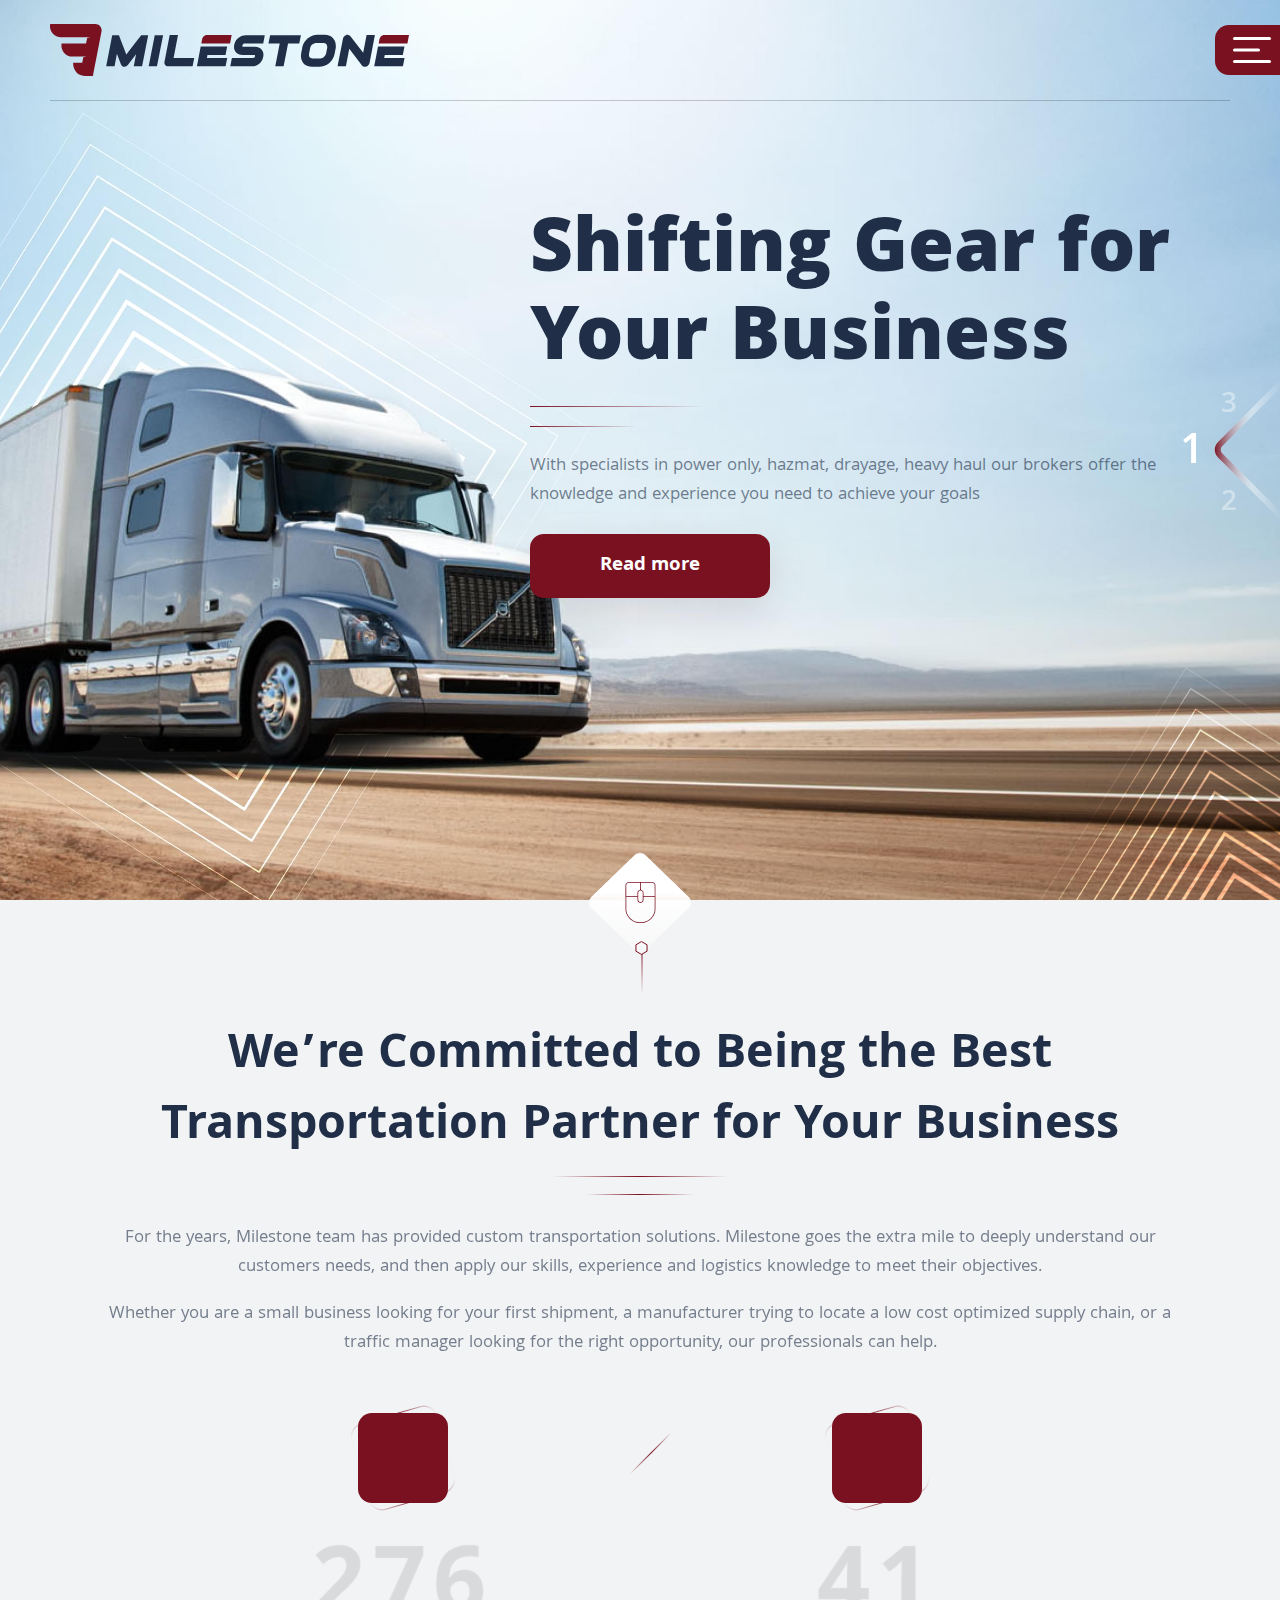
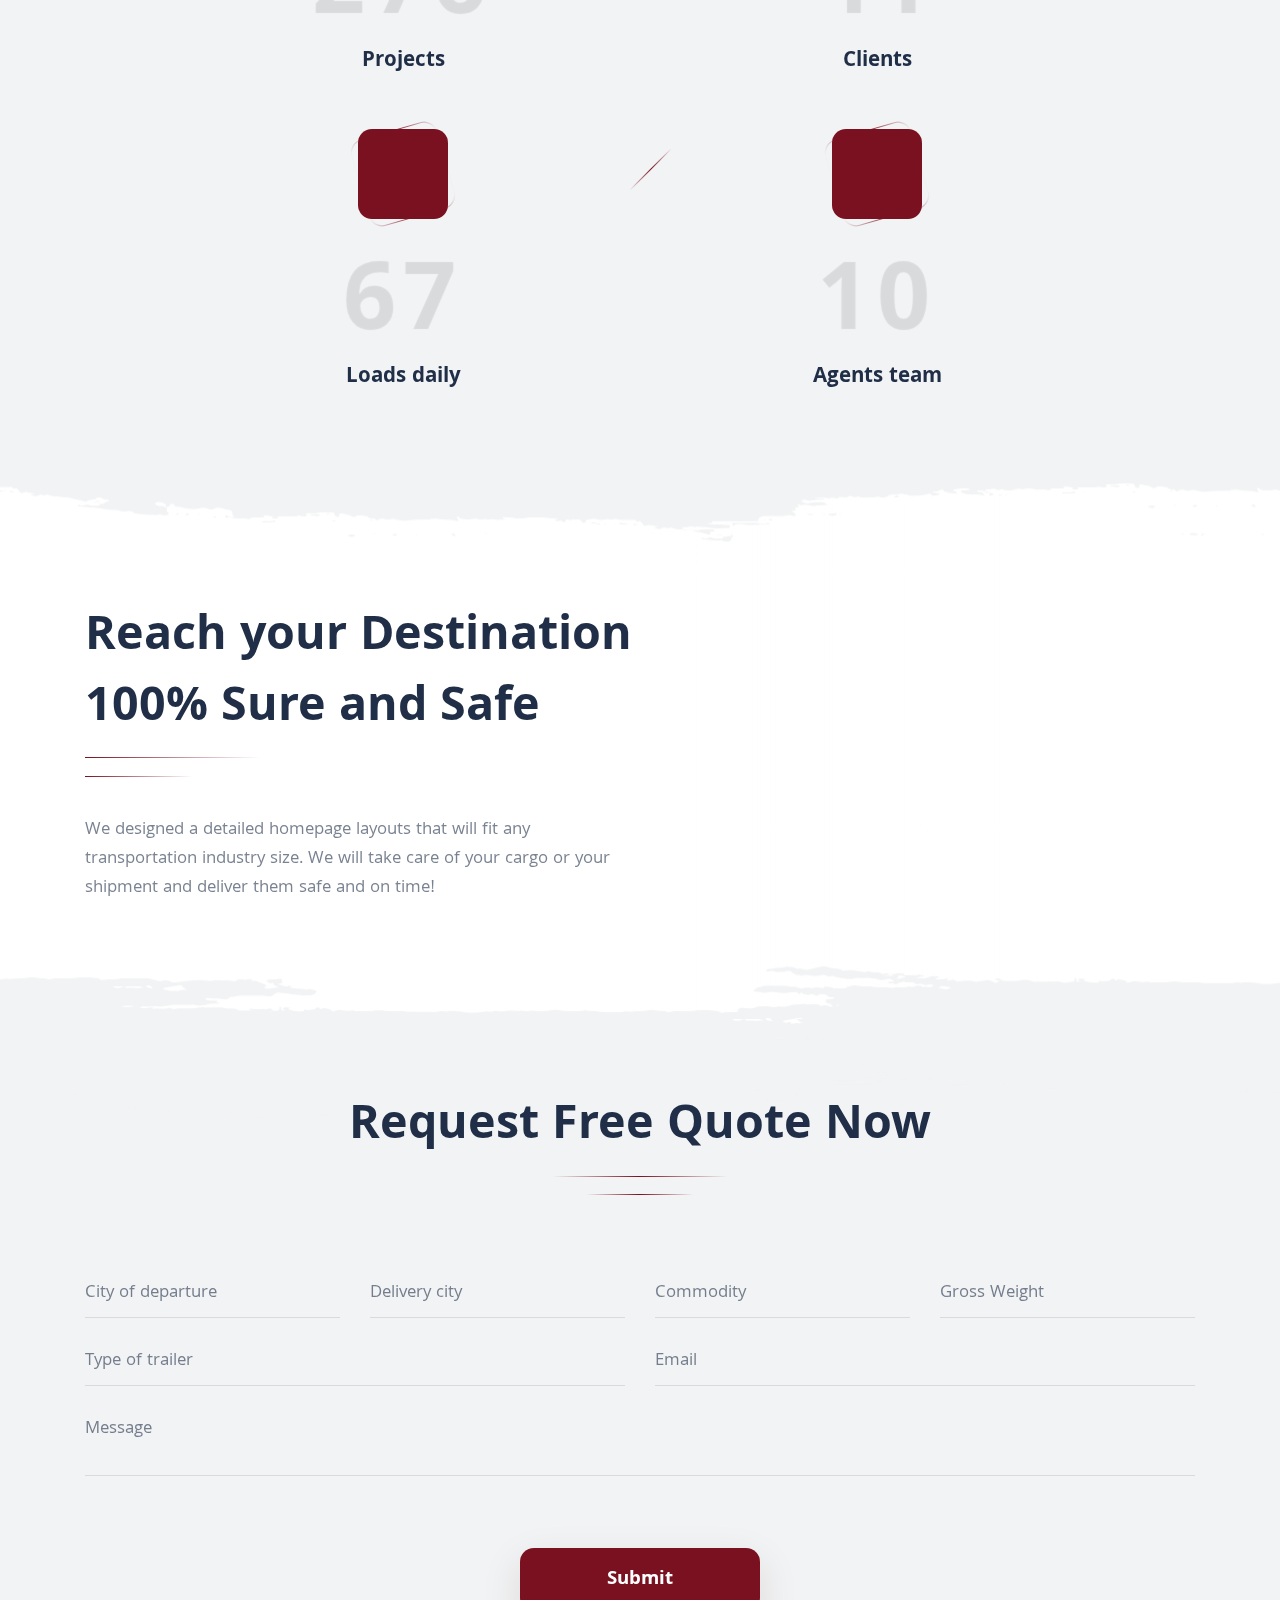
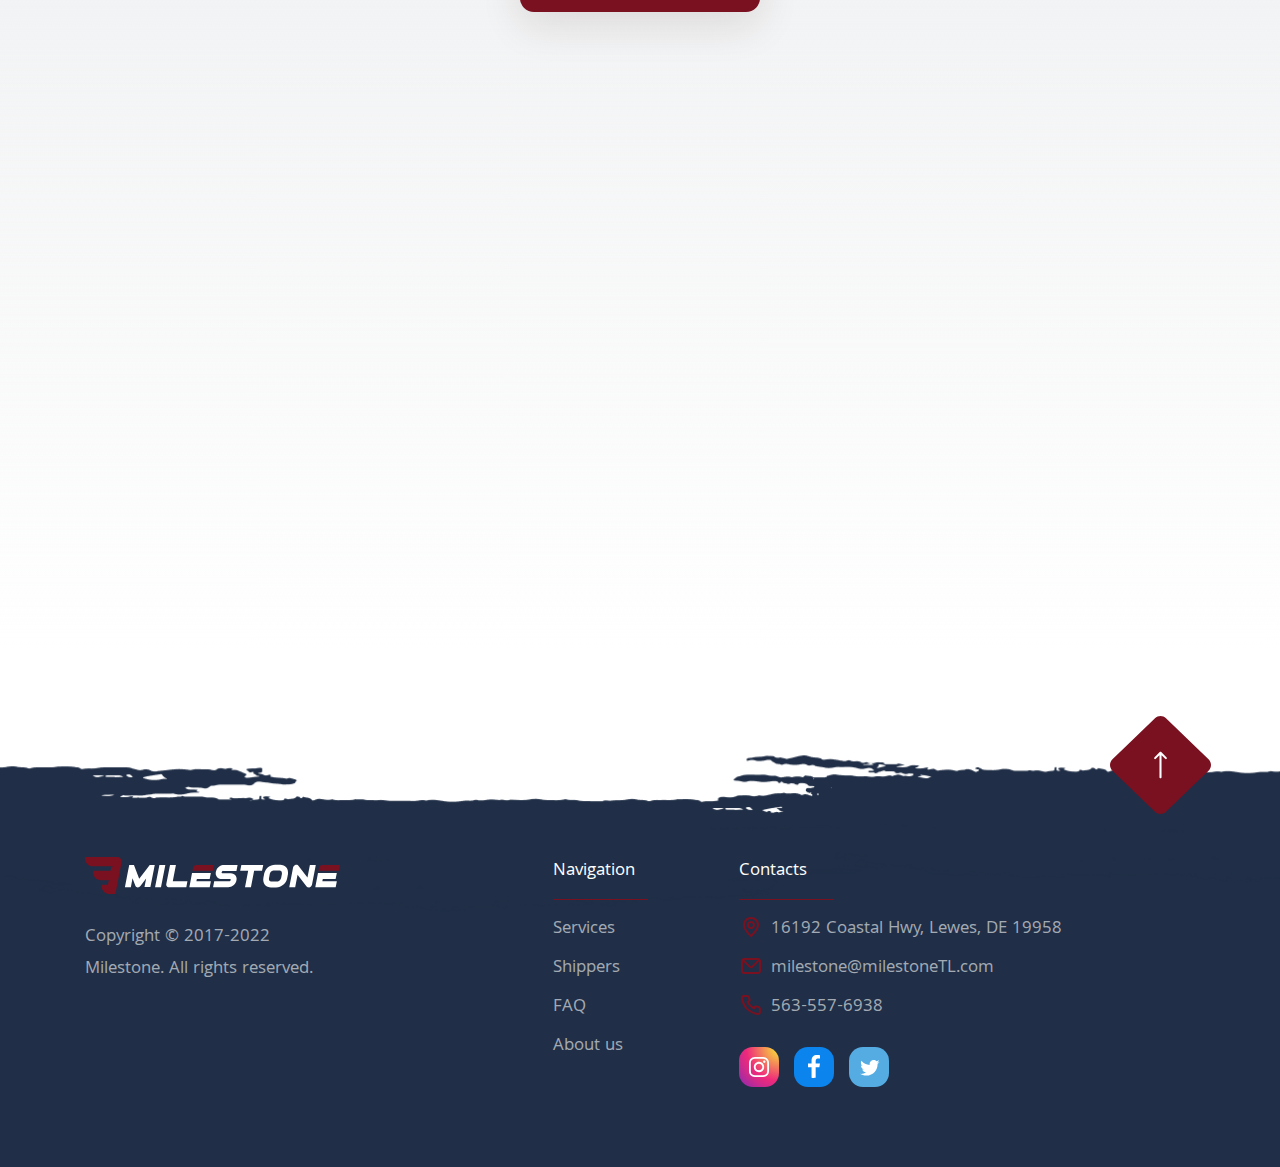
<file: Milestone/index.html>
<!DOCTYPE html>
<html lang="en" data-fullscreen>

<head>
	<title>Home</title>
	<meta charset="UTF-8">
	<meta name="format-detection" content="telephone=no">
	<!-- <style>body{opacity: 0;}</style> -->
	<link rel="stylesheet" href="css/style.min.css?_v=20220930135408">
	<link rel="shortcut icon" href="favicon.ico">
	<!-- <meta name="robots" content="noindex, nofollow"> -->
	<meta name="viewport" content="width=device-width, initial-scale=1.0">
	<meta name="description" content="">
	<meta name="keywords" content="">
</head>

<body>
	<div class="wrapper">
		<header class="header">
			<div class="header__container">
				<div class="header__menu menu">
					<a href="index.html" class="menu__logo">
						<img src="img/logo.svg" alt="Milestone logo" class="menu__logo-img">
						<img src="img/logo-white.svg" alt="Milestone logo" class="menu__logo-img_white">
					</a>
					<nav class="menu__body">
						<ul class="menu__list">
							<li class="menu__item"><a href="#" class="menu__link">Services</a></li>
							<li class="menu__item"><a href="#" class="menu__link">Shippers</a></li>
							<li class="menu__item"><a href="#" class="menu__link">FAQ</a></li>
							<li class="menu__item"><a href="#" class="menu__link">About us</a></li>
							<li class="menu__item menu__item_dropdown">
								<div class="dropdown">
									<button class="dropbtn">Tracking</button>
									<div class="dropdown-content">
										<p class="dropdown-text">For more detailed tracking and status information, sign in or contact your
											local Milestone representative for access.</p>
										<label for="menu__item_dropdown-input" class="dropdown-input-wrapper">
											<input autocomplete="off" type="text" name="dropdown-input" placeholder="Enter reference number" id="menu__item_dropdown-input" class="dropdown-input">
										</label>
									</div>
								</div>
							</li>
						</ul>
					</nav>
					<a href="#" class="menu__contact _main-button" data-da=".menu__body, 1300, last">Contact us</a>
					<button type="button" class="menu__icon icon-menu"><span></span></button>
				</div>
			</div>
		</header>
		<main class="home">
			<section class="home__main main-home">
				<div class="main-home__slider-block">
					<div class="main-home__slider swiper">
						<div class="main-home__wrapper swiper-wrapper">
							<div class="main-home__slide swiper-slide _main-slide" data-slide-index='0'>
								<div class="main-home__image-ibg">
									<div class="main-home__container">
										<div class="main-home__slide-text-content">
											<h1 class="main-home__slide-title">Shifting Gear for Your Business</h1>
											<p class="main-home__slide-text _main-text">With specialists in power only, hazmat,
												drayage, heavy haul our brokers offer the knowledge and experience you need to achieve your
												goals</p>
											<a href="#" class="main-home__slide-button _main-button">Read more</a>
										</div>
									</div>
									<img src="img/home/main/1.jpg" alt="1">
								</div>
							</div>
							<div class="main-home__slide swiper-slide _dark-img" data-slide-index='1'>
								<div class="main-home__image-ibg">
									<div class="main-home__slide-text-content">
										<h2 class="main-home__slide-title">Straighten out the Kinks in Your Supply Chain</h2>
										<p class="main-home__slide-text _main-text">We’re committed to being the best transportation partner
											for your business</p>
										<a href="#" class="main-home__slide-button _main-button">Read more</a>
									</div>
									<img src="img/1x1.jpg" data-src="img/home/main/2.jpg" alt="2">
								</div>
							</div>
							<div class="main-home__slide swiper-slide _dark-img" data-slide-index='2'>
								<div class="main-home__image-ibg">
									<div class="main-home__slide-text-content">
										<h2 class="main-home__slide-title">Driving Innovation in the Transportation Industry</h2>
										<p class="main-home__slide-text _main-text">Milestone offers a complete array of integrated services
											that cover every stage of the transportation life cycle from the planning to the implementation
										</p>
										<a href="#" class="main-home__slide-button _main-button">Read more</a>
									</div>
									<img src="img/1x1.jpg" data-src="img/home/main/3.jpg" alt="3">
								</div>
							</div>
						</div>

						<div class="main-home__slider-fraction">
							<p class="main-home__prev-num">3</p>
							<p class="main-home__current-num">1</p>
							<p class="main-home__next-num">2</p>
							<p class="main-home__hidden-num">3</p>
						</div>
						<div class="main-home__slider-pagination"></div>
					</div>

					<div class="main-home__scroll-down">
						<img src="img/1x1.jpg" data-src="img/home/main/scroll-down.svg" alt="Scroll down icon">
					</div>
				</div>

				<div class="main-home__decor-ibg">
					<img src="img/1x1.jpg" data-src="img/home/main/decor.svg" alt="Decor image">
				</div>
			</section>

			<section class="home__best-partner best-partner-home">
				<div class="best-partner-home__container">
					<h2 class="best-partner-home__title _section-title">
						We’re Committed to Being the Best Transportation Partner for Your Business
					</h2>
					<div class="best-partner-home__describe-text _main-text">
						<p>For the years, Milestone team has provided custom transportation solutions. Milestone goes the extra mile
							to deeply understand our customers needs, and then apply our skills, experience and logistics knowledge to
							meet their objectives.
						</p>
						<p>Whether you are a small business looking for your first shipment, a manufacturer trying to locate a low
							cost optimized supply chain, or a traffic manager looking for the right opportunity, our professionals can
							help.
						</p>
					</div>
					<div class="best-partner-home__numbers numbers-partner-home">
						<div class="numbers-partner-home__slider swiper">
							<div class="numbers-partner-home__wrapper swiper-wrapper">
								<div class="numbers-partner-home__slide swiper-slide">
									<div class="numbers-partner-home__icon">
										<div class="numbers-partner-home__icon-wrapper">
											<img src="img/1x1.jpg" data-src="img/home/best-partner/worldwide-shipping.svg" alt="Worldwide shipping">
										</div>
									</div>
									<div class="numbers-partner-home__text-block" data-watch>
										<div class="numbers-partner-home__number-block" data-bg="img/home/best-partner/numbers-bg.jpg">
											<p class="numbers-partner-home__number" data-digits-counter data-digits-counter-speed="2000">627
											</p>
										</div>
										<h4 class="numbers-partner-home__title">Projects</h4>
									</div>
								</div>
								<div class="numbers-partner-home__slide swiper-slide">
									<div class="numbers-partner-home__icon">
										<div class="numbers-partner-home__icon-wrapper">
											<img src="img/1x1.jpg" data-src="img/home/best-partner/user.svg" alt="User icon">
										</div>
									</div>
									<div class="numbers-partner-home__text-block" data-watch>
										<div class="numbers-partner-home__number-block" data-bg="img/home/best-partner/numbers-bg_2.jpg">
											<p class="numbers-partner-home__number" data-digits-counter data-digits-counter-speed="2000">94
											</p>
										</div>
										<h4 class="numbers-partner-home__title">Clients</h4>
									</div>
								</div>
								<div class="numbers-partner-home__slide swiper-slide">
									<div class="numbers-partner-home__icon">
										<div class="numbers-partner-home__icon-wrapper">
											<img src="img/1x1.jpg" data-src="img/home/best-partner/calendar.svg" alt="Calendar icon">
										</div>
									</div>
									<div class="numbers-partner-home__text-block" data-watch>
										<div class="numbers-partner-home__number-block" data-bg="img/home/best-partner/numbers-bg_3.jpg">
											<p class="numbers-partner-home__number" data-digits-counter data-digits-counter-speed="2000">153
											</p>
										</div>
										<h4 class="numbers-partner-home__title">Loads daily</h4>
									</div>
								</div>
								<div class="numbers-partner-home__slide swiper-slide">
									<div class="numbers-partner-home__icon">
										<div class="numbers-partner-home__icon-wrapper">
											<img src="img/1x1.jpg" data-src="img/home/best-partner/team.svg" alt="Team icon">
										</div>
									</div>
									<div class="numbers-partner-home__text-block" data-watch>
										<div class="numbers-partner-home__number-block" data-bg="img/home/best-partner/numbers-bg_4.png">
											<p class="numbers-partner-home__number" data-digits-counter data-digits-counter-speed="2000">23
											</p>
										</div>
										<h4 class="numbers-partner-home__title">Agents team</h4>
									</div>
								</div>
							</div>

							<div class="numbers-partner-home__pagination _slider-pagination"></div>
						</div>
					</div>
				</div>

				<div class="best-partner-home__decor-left-ibg">
					<img src="img/1x1.jpg" data-src="img/home/best-partner/decor-left.svg" alt="Decor">
				</div>

				<div class="best-partner-home__decor-bottom"></div>

			</section>

			<section class="home__destination-safe destination-safe-home">
				<div class="destination-safe-home__container">
					<div class="destination-safe-home__body">
						<div class="destination-safe-home__text-content">
							<h2 class="destination-safe-home__title _section-title _section-title_left">Reach your Destination
								<br>100% Sure and Safe
							</h2>
							<p class="destination-safe-home__text _main-text">We designed a detailed homepage layouts that will fit
								any transportation industry size. We will take care of your cargo or your shipment and deliver them safe
								and on time!
							</p>
						</div>

						<div class="destination-safe-home__image-block">
							<div class="destination-safe-home__image-ibg"><img src="img/1x1.jpg" data-src="img/home/destination-safe/image_1.jpg" alt="Image"></div>
						</div>
					</div>
				</div>

				<div class="destination-safe-home__decor-bottom-ibg">
					<img src="img/1x1.jpg" data-src="img/home/destination-safe/decor-bottom.svg" alt="Decor">
				</div>

				<div class="destination-safe-home__bg-decor-ibg">
					<img src="img/1x1.jpg" data-src="img/home/destination-safe/bg-decor.png" alt="Decor">
				</div>
			</section>

			<section class="home__request-quote request-quote">
				<div class="request-quote__decor-top">
				</div>
				<div class="request-quote__container">
					<h2 class="request-quote__title _section-title">Request Free Quote Now</h2>
					<div class="request-quote__form-block">
						<form action="#" class="request-quote__form form-request-quote">
							<div class="form-request-quote__input-column">
								<label for="form-request-quote__departure" class="form-request-quote__input-wrapper form-request-quote__input-wrapper_small">
									<input autocomplete="off" id="form-request-quote__departure" data-required type="text" name="departure" placeholder="City of departure" class="input">
								</label>
								<label for="form-request-quote__delivery" class="form-request-quote__input-wrapper form-request-quote__input-wrapper_small">
									<input autocomplete="off" id="form-request-quote__delivery" data-required type="text" name="delivery" placeholder="Delivery city" class="input">
								</label>
								<label for="form-request-quote__trailer-type" class="form-request-quote__input-wrapper form-request-quote__input-wrapper_middle">
									<input autocomplete="off" id="form-request-quote__trailer-type" data-required type="text" name="trailer-type" placeholder="Type of trailer" class="input">
								</label>
							</div>
							<div class="form-request-quote__input-column">
								<label for="form-request-quote__commodity" class="form-request-quote__input-wrapper form-request-quote__input-wrapper_small">
									<input autocomplete="off" id="form-request-quote__commodity" data-required type="text" name="commodity" placeholder="Commodity" class="input">
								</label>
								<label for="form-request-quote__gross-weight" class="form-request-quote__input-wrapper form-request-quote__input-wrapper_small">
									<input autocomplete="off" id="form-request-quote__gross-weight" data-required type="text" name="gross-weight" placeholder="Gross Weight" class="input">
								</label>
								<label for="form-request-quote__email" class="form-request-quote__input-wrapper form-request-quote__input-wrapper_middle">
									<input autocomplete="off" id="form-request-quote__email" data-required="email" type="email" name="email" placeholder="Email" class="input">
								</label>
							</div>
							<label for="form-request-quote__message" class="form-request-quote__input-wrapper form-request-quote__input-wrapper_big">
								<textarea autocomplete="off" data-required id="form-request-quote__message" name="message" placeholder="Message" class="input"></textarea>
							</label>
							<div class="form-request-quote__btn-wrapper">
								<button type="submit" class="form-request-quote__button _main-button">Submit</button>
							</div>
						</form>
					</div>

					<div class="request-quote__milestone-logo-text">
						<img src="img/1x1.jpg" data-src="img/forms/milestone.svg" alt="Milestone">
					</div>
				</div>
			</section>
		</main>
		<footer class="footer">
			<div class="footer__decor-top">
			</div>

			<div class="footer__container">
				<div class="footer__body">
					<div class="footer__general">
						<div class="footer__logo">
							<img src="img/logo-white.svg" alt="Milestone logo">
						</div>
						<div class="footer__copyright">
							Copyright © 2017-2022 Milestone. All rights reserved.
						</div>
					</div>

					<div class="footer__navigation">
						<h2 class="footer__title">Navigation</h2>
						<ul class="footer__links">
							<li class="footer__links-item"><a href="#" class="footer__link">Services</a></li>
							<li class="footer__links-item"><a href="#" class="footer__link">Shippers</a></li>
							<li class="footer__links-item"><a href="#" class="footer__link">FAQ</a></li>
							<li class="footer__links-item"><a href="#" class="footer__link">About us</a></li>
						</ul>
					</div>

					<div class="footer__contacts">
						<h2 class="footer__title">Contacts</h2>
						<ul class="footer__links">
							<li class="footer__links-item">
								<p class="footer__link footer__link-contacts footer__link-contacts_location">16192 Coastal Hwy, Lewes, DE
									19958</p>
							</li>
							<li class="footer__links-item">
								<a href="mailto:milestone@milestoneTL.com" class="footer__link footer__link-contacts footer__link-contacts_email">milestone@milestoneTL.com</a>
							</li>
							<li class="footer__links-item">
								<a href="tel:563-557-6938" class="footer__link footer__link-contacts footer__link-contacts_tel">563-557-6938</a>
							</li>
						</ul>

						<ul class="footer__socials">
							<li class="footer__socials-item">
								<a href="#" class="footer__socials-link">
									<img src="img/footer/inst.svg" alt="Instagram icon">
								</a>
							</li>
							<li class="footer__socials-item">
								<a href="#" class="footer__socials-link">
									<img src="img/footer/facebook.svg" alt="Facebook icon">
								</a>
							</li>
							<li class="footer__socials-item">
								<a href="#" class="footer__socials-link">
									<img src="img/footer/twitter.svg" alt="Twitter icon">
								</a>
							</li>
						</ul>
					</div>

					<a href="#" class="footer__scroll-top" data-goto=".header" data-goto-speed="1500">
						<img src="img/footer/scrolltop.svg" alt="Scrolltop">
					</a>
				</div>
			</div>
		</footer>
	</div>
	<!-- <div id="popup" aria-hidden="true" class="popup">
	<div class="popup__wrapper">
		<div class="popup__content">
			<button data-close type="button" class="popup__close">Закрыть</button>
			<div class="popup__text">
				Text
			</div>
		</div>
	</div>
</div> -->
	<script src="js/app.min.js?_v=20220930135408"></script>
</body>

</html>
</file>
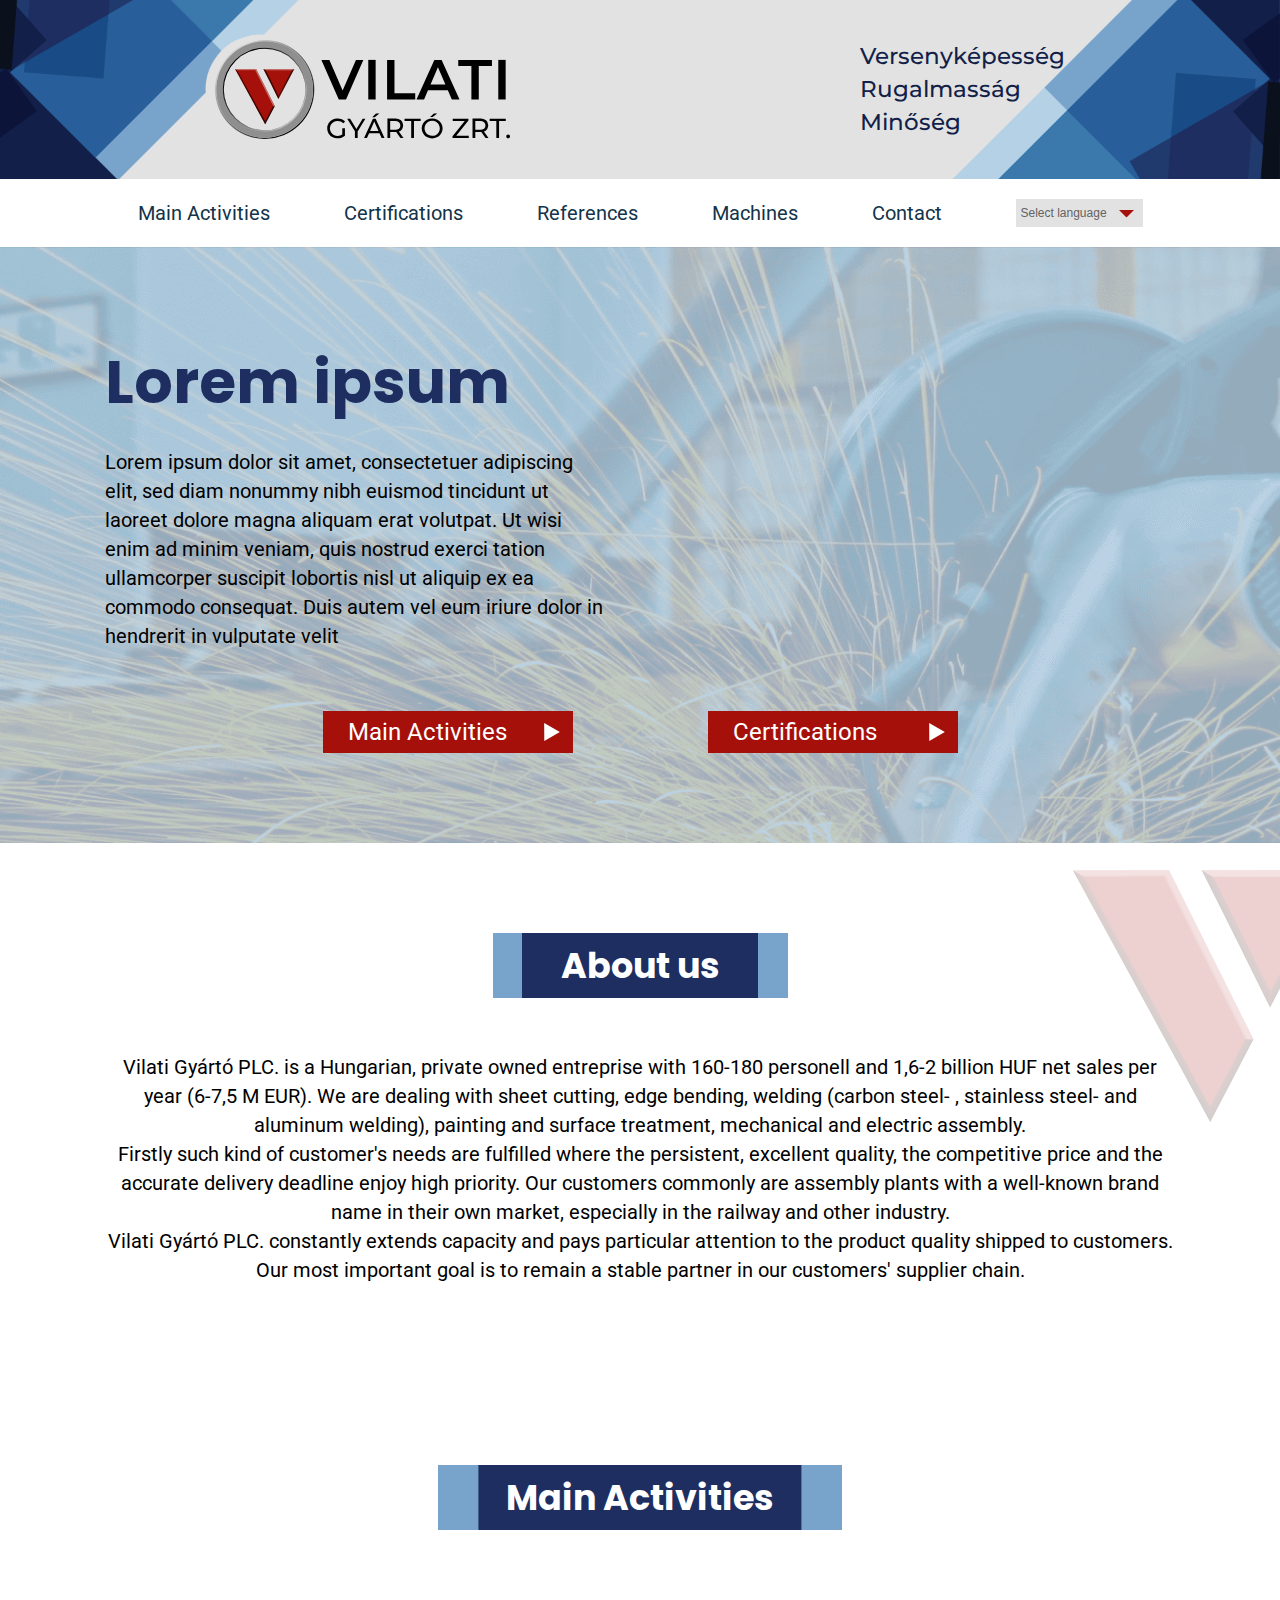
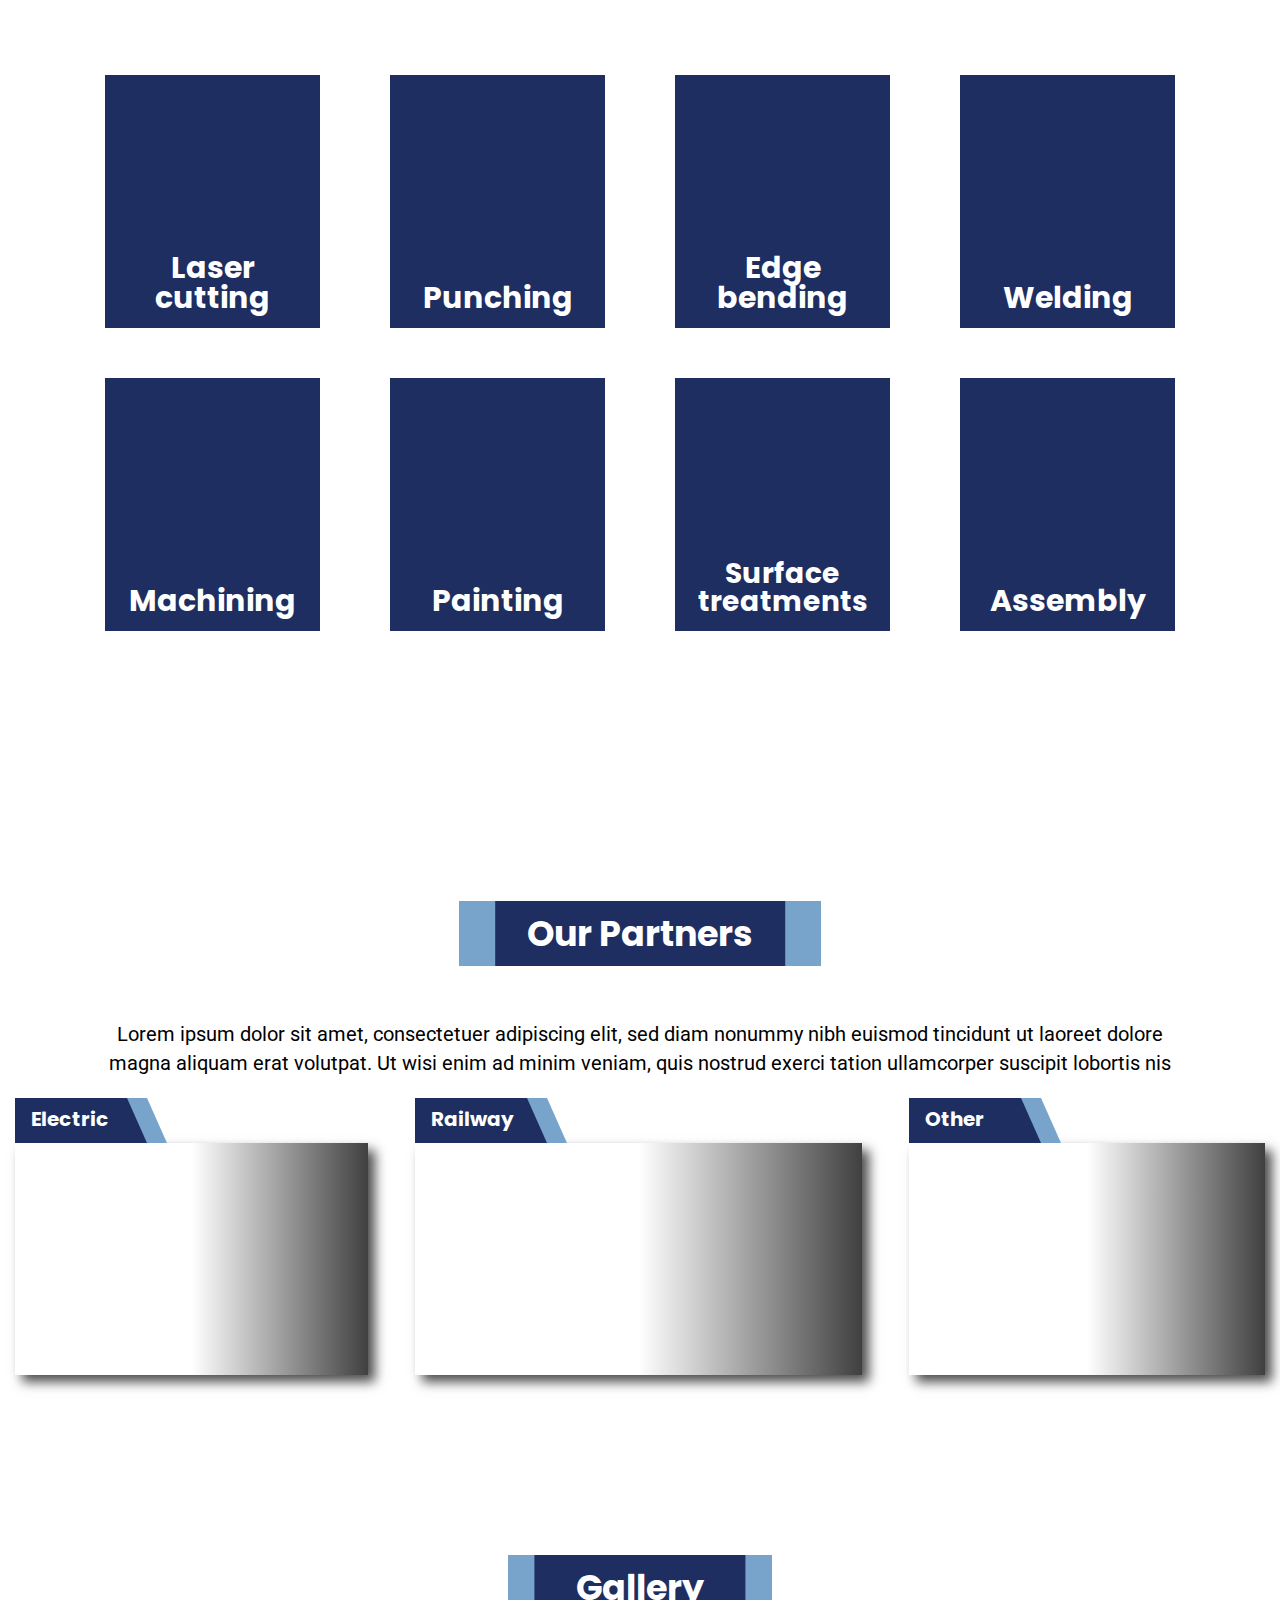
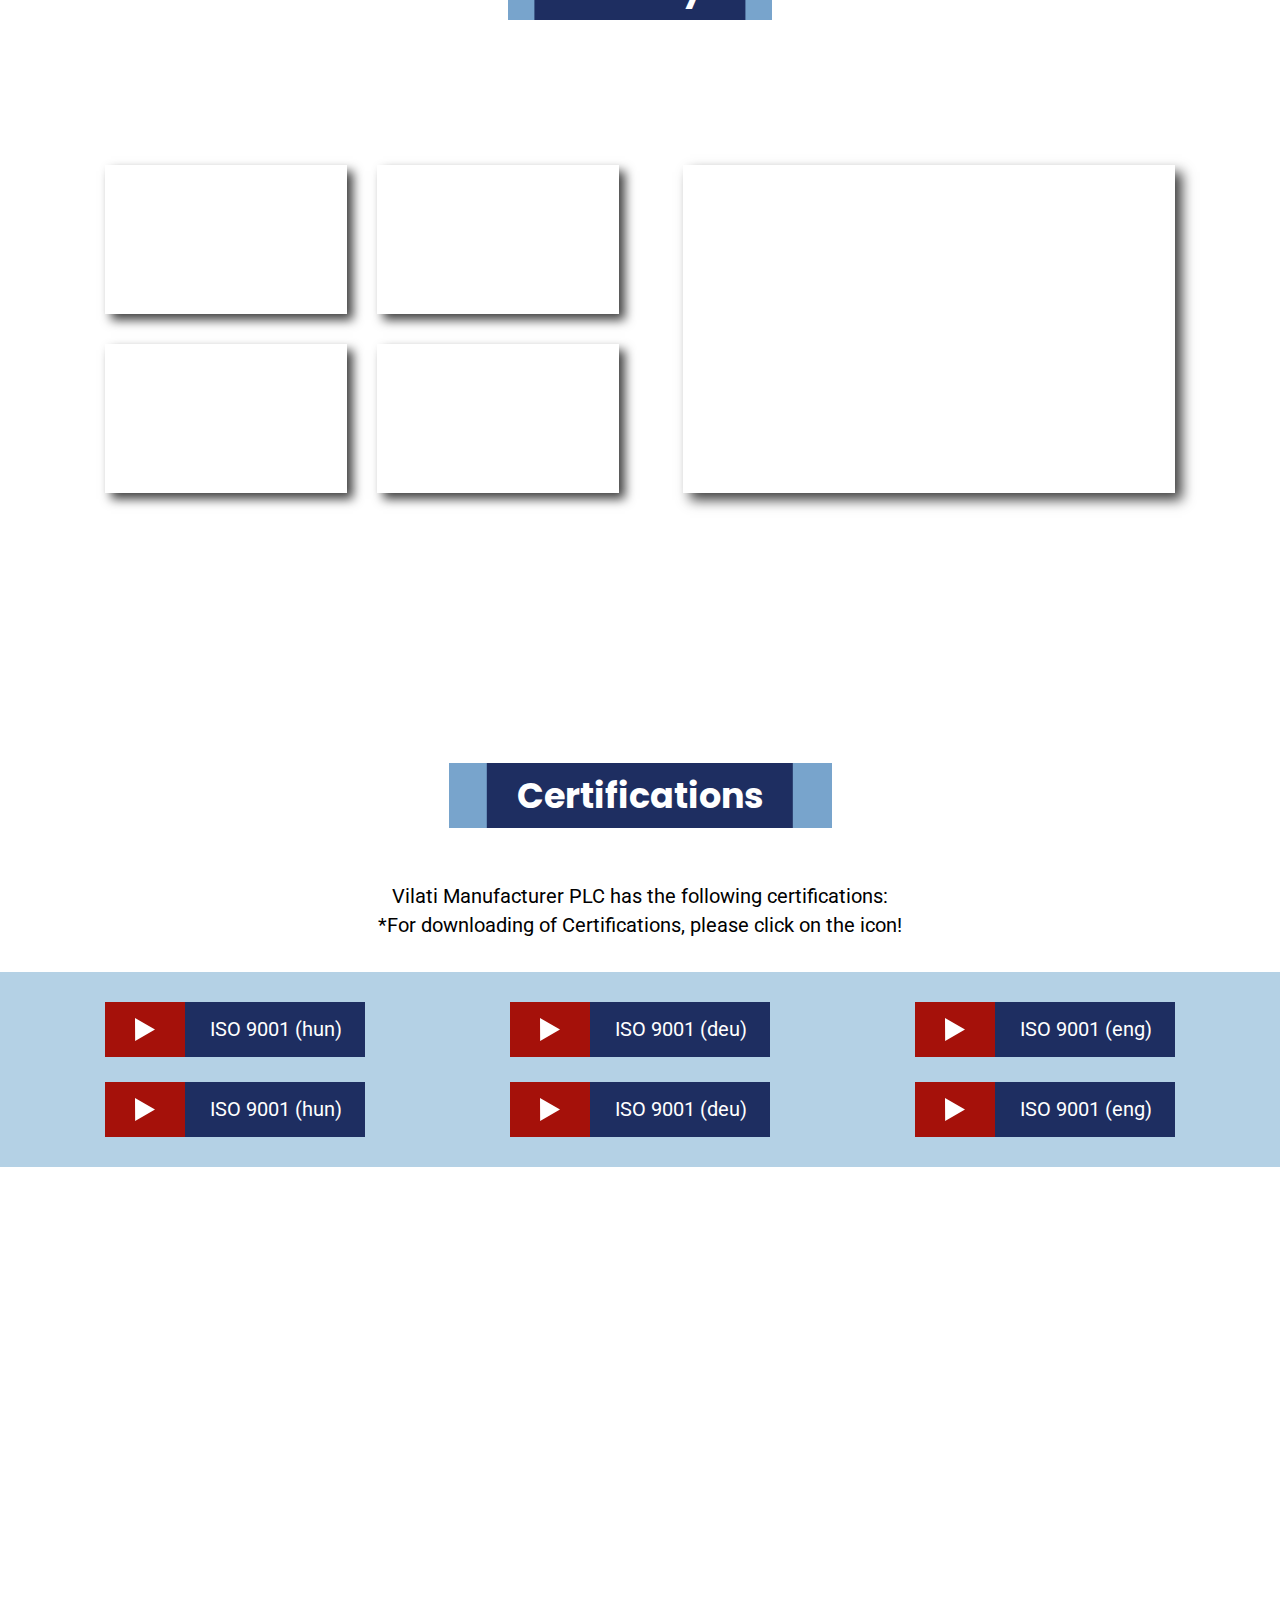
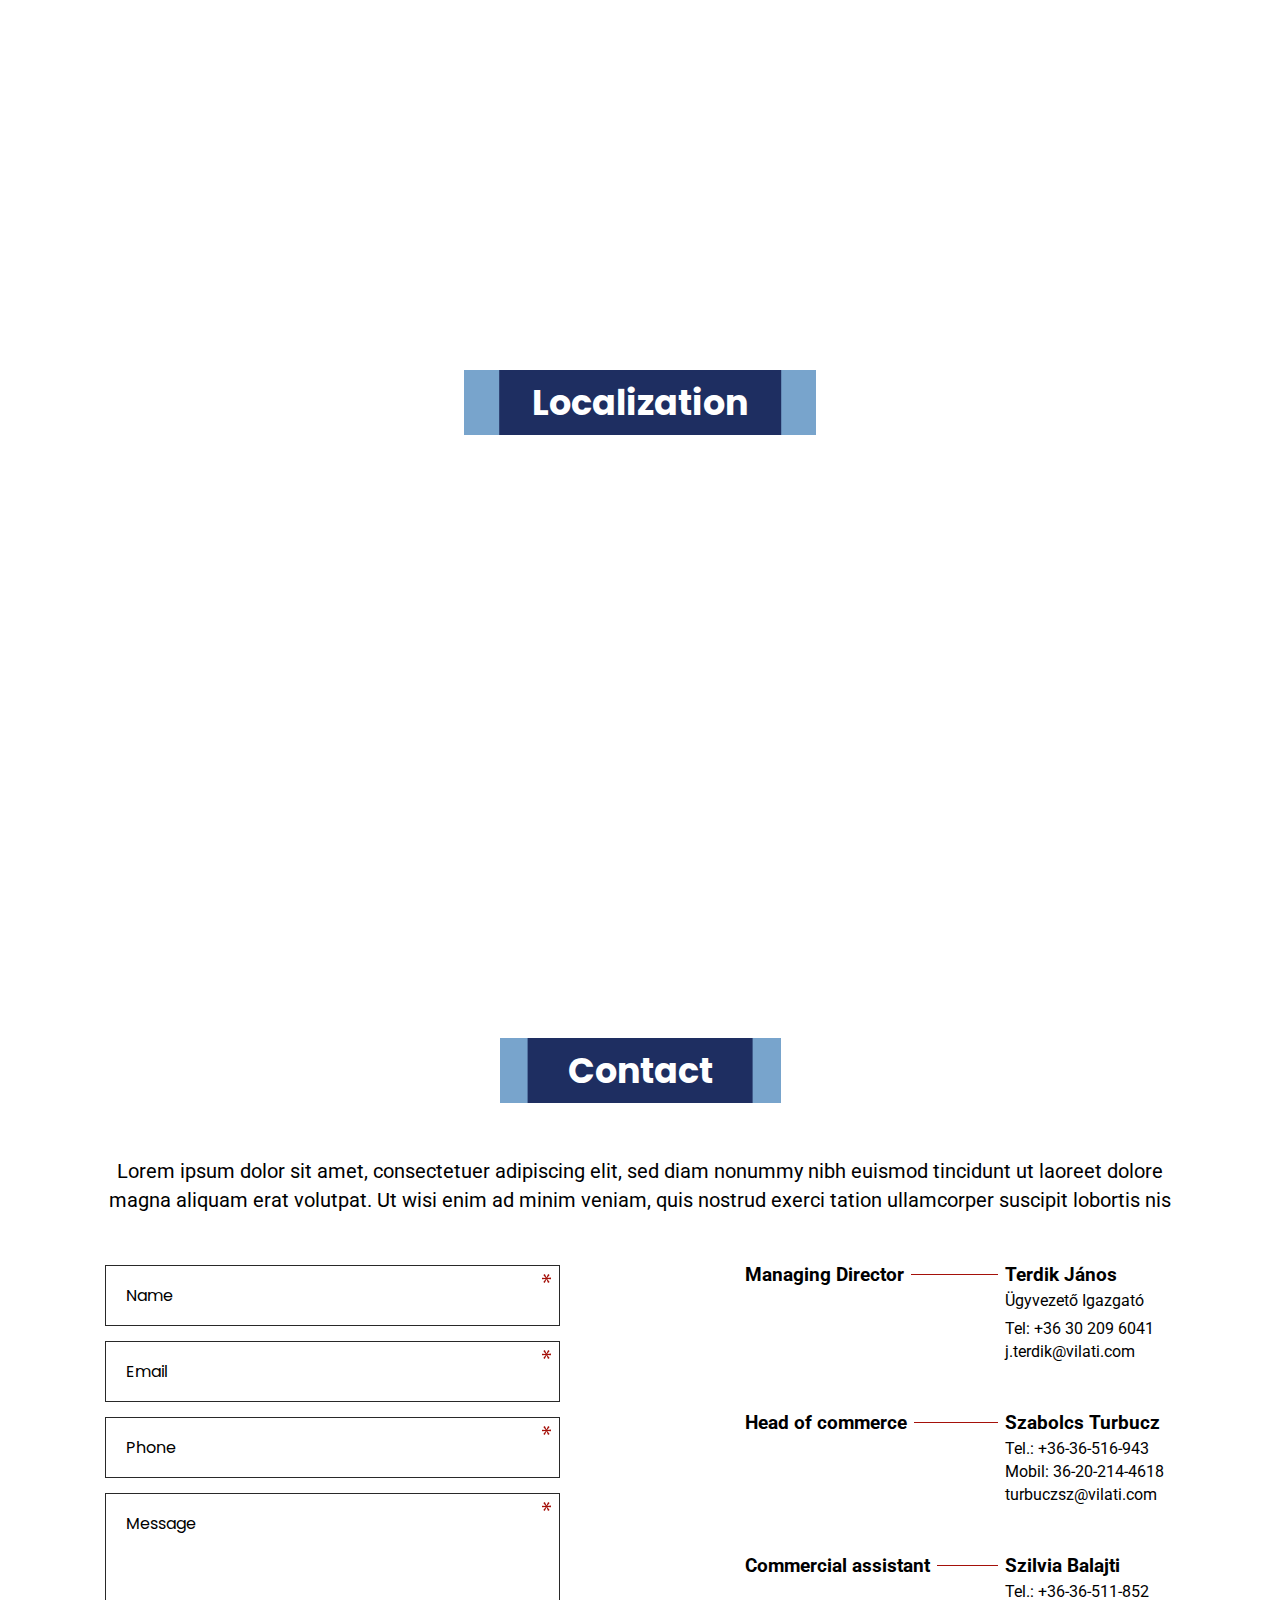
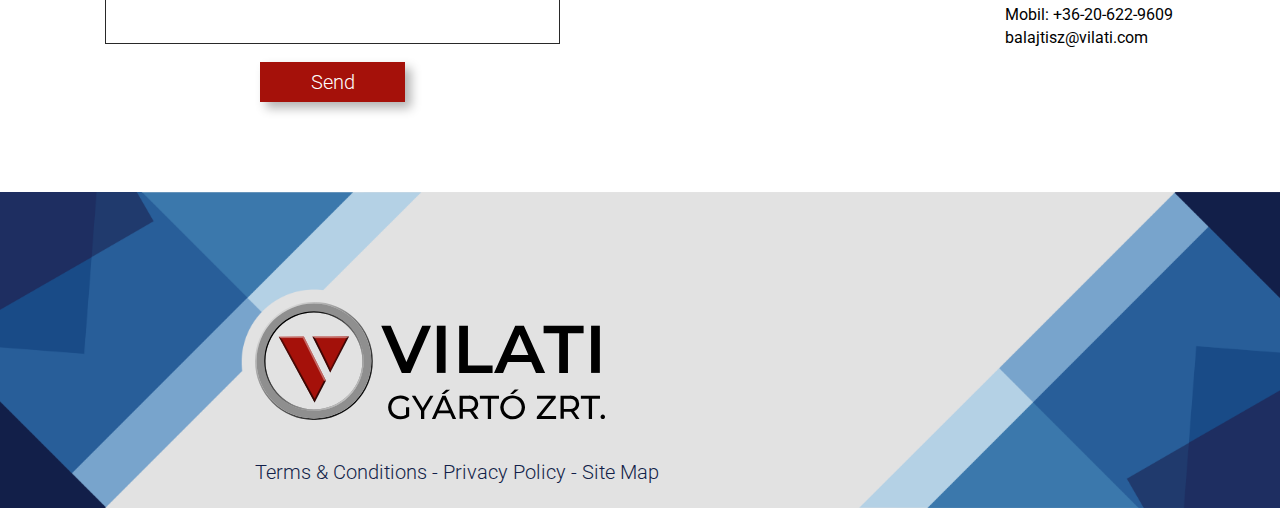
<file: Vilati/index.html>
<!DOCTYPE html>
<html lang="en">

<head>
	<title>Home page</title>
	<meta charset="UTF-8">
	<meta name="format-detection" content="telephone=no">
	<!-- <style>body{opacity: 0;}</style> -->
	<link rel="stylesheet" href="css/style.min.css?_v=20220928012846">
	<link rel="shortcut icon" href="favicon.ico">
	<!-- <meta name="robots" content="noindex, nofollow"> -->
	<meta name="viewport" content="width=device-width, initial-scale=1.0">
	<meta name="description" content="">
	<meta name="keywords" content="">
</head>

<body>
	<div class="wrapper">
		<!-- Header -->
		<header class="header" data-scroll="179">
			<div class="header__top top-header" style="background: url(img/header/Header-bg.png) center / cover no-repeat">
				<div class="top-header__body">
					<a href="index.html" class="top-header__logo">
						<img src="img/logo-with-text.svg" alt="Vilati Logo">
					</a>
					<div class="top-header__benefits">
						<ul class="top-header__benefits-list">
							<li class="top-header__benefits-item">Versenyképesség</li>
							<li class="top-header__benefits-item">Rugalmasság</li>
							<li class="top-header__benefits-item">Minőség</li>
						</ul>
					</div>
				</div>
			</div>

			<div class="header__container">
				<div class="header__menu menu">
					<a href="index.html" class="menu__logo">
						<img src="img/logo.svg" alt="Header Vilati Logo">
					</a>
					<button type="button" class="menu__icon icon-menu"><span></span></button>
					<nav class="menu__body">
						<ul class="menu__list">
							<li class="menu__item"><a href="activities.html" class="menu__link">Main Activities</a></li>
							<li class="menu__item"><a href="certifications.html" class="menu__link">Certifications</a></li>
							<li class="menu__item"><a href="#" class="menu__link">References</a></li>
							<li class="menu__item"><a href="#" class="menu__link">Machines</a></li>
							<li class="menu__item"><a href="#" class="menu__link">Contact</a></li>
							<li class="menu__item menu__item_select">
								<select name="lang" id="lang-sel">
									<option selected>Select language</option>
									<option value="en">EN</option>
									<option value="en">EN</option>
									<option value="en">EN</option>
								</select>
							</li>
						</ul>
					</nav>
				</div>
			</div>

		</header>

		<!-- Homepage -->
		<main class="home">
			<!-- Homepage main section -->
			<section class="home__main main-home main-section" data-bg='img/home/main/background.png'>
				<div class="main-section__container">
					<!-- Page main title -->
					<h1 class="main-section__title _page-title">Lorem ipsum</h1>
					<!-- Page main text -->
					<div class="main-section__text-block _main-text-block">
						<p class="_main-text">
							Lorem ipsum dolor sit amet, consectetuer adipiscing elit, sed diam nonummy nibh euismod tincidunt ut
							laoreet dolore magna aliquam erat volutpat. Ut wisi enim ad minim veniam, quis nostrud exerci tation
							ullamcorper suscipit lobortis nisl ut aliquip ex ea commodo consequat. Duis autem vel eum iriure dolor in
							hendrerit in vulputate velit
						</p>
					</div>

					<!-- Page main buttons -->
					<div class="main-section__buttons _buttons-main">
						<a href="#" class="main-section__button _main-red-btn">Main Activities</a>
						<a href="#" class="main-section__button _main-red-btn">Certifications</a>
					</div>
				</div>
			</section>
			<!-- Homepage about us section -->
			<section class="home__about-us about-us-home">
				<div class="about-us-home__decor">
					<img src="img/svg/about-us-decor.svg" alt="Decor image">
				</div>
				<div class="about-us-home__container">
					<div class="about-us-home__title _section-title">
						<div class="_section-title-text">
							<h2>About us</h2>
						</div>
					</div>
					<div class="about-us-home__text-block">
						<p class="_main-text">Vilati Gyártó PLC. is a Hungarian, private owned entreprise with 160-180 personell and
							1,6-2 billion HUF
							net sales per year (6-7,5 M EUR). We are dealing with sheet cutting, edge bending, welding (carbon steel-
							, stainless steel- and aluminum welding), painting and surface treatment, mechanical and electric
							assembly.
						</p>
						<p class="_main-text">Firstly such kind of customer's needs are fulfilled where the persistent, excellent
							quality, the
							competitive price and the accurate delivery deadline enjoy high priority. Our customers commonly are
							assembly plants with a well-known brand name in their own market, especially in the railway and other
							industry.
						</p>
						<p class="_main-text">Vilati Gyártó PLC. constantly extends capacity and pays particular attention to the
							product quality
							shipped to customers. Our most important goal is to remain a stable partner in our customers' supplier
							chain. </p>
					</div>
				</div>
			</section>
			<!-- Homepage main activities section -->
			<section class="home__main-activities main-activities">
				<div class="main-activities__title _section-title">
					<div class="_section-title-text">
						<h2>Main Activities</h2>
					</div>
				</div>
				<div class="main-activities__body" data-bg="img/home/main-activities/Main-activities_background.png">
					<div class="main-activities__container">
						<!-- Main activities cards -->
						<ul class="main-activities__cards">
							<li class="main-activities__cards-item card-activities-main _double">
								<div class="card-activities-main__image"><img src='img/1x1.jpg' data-src="img/home/main-activities/Laser_cutting-image.svg" alt="Laser cutting image"></div>
								<h3 class="card-activities-main__title">Laser cutting</h3>
							</li>
							<li class="main-activities__cards-item card-activities-main">
								<div class="card-activities-main__image"><img src='img/1x1.jpg' data-src="img/home/main-activities/Punching-image.svg" alt="Punching image"></div>
								<h3 class="card-activities-main__title">Punching</h3>
							</li>
							<li class="main-activities__cards-item card-activities-main _double">
								<div class="card-activities-main__image"><img src='img/1x1.jpg' data-src="img/home/main-activities/Edge_bending-image.svg" alt="Edge bending image"></div>
								<h3 class="card-activities-main__title">Edge bending</h3>
							</li>
							<li class="main-activities__cards-item card-activities-main">
								<div class="card-activities-main__image"><img src='img/1x1.jpg' data-src="img/home/main-activities/Welding-image.svg" alt="Welding image"></div>
								<h3 class="card-activities-main__title">Welding</h3>
							</li>
							<li class="main-activities__cards-item card-activities-main">
								<div class="card-activities-main__image"><img style="max-width: 110%;" src='img/1x1.jpg' data-src="img/home/main-activities/Machining-image.svg" alt="Machining image"></div>
								<h3 class="card-activities-main__title">Machining</h3>
							</li>
							<li class="main-activities__cards-item card-activities-main">
								<div class="card-activities-main__image"><img src='img/1x1.jpg' data-src="img/home/main-activities/Painting-image.svg" alt="Painting image"></div>
								<h3 class="card-activities-main__title">Painting</h3>
							</li>
							<li class="main-activities__cards-item card-activities-main _double">
								<div class="card-activities-main__image"><img src='img/1x1.jpg' data-src="img/home/main-activities/Surface_treatments-image.svg" alt="Surface treatments image">
								</div>
								<h3 class="card-activities-main__title card-activities-main__title_surface">
									Surface treatments
								</h3>
							</li>
							<li class="main-activities__cards-item card-activities-main">
								<div class="card-activities-main__image"><img src='img/1x1.jpg' data-src="img/home/main-activities/Assembly-image.svg" alt="Assembly image"></div>
								<h3 class="card-activities-main__title">Assembly</h3>
							</li>
						</ul>
					</div>
				</div>
			</section>
			<!-- Homepage our partners section -->
			<section class="home__our-partners our-partners-home">
				<div class="our-partners-home__container">
					<div class="our-partners-home__title _section-title">
						<div class="_section-title-text">
							<h2>Our Partners</h2>
						</div>
					</div>
					<div class="our-partners-home__describe-text">
						<p class="_main-text">Lorem ipsum dolor sit amet, consectetuer adipiscing elit, sed diam nonummy nibh
							euismod tincidunt ut
							laoreet dolore magna aliquam erat volutpat. Ut wisi enim ad minim veniam, quis nostrud exerci tation
							ullamcorper suscipit lobortis nis
						</p>
					</div>
					<!-- Homepage our partners images block -->
					<div class="our-partners-home__body">
						<a href="img/home/our-partners/electric/bg-electric.png" data-thumb="img/home/our-partners/electric/bg-electric.png" data-fancybox="electric-gallery" class="our-partners-home__item partners-item-home partners-item-home_electric" data-bg="img/home/our-partners/electric/bg-electric.png">
							<img src="img/home/gallery/gallery-photo-big.jpg" data-fancybox="electric-gallery" alt="gallery photo" style="display:none">
							<div class="partners-item-home__title-top">
								<p>Electric</p>
							</div>
							<!-- Homepage our partners electric logos in image -->
							<div class="partners-item-home__content">
								<div class="partners-item-home__logos-block">
									<div class="partners-item-home__image"><img src='img/1x1.jpg' data-src="img/home/our-partners/electric/schneider.svg" alt="Schneider logo"></div>
									<div class="partners-item-home__image"><img src='img/1x1.jpg' data-src="img/home/our-partners/electric/zollner.svg" alt="Zollner logo"></div>
									<div class="partners-item-home__image"><img src='img/1x1.jpg' data-src="img/home/our-partners/electric/siemens.svg" alt="Siemens logo"></div>
								</div>
							</div>
						</a>
						<a href="img/home/our-partners/railway/bg-railway.png" data-fancybox="railway-gallery" data-thumb="img/home/our-partners/railway/bg-railway.png" class="our-partners-home__item partners-item-home partners-item-home_railway" data-bg="img/home/our-partners/railway/bg-railway.png">
							<img src="img/home/gallery/gallery-photo-big.jpg" data-fancybox="railway-gallery" alt="gallery photo" style="display:none">
							<div class="partners-item-home__title-top">
								<p>Railway</p>
							</div>
							<!-- Homepage our partners railway logos in image -->
							<div class="partners-item-home__content">
								<div class="partners-item-home__logos-block">
									<div class="partners-item-home__image"><img src='img/1x1.jpg' data-src="img/home/our-partners/railway/siemens.svg" alt="Siemens logo"></div>
									<div class="partners-item-home__image" style="width: 8.5rem; margin-bottom: -0.3rem"><img src='img/1x1.jpg' data-src="img/home/our-partners/railway/vossloh.png" alt="Vossloh logo"></div>
									<div class="partners-item-home__image" style="margin-bottom: -0.5rem"><img src='img/1x1.jpg' data-src="img/home/our-partners/railway/knorr.svg" alt="Knorr logo"></div>
								</div>
								<div class="partners-item-home__logos-block">
									<div class="partners-item-home__image"><img src='img/1x1.jpg' data-src="img/home/our-partners/railway/alstom.svg" alt="Alstom logo"></div>
									<div class="partners-item-home__image" style="width: 10rem"><img src='img/1x1.jpg' data-src="img/home/our-partners/railway/bombardier.svg" alt="Bombardier logo"></div>
									<div class="partners-item-home__image" style="width: 10rem"><img src='img/1x1.jpg' data-src="img/home/our-partners/railway/liebherr.svg" alt="Liebherr logo"></div>
								</div>
							</div>
						</a>
						<a href="img/home/our-partners/other/other-bg.png" data-fancybox="other-gallery" data-thumb="img/home/our-partners/other/other-bg.png" class="our-partners-home__item partners-item-home partners-item-home_other" data-bg="img/home/our-partners/other/other-bg.png">
							<img src="img/home/gallery/gallery-photo-big.jpg" data-fancybox="other-gallery" alt="gallery photo" style="display:none">
							<div class="partners-item-home__title-top">
								<p>Other</p>
							</div>
							<!-- Homepage our partners other logos in image -->
							<div class="partners-item-home__content">
								<div class="partners-item-home__logos-block">
									<div class="partners-item-home__image"><img src='img/1x1.jpg' data-src="img/home/our-partners/other/ammann.svg" alt="Ammann logo"></div>
									<div class="partners-item-home__image"><img src='img/1x1.jpg' data-src="img/home/our-partners/other/smith-detection.svg" alt="Smith detection logo"></div>
									<div class="partners-item-home__image"><img src='img/1x1.jpg' data-src="img/home/our-partners/other/stobag.svg" alt="Stobag logo"></div>
								</div>
							</div>
						</a>
					</div>
				</div>
			</section>
			<!-- Homepage gallery section -->
			<section class="home__gallery gallery-home">
				<div class="gallery-home__title _section-title">
					<div class="_section-title-text">
						<h2>Gallery</h2>
					</div>
				</div>
				<!-- Homepage gallery sliders block -->
				<div class="gallery-home__body" data-bg="img/home/gallery/Gallery-Background.png">
					<div class="gallery-home__container">
						<div class="gallery-home__sliders-block">
							<!-- Homepage gallery thumbs slider block -->
							<div class="gallery-home__thumbs">
								<div class="gallery-home__thumbs-slider swiper">
									<div class="gallery-home__thumbs-wrapper swiper-wrapper">
										<div class="gallery-home__thumbs-slide swiper-slide">
											<div class="gallery-home__thumbs-image-ibg"><img src='img/1x1.jpg' data-src="img/home/gallery/gallery-photo-big.jpg" alt="Gallery photo"></div>
										</div>
										<div class="gallery-home__thumbs-slide swiper-slide">
											<div class="gallery-home__thumbs-image-ibg"><img src='img/1x1.jpg' data-src="img/home/gallery/gallery-photo-big.jpg" alt="Gallery photo"></div>
										</div>
										<div class="gallery-home__thumbs-slide swiper-slide">
											<div class="gallery-home__thumbs-image-ibg"><img src='img/1x1.jpg' data-src="img/home/gallery/gallery-photo-big.jpg" alt="Gallery photo"></div>
										</div>
										<div class="gallery-home__thumbs-slide swiper-slide">
											<div class="gallery-home__thumbs-image-ibg"><img src='img/1x1.jpg' data-src="img/home/gallery/gallery-photo-big.jpg" alt="Gallery photo"></div>
										</div>
									</div>
								</div>
							</div>
							<!-- Homepage gallery main slider block -->
							<div class="gallery-home__main">
								<div class="gallery-home__main-slider swiper">
									<div class="gallery-home__main-wrapper swiper-wrapper">
										<div class="gallery-home__main-slide swiper-slide">
											<div class="gallery-home__main-image-ibg"><img src='img/1x1.jpg' data-src="img/home/gallery/gallery-photo-big.jpg" alt="Gallery photo"></div>
										</div>
										<div class="gallery-home__main-slide swiper-slide">
											<div class="gallery-home__main-image-ibg"><img src='img/1x1.jpg' data-src="img/home/gallery/gallery-photo-big.jpg" alt="Gallery photo"></div>
										</div>
										<div class="gallery-home__main-slide swiper-slide">
											<div class="gallery-home__main-image-ibg"><img src='img/1x1.jpg' data-src="img/home/gallery/gallery-photo-big.jpg" alt="Gallery photo"></div>
										</div>
										<div class="gallery-home__main-slide swiper-slide">
											<div class="gallery-home__main-image-ibg"><img src='img/1x1.jpg' data-src="img/home/gallery/gallery-photo-big.jpg" alt="Gallery photo"></div>
										</div>
									</div>
								</div>
							</div>
						</div>
					</div>
				</div>
			</section>
			<!-- Homepage certifications section -->
			<section class="home__certifications certifications-home">
				<div class="certifications-home__title _section-title">
					<div class="_section-title-text">
						<h2>Certifications</h2>
					</div>
				</div>

				<div class="certifications-home__text">
					<p class="_main-text">Vilati Manufacturer PLC has the following certifications:</p>
					<p class="_main-text">*For downloading of Certifications, please click on the icon!</p>
				</div>
				<!-- Homepage certifications buttons -->
				<div class="certifications-home__body">
					<div class="certifications-home__container">
						<div class="certifications-home__buttons-block">
							<a href="#" class="certifications-home__button _certifications-button">
								<p>ISO 9001 (hun)</p>
							</a>
							<a href="#" class="certifications-home__button _certifications-button">
								<p>ISO 9001 (deu)</p>
							</a>
							<a href="#" class="certifications-home__button _certifications-button">
								<p>ISO 9001 (eng)</p>
							</a>
							<a href="#" class="certifications-home__button _certifications-button">
								<p>ISO 9001 (hun)</p>
							</a>
							<a href="#" class="certifications-home__button _certifications-button">
								<p>ISO 9001 (deu)</p>
							</a>
							<a href="#" class="certifications-home__button _certifications-button">
								<p>ISO 9001 (eng)</p>
							</a>
						</div>
					</div>
				</div>
				<!-- Homepage certifications block with text-content -->
				<div class="certifications-home__text-block text-block-certifications-home" data-bg="img/home/certifications/Certifications_section.png">
					<div class="text-block-certifications-home__container">
						<div class="text-block-certifications-home__body">
							<div class="text-block-certifications-home__star-icon">
								<img src='img/1x1.jpg' data-src="img/home/certifications/star-icon.svg" alt="Star">
							</div>
							<div class="text-block-certifications-home__text-content">
								<h3 class="text-block-certifications-home__title">Lorem ipsum dolor sit
									amet, consectetuer adipiscing elit</h3>
								<div class="text-block-certifications-home__text">
									<p class="_main-text">Lorem ipsum dolor sit amet, consectetuer adipiscing elit, sed diam nonummy nibh
										euismod tincidunt
										ut laoreet dolore magna aliquam erat volutpat. Ut wisi enim ad minim veniam, quis nostrud exerci
										tation ullamcorper suscipit lobortis nisl ut aliquip ex ea commodo consequat. Duis autem vel eum
										iriure dolor in hendrerit in vulputate velit esse molestie consequat, vel illum dolore
									</p>
								</div>
							</div>
						</div>
					</div>
				</div>
			</section>
			<!-- Homepage localization section -->
			<section class="home__localization localization-home">
				<div class="localization-home__container">
					<div class="localization-home__title _section-title">
						<div class="_section-title-text">
							<h2>Localization</h2>
						</div>
					</div>

					<div class="localization-home__body">
						<!-- Homepage localization google map -->
						<div class="localization-home__map-block">
							<div class="localization-home__map">
								<iframe src='img/1x1.jpg' data-src="https://www.google.com/maps/embed?pb=!1m18!1m12!1m3!1d2676.063609643092!2d20.385414814956484!3d47.87709567920353!2m3!1f0!2f0!3f0!3m2!1i1024!2i768!4f13.1!3m3!1m2!1s0x47409298c468665b%3A0xb0b755729c8f5a37!2zVmlsYXRpIEd5w6FydMOzIFpydC4!5e0!3m2!1sru!2sua!4v1664137672108!5m2!1sen!2sen" style="border:0;" allowfullscreen="" loading="lazy" referrerpolicy="no-referrer-when-downgrade"></iframe>
							</div>
						</div>
						<!-- Homepage localization routes -->
						<div class="localization-home__routes">
							<div class="localization-home__routes-item">
								<img src='img/1x1.jpg' data-src="img/home/localization/route-1.svg" alt="Route">
							</div>
							<div class="localization-home__routes-item">
								<img src='img/1x1.jpg' data-src="img/home/localization/route-2.svg" alt="Route">
							</div>
						</div>
					</div>
				</div>
			</section>
			<!-- Homepage contact section -->
			<section class="home__contact contact-home">
				<div class="contact-home__container">
					<div class="contact-home__title _section-title">
						<div class="_section-title-text">
							<h2>Contact</h2>
						</div>
					</div>

					<div class="contact-home__top-text">
						<p class="_main-text">Lorem ipsum dolor sit amet, consectetuer adipiscing elit, sed diam nonummy nibh
							euismod tincidunt ut
							laoreet dolore magna aliquam erat volutpat. Ut wisi enim ad minim veniam, quis nostrud exerci tation
							ullamcorper suscipit lobortis nis</p>
					</div>
					<div class="contact-home__body">
						<!-- Homepage contact form -->
						<div class="contact-home__form-block">
							<form action="#" class="contact-home__form form-contact-home">
								<label for="form-contact-home__name" class="form-contact-home__input-wrapper">
									<input autocomplete="off" type="text" data-required name="name" id="form-contact-home__name" placeholder="Name" class="form-contact-home__input">
								</label>
								<label for="form-contact-home__email" class="form-contact-home__input-wrapper">
									<input autocomplete="off" type="email" data-required="email" id="form-contact-home__email" name="email" placeholder="Email" class="form-contact-home__input">
								</label>
								<label for="form-contact-home__phone" class="form-contact-home__input-wrapper">
									<input autocomplete="off" type="tel" data-required name="tel" id="form-contact-home__phone" placeholder="Phone" class="form-contact-home__input">
								</label>
								<label for="form-contact-home__text" class="form-contact-home__input-wrapper">
									<textarea autocomplete="off" id="form-contact-home__text" data-required name="message" placeholder="Message" class="form-contact-home__input form-contact-home__input_textarea"></textarea>
								</label>
								<button type="submit" class="form-contact-home__button">Send</button>
							</form>
						</div>
						<!-- Homepage directors contacts -->
						<div class="contact-home__directors">
							<ul class="contact-home__directors-list">
								<li class="contact-home__directors-list-item directors-home-item">
									<h4 class="directors-home-item__role">Managing Director</h4>
									<div class="directors-home-item__separator"></div>
									<div class="directors-home-item__info">
										<h4 class="directors-home-item__name">Terdik János</h4>
										<p>Ügyvezető Igazgató</p>
										<a href="tel:+36302096041">Tel: +36 30 209 6041</a>
										<a href="mailto:j.terdik@vilati.com">j.terdik@vilati.com</a>
									</div>
								</li>
								<li class="contact-home__directors-list-item directors-home-item">
									<h4 class="directors-home-item__role">Head of commerce</h4>
									<div class="directors-home-item__separator"></div>
									<div class="directors-home-item__info">
										<h4 class="directors-home-item__name">Szabolcs Turbucz</h4>
										<a href="tel:+3636516943">Tel.: +36-36-516-943</a>
										<a href="tel:+36202144618">Mobil: 36-20-214-4618</a>
										<a href="mailto:turbuczsz@vilati.com">turbuczsz@vilati.com</a>
									</div>
								</li>
								<li class="contact-home__directors-list-item directors-home-item">
									<h4 class="directors-home-item__role">Commercial assistant</h4>
									<div class="directors-home-item__separator"></div>
									<div class="directors-home-item__info">
										<h4 class="directors-home-item__name">Szilvia Balajti</h4>
										<a href="+3636511852">Tel.: +36-36-511-852</a>
										<a href="tel:+36206229609">Mobil: +36-20-622-9609</a>
										<a href="mailto:balajtisz@vilati.com">balajtisz@vilati.com</a>
									</div>
								</li>
							</ul>
						</div>
					</div>
				</div>
			</section>

		</main>
		<footer class="footer" style="background: url('img/footer/Footer.png') center / cover no-repeat">
			<div class="footer__container">
				<div class="footer__logo">
					<a href="index.html">
						<img src="img/logo-with-text.svg" alt="Vilati Logo" class="footer__logo-desktop">
						<img src="img/logo.svg" alt="Vilati Logo" class="footer__logo-mobile">
					</a>
				</div>

				<div class="footer__links">
					<a href="#">Terms & Conditions</a>
					<a href="#">Privacy Policy</a>
					<a href="#">Site Map</a>
				</div>
				<a href="#" data-goto=".header" data-goto-speed="2000" class="_back-to-top">
					<img src="img/1x1.jpg" data-src="img/svg/Back-to-top_icon.svg" alt="Go top">
				</a>
			</div>
		</footer>
	</div>
	<script src="js/app.min.js?_v=20220928012846"></script>
</body>

</html>
</file>
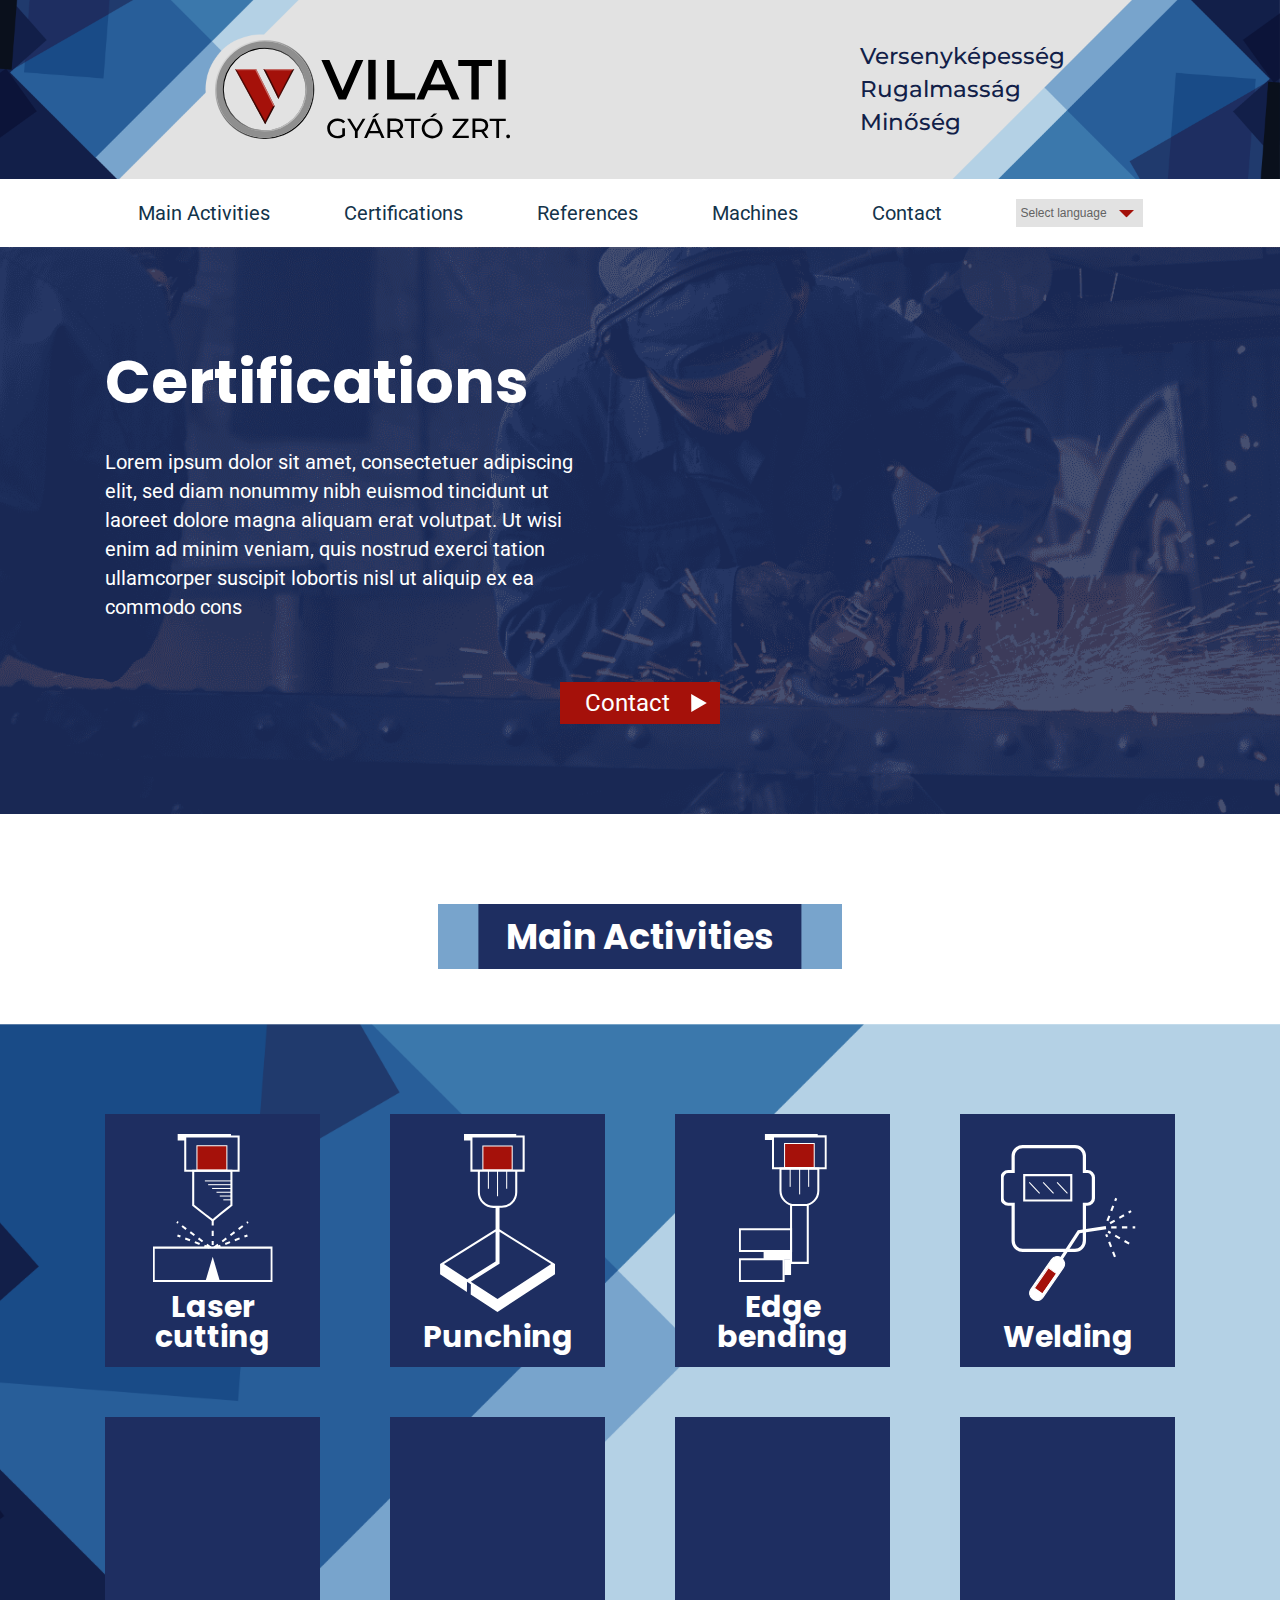
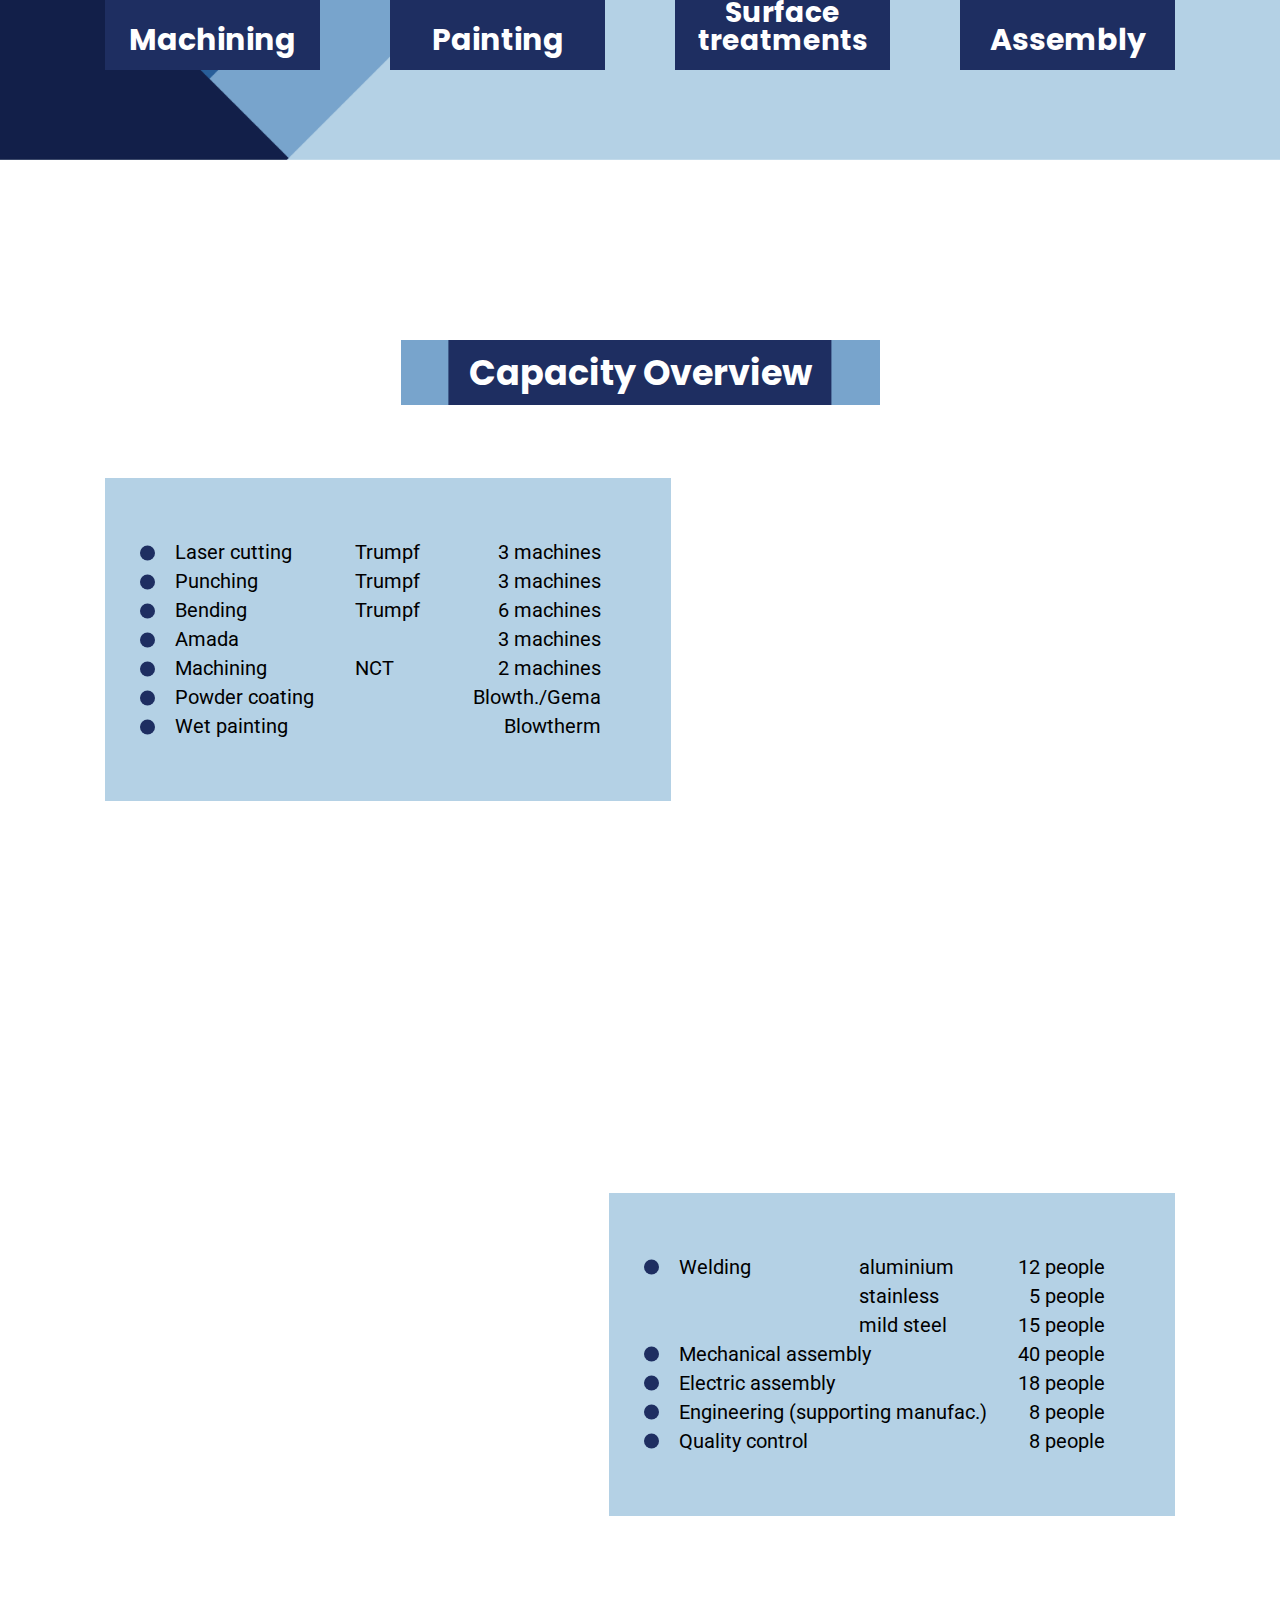
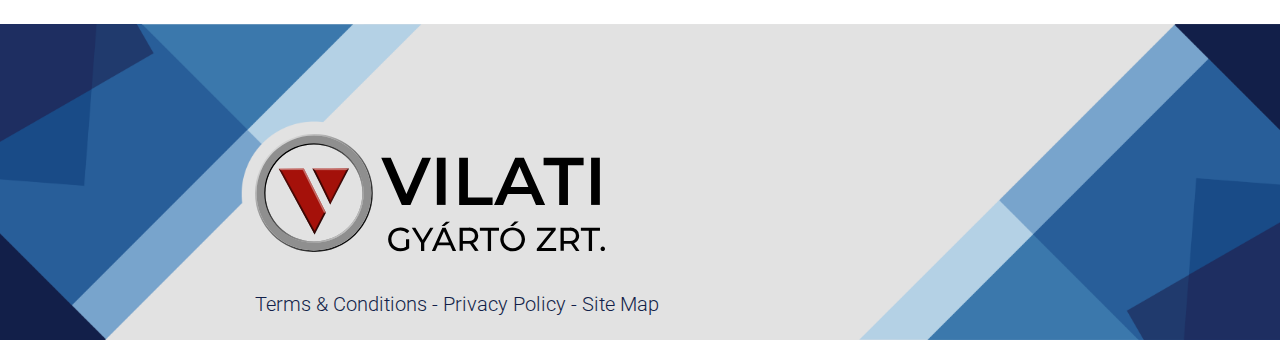
<file: Vilati/activities.html>
<!DOCTYPE html>
<html lang="en">

<head>
	<title>Main activities</title>
	<meta charset="UTF-8">
	<meta name="format-detection" content="telephone=no">
	<!-- <style>body{opacity: 0;}</style> -->
	<link rel="stylesheet" href="css/style.min.css?_v=20220928012846">
	<link rel="shortcut icon" href="favicon.ico">
	<!-- <meta name="robots" content="noindex, nofollow"> -->
	<meta name="viewport" content="width=device-width, initial-scale=1.0">
	<meta name="description" content="">
	<meta name="keywords" content="">
</head>

<body>
	<div class="wrapper">
		<!-- Header -->
		<header class="header" data-scroll="179">
			<div class="header__top top-header" style="background: url(img/header/Header-bg.png) center / cover no-repeat">
				<div class="top-header__body">
					<a href="index.html" class="top-header__logo">
						<img src="img/logo-with-text.svg" alt="Vilati Logo">
					</a>
					<div class="top-header__benefits">
						<ul class="top-header__benefits-list">
							<li class="top-header__benefits-item">Versenyképesség</li>
							<li class="top-header__benefits-item">Rugalmasság</li>
							<li class="top-header__benefits-item">Minőség</li>
						</ul>
					</div>
				</div>
			</div>

			<div class="header__container">
				<div class="header__menu menu">
					<a href="index.html" class="menu__logo">
						<img src="img/logo.svg" alt="Header Vilati Logo">
					</a>
					<button type="button" class="menu__icon icon-menu"><span></span></button>
					<nav class="menu__body">
						<ul class="menu__list">
							<li class="menu__item"><a href="activities.html" class="menu__link">Main Activities</a></li>
							<li class="menu__item"><a href="certifications.html" class="menu__link">Certifications</a></li>
							<li class="menu__item"><a href="#" class="menu__link">References</a></li>
							<li class="menu__item"><a href="#" class="menu__link">Machines</a></li>
							<li class="menu__item"><a href="#" class="menu__link">Contact</a></li>
							<li class="menu__item menu__item_select">
								<select name="lang" id="lang-sel">
									<option selected>Select language</option>
									<option value="en">EN</option>
									<option value="en">EN</option>
									<option value="en">EN</option>
								</select>
							</li>
						</ul>
					</nav>
				</div>
			</div>

		</header>
		<!-- Activities page -->
		<main class="activities">
			<!-- Activities main section -->
			<section class="activities__main main-activities-block main-section" data-bg='img/main-activities/Main-Activities_page.png'>
				<div class="main-section__container">
					<!-- Page main title -->
					<h1 class="main-section__title _page-title">Certifications</h1>
					<!-- Page main text -->
					<div class="main-section__text-block _main-text-block">
						<p class="_main-text">
							Lorem ipsum dolor sit amet, consectetuer adipiscing elit, sed diam nonummy nibh euismod tincidunt ut
							laoreet dolore magna aliquam erat volutpat. Ut wisi enim ad minim veniam, quis nostrud exerci tation
							ullamcorper suscipit lobortis nisl ut aliquip ex ea commodo cons
						</p>
					</div>

					<!-- Page main buttons -->
					<div class="main-section__buttons _buttons-main">
						<a href="#" class="main-section__button _main-red-btn _main-red-btn_one">Contact</a>
					</div>
				</div>
			</section>
			<!-- Activities main list -->
			<section class="activities__main-activities main-activities">
				<div class="main-activities__title _section-title">
					<div class="_section-title-text">
						<h2>Main Activities</h2>
					</div>
				</div>
				<div class="main-activities__body" data-bg="img/home/main-activities/Main-activities_background.png">
					<div class="main-activities__container">
						<!-- Main activities cards -->
						<ul class="main-activities__cards">
							<li class="main-activities__cards-item card-activities-main _double">
								<div class="card-activities-main__image"><img src='img/1x1.jpg' data-src="img/home/main-activities/Laser_cutting-image.svg" alt="Laser cutting image"></div>
								<h3 class="card-activities-main__title">Laser cutting</h3>
							</li>
							<li class="main-activities__cards-item card-activities-main">
								<div class="card-activities-main__image"><img src='img/1x1.jpg' data-src="img/home/main-activities/Punching-image.svg" alt="Punching image"></div>
								<h3 class="card-activities-main__title">Punching</h3>
							</li>
							<li class="main-activities__cards-item card-activities-main _double">
								<div class="card-activities-main__image"><img src='img/1x1.jpg' data-src="img/home/main-activities/Edge_bending-image.svg" alt="Edge bending image"></div>
								<h3 class="card-activities-main__title">Edge bending</h3>
							</li>
							<li class="main-activities__cards-item card-activities-main">
								<div class="card-activities-main__image"><img src='img/1x1.jpg' data-src="img/home/main-activities/Welding-image.svg" alt="Welding image"></div>
								<h3 class="card-activities-main__title">Welding</h3>
							</li>
							<li class="main-activities__cards-item card-activities-main">
								<div class="card-activities-main__image"><img style="max-width: 110%;" src='img/1x1.jpg' data-src="img/home/main-activities/Machining-image.svg" alt="Machining image"></div>
								<h3 class="card-activities-main__title">Machining</h3>
							</li>
							<li class="main-activities__cards-item card-activities-main">
								<div class="card-activities-main__image"><img src='img/1x1.jpg' data-src="img/home/main-activities/Painting-image.svg" alt="Painting image"></div>
								<h3 class="card-activities-main__title">Painting</h3>
							</li>
							<li class="main-activities__cards-item card-activities-main _double">
								<div class="card-activities-main__image"><img src='img/1x1.jpg' data-src="img/home/main-activities/Surface_treatments-image.svg" alt="Surface treatments image">
								</div>
								<h3 class="card-activities-main__title card-activities-main__title_surface">
									Surface treatments
								</h3>
							</li>
							<li class="main-activities__cards-item card-activities-main">
								<div class="card-activities-main__image"><img src='img/1x1.jpg' data-src="img/home/main-activities/Assembly-image.svg" alt="Assembly image"></div>
								<h3 class="card-activities-main__title">Assembly</h3>
							</li>
						</ul>
					</div>
				</div>
			</section>
			<!-- Activities capacity overview section -->
			<section class="activities__capacity-overview capacity-overview">
				<div class="capacity-overview__title _section-title">
					<div class="_section-title-text">
						<h2>Capacity Overview</h2>
					</div>
				</div>

				<div class="capacity-overview__body">
					<div class="capacity-overview__overview-block">
						<div class="capacity-overview__container">
							<div class="capacity-overview__text-block">
								<ul class="capacity-overview__text-content">
									<li class="capacity-overview__text-item">
										<h3 class="capacity-overview__name _main-text">Laser cutting</h3>
										<p class="capacity-overview__material _main-text">Trumpf</p>
										<p class="capacity-overview__count _main-text">3 machines</p>
									</li>
									<li class="capacity-overview__text-item">
										<h3 class="capacity-overview__name _main-text">Punching</h3>
										<p class="capacity-overview__material _main-text">Trumpf</p>
										<p class="capacity-overview__count _main-text">3 machines</p>
									</li>
									<li class="capacity-overview__text-item">
										<h3 class="capacity-overview__name _main-text">Bending</h3>
										<p class="capacity-overview__material _main-text">Trumpf</p>
										<p class="capacity-overview__count _main-text">6 machines</p>
									</li>
									<li class="capacity-overview__text-item">
										<h3 class="capacity-overview__name _main-text">Amada</h3>
										<p class="capacity-overview__material _main-text"></p>
										<p class="capacity-overview__count _main-text">3 machines</p>
									</li>
									<li class="capacity-overview__text-item">
										<h3 class="capacity-overview__name _main-text">Machining</h3>
										<p class="capacity-overview__material _main-text">NCT</p>
										<p class="capacity-overview__count _main-text">2 machines</p>
									</li>
									<li class="capacity-overview__text-item">
										<h3 class="capacity-overview__name _main-text">Powder coating</h3>
										<p class="capacity-overview__material _main-text"></p>
										<p class="capacity-overview__count _main-text">Blowth./Gema</p>
									</li>
									<li class="capacity-overview__text-item">
										<h3 class="capacity-overview__name _main-text">Wet painting</h3>
										<p class="capacity-overview__material _main-text"></p>
										<p class="capacity-overview__count _main-text">Blowtherm</p>
									</li>
								</ul>
							</div>

							<div class="capacity-overview__image-block">
								<div class="capacity-overview__image-ibg"><img data-src="img/main-activities/capacity/Capacity_section_2.png" alt="Capacity"></div>
							</div>
						</div>
					</div>

					<div class="capacity-overview__image-line-ibg">
						<img data-src="img/main-activities/capacity/Capacity_section_1.png" alt="Capacity large image">
					</div>

					<div class="capacity-overview__overview-block capacity-overview__overview-block_second">
						<div class="capacity-overview__container">
							<div class="capacity-overview__text-block">
								<ul class="capacity-overview__text-content">
									<li class="capacity-overview__text-item">
										<h3 class="capacity-overview__name _main-text">Welding</h3>
										<p class="capacity-overview__material _main-text">aluminium</p>
										<p class="capacity-overview__count _main-text">12 people</p>
									</li>
									<li class="capacity-overview__text-item capacity-overview__text-item_no-marker">
										<h3 class="capacity-overview__name _main-text"></h3>
										<p class="capacity-overview__material _main-text">stainless</p>
										<p class="capacity-overview__count _main-text">5 people</p>
									</li>
									<li class="capacity-overview__text-item capacity-overview__text-item_no-marker">
										<h3 class="capacity-overview__name _main-text"></h3>
										<p class="capacity-overview__material _main-text">mild steel</p>
										<p class="capacity-overview__count _main-text">15 people</p>
									</li>
									<li class="capacity-overview__text-item">
										<h3 class="capacity-overview__name _main-text">Mechanical assembly</h3>
										<p class="capacity-overview__material _main-text"></p>
										<p class="capacity-overview__count _main-text">40 people</p>
									</li>
									<li class="capacity-overview__text-item">
										<h3 class="capacity-overview__name _main-text">Electric assembly</h3>
										<p class="capacity-overview__material _main-text"></p>
										<p class="capacity-overview__count _main-text">18 people</p>
									</li>
									<li class="capacity-overview__text-item">
										<h3 class="capacity-overview__name _main-text">Engineering (supporting manufac.)</h3>
										<p class="capacity-overview__material _main-text"></p>
										<p class="capacity-overview__count _main-text">8 people</p>
									</li>
									<li class="capacity-overview__text-item">
										<h3 class="capacity-overview__name _main-text">Quality control</h3>
										<p class="capacity-overview__material _main-text"></p>
										<p class="capacity-overview__count _main-text">8 people</p>
									</li>
								</ul>
							</div>

							<div class="capacity-overview__image-block">
								<div class="capacity-overview__image-ibg"><img data-src="img/main-activities/capacity/Capacity_section_3.png" alt="Capacity"></div>
							</div>
						</div>
					</div>
				</div>
			</section>
		</main>
		<footer class="footer" style="background: url('img/footer/Footer.png') center / cover no-repeat">
			<div class="footer__container">
				<div class="footer__logo">
					<a href="index.html">
						<img src="img/logo-with-text.svg" alt="Vilati Logo" class="footer__logo-desktop">
						<img src="img/logo.svg" alt="Vilati Logo" class="footer__logo-mobile">
					</a>
				</div>

				<div class="footer__links">
					<a href="#">Terms & Conditions</a>
					<a href="#">Privacy Policy</a>
					<a href="#">Site Map</a>
				</div>
				<a href="#" data-goto=".header" data-goto-speed="2000" class="_back-to-top">
					<img src="img/1x1.jpg" data-src="img/svg/Back-to-top_icon.svg" alt="Go top">
				</a>
			</div>
		</footer>
	</div>
	<script src="js/app.min.js?_v=20220928012846"></script>
</body>

</html>
</file>
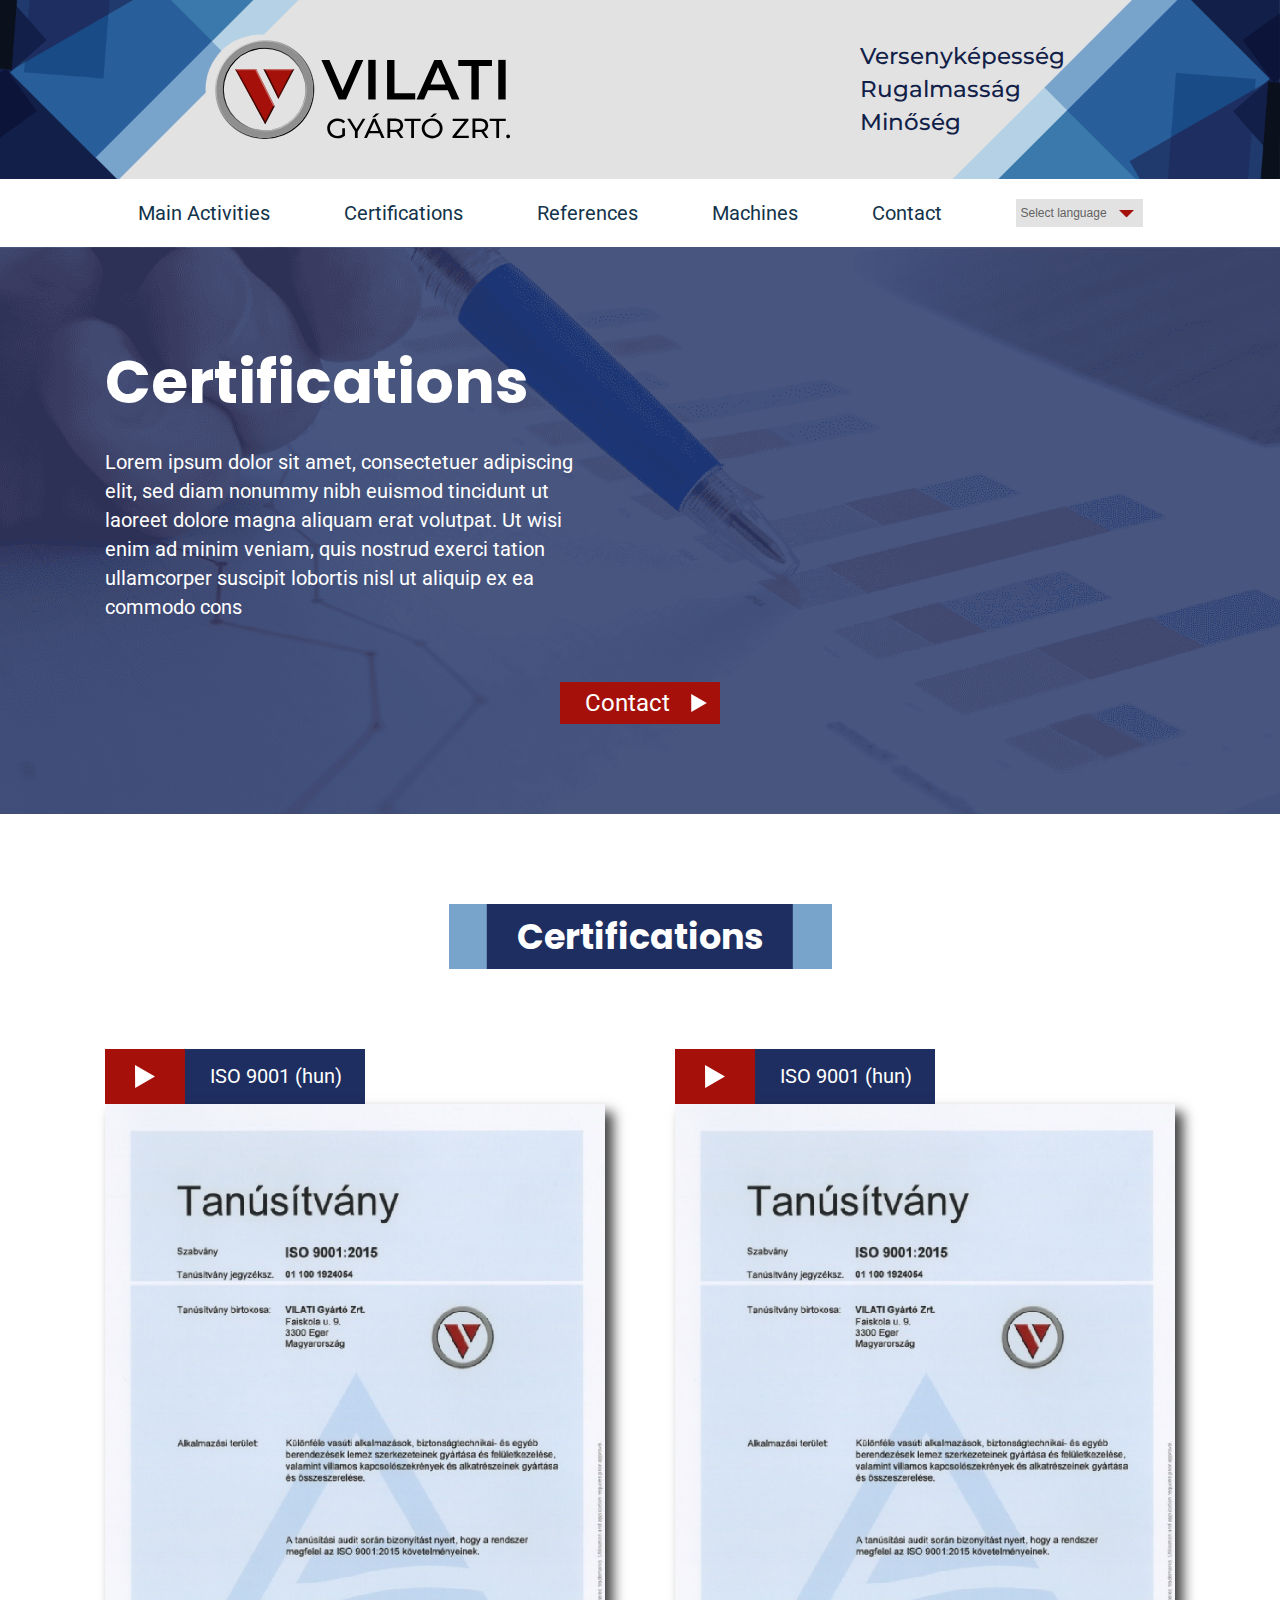
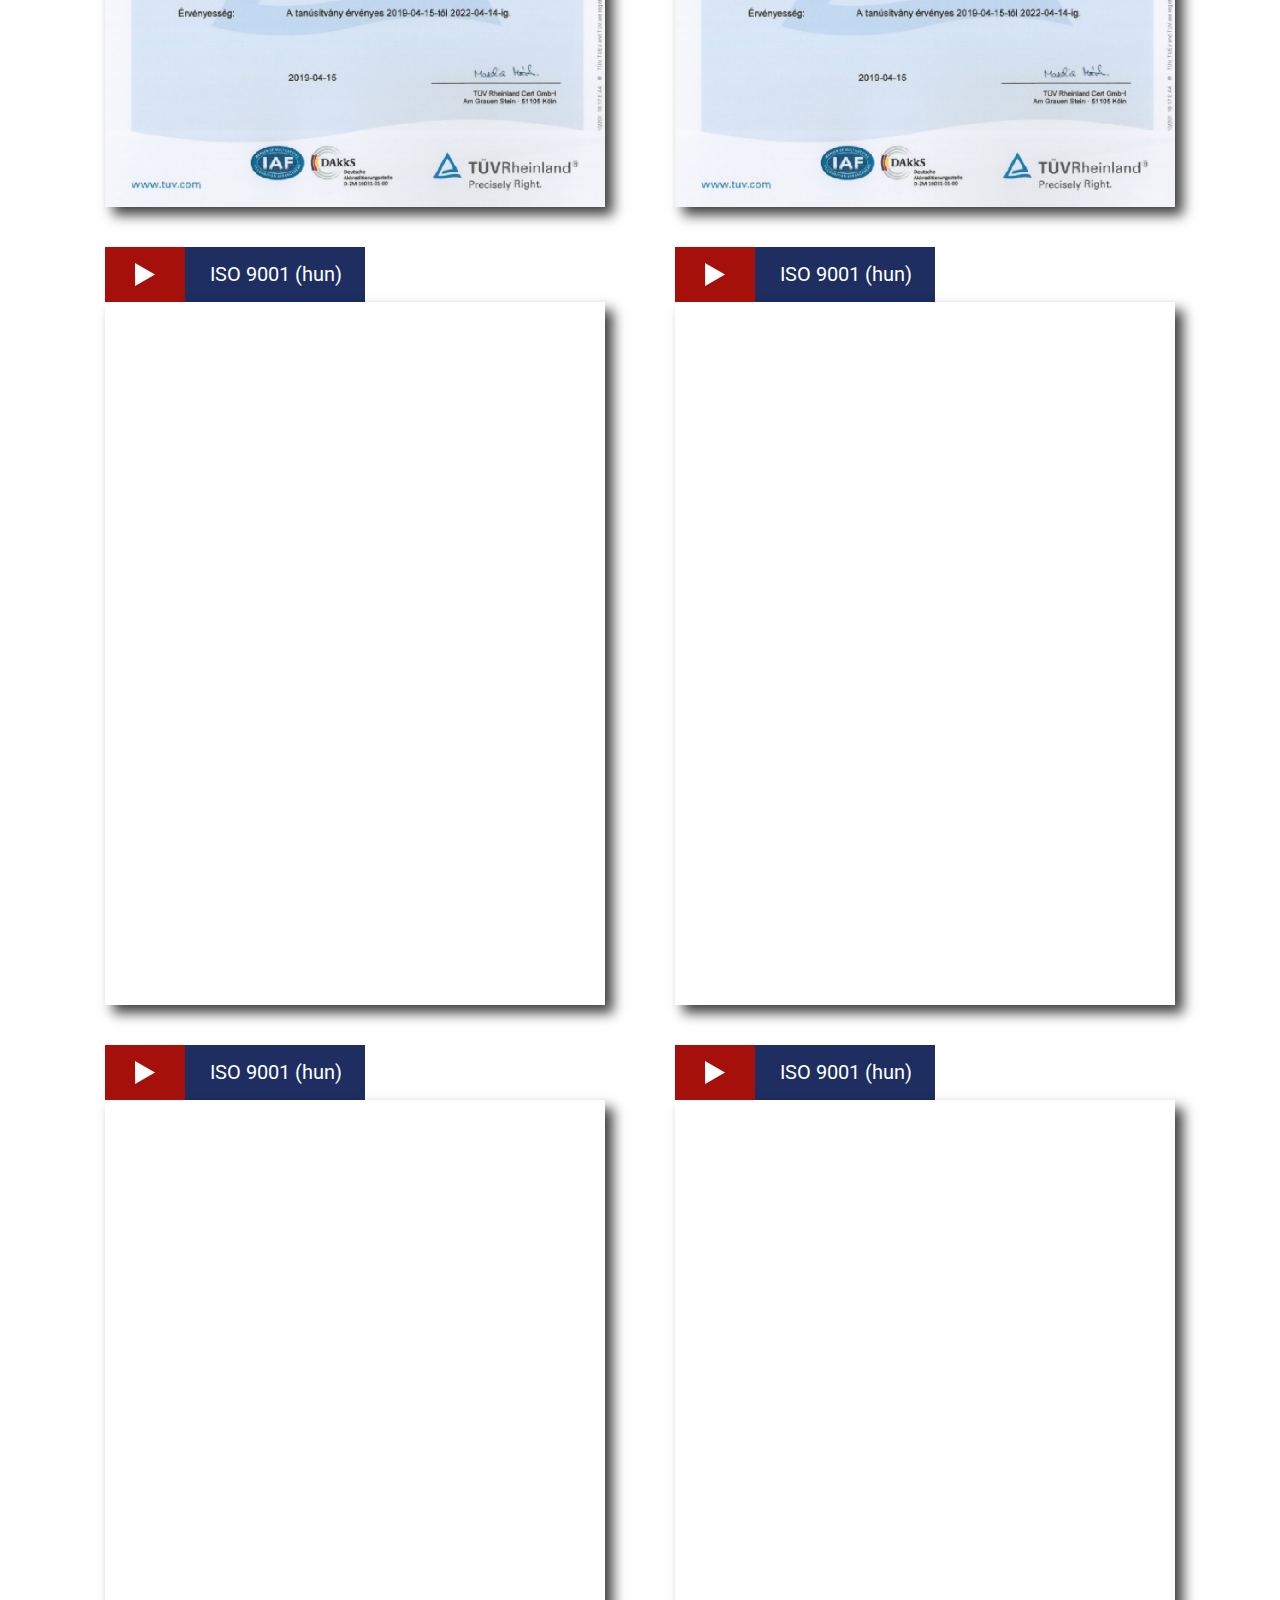
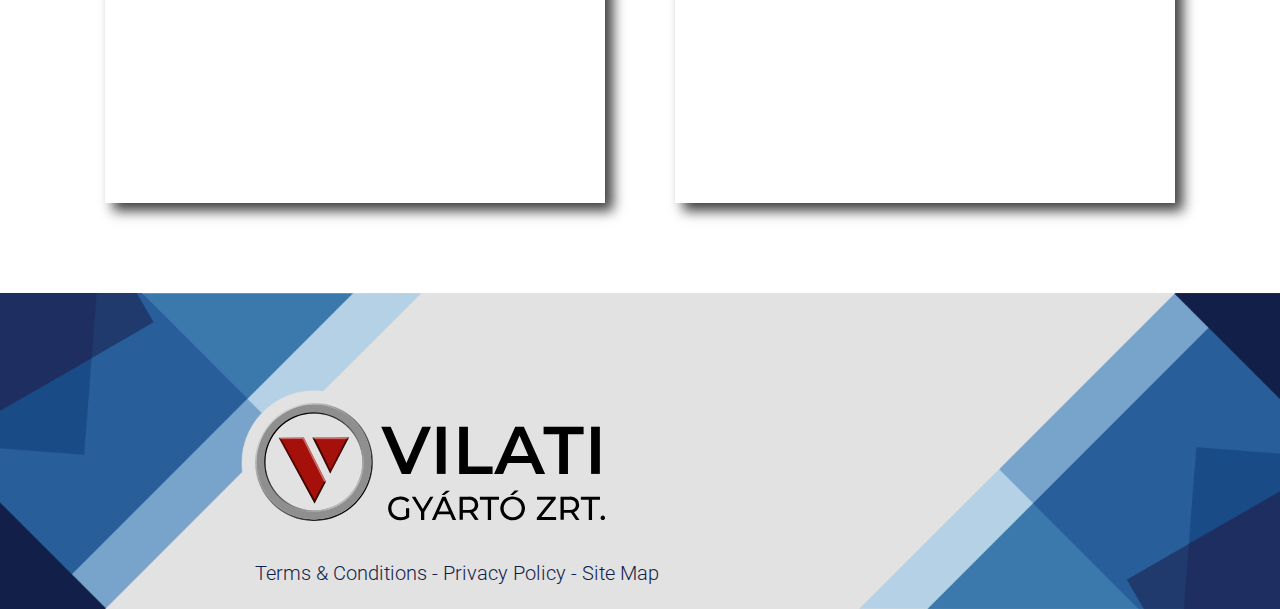
<file: Vilati/certifications.html>
<!DOCTYPE html>
<html lang="en">

<head>
	<title>Certifications</title>
	<meta charset="UTF-8">
	<meta name="format-detection" content="telephone=no">
	<!-- <style>body{opacity: 0;}</style> -->
	<link rel="stylesheet" href="css/style.min.css?_v=20220928012846">
	<link rel="shortcut icon" href="favicon.ico">
	<!-- <meta name="robots" content="noindex, nofollow"> -->
	<meta name="viewport" content="width=device-width, initial-scale=1.0">
	<meta name="description" content="">
	<meta name="keywords" content="">
</head>

<body>
	<div class="wrapper">
		<!-- Header -->
		<header class="header" data-scroll="179">
			<div class="header__top top-header" style="background: url(img/header/Header-bg.png) center / cover no-repeat">
				<div class="top-header__body">
					<a href="index.html" class="top-header__logo">
						<img src="img/logo-with-text.svg" alt="Vilati Logo">
					</a>
					<div class="top-header__benefits">
						<ul class="top-header__benefits-list">
							<li class="top-header__benefits-item">Versenyképesség</li>
							<li class="top-header__benefits-item">Rugalmasság</li>
							<li class="top-header__benefits-item">Minőség</li>
						</ul>
					</div>
				</div>
			</div>

			<div class="header__container">
				<div class="header__menu menu">
					<a href="index.html" class="menu__logo">
						<img src="img/logo.svg" alt="Header Vilati Logo">
					</a>
					<button type="button" class="menu__icon icon-menu"><span></span></button>
					<nav class="menu__body">
						<ul class="menu__list">
							<li class="menu__item"><a href="activities.html" class="menu__link">Main Activities</a></li>
							<li class="menu__item"><a href="certifications.html" class="menu__link">Certifications</a></li>
							<li class="menu__item"><a href="#" class="menu__link">References</a></li>
							<li class="menu__item"><a href="#" class="menu__link">Machines</a></li>
							<li class="menu__item"><a href="#" class="menu__link">Contact</a></li>
							<li class="menu__item menu__item_select">
								<select name="lang" id="lang-sel">
									<option selected>Select language</option>
									<option value="en">EN</option>
									<option value="en">EN</option>
									<option value="en">EN</option>
								</select>
							</li>
						</ul>
					</nav>
				</div>
			</div>

		</header>
		<!-- Certifications page -->
		<main class="certifications">
			<!-- Certifications main section -->
			<section class="certifications__main main-certifications main-section" data-bg='img/certifications/main/Certifications_page.png'>
				<div class="main-section__container">
					<!-- Page main title -->
					<h1 class="main-section__title _page-title">Certifications</h1>
					<!-- Page main text -->
					<div class="main-section__text-block _main-text-block">
						<p class="_main-text">
							Lorem ipsum dolor sit amet, consectetuer adipiscing elit, sed diam nonummy nibh euismod tincidunt ut
							laoreet dolore magna aliquam erat volutpat. Ut wisi enim ad minim veniam, quis nostrud exerci tation
							ullamcorper suscipit lobortis nisl ut aliquip ex ea commodo cons
						</p>
					</div>

					<!-- Page main buttons -->
					<div class="main-section__buttons _buttons-main">
						<a href="#" class="main-section__button _main-red-btn _main-red-btn_one">Contact</a>
					</div>
				</div>
			</section>

			<section class="certifications__documents documents-certifications">
				<div class="documents-certifications__container">
					<div class="documents-certifications__title _section-title">
						<div class="_section-title-text">
							<h2>Certifications</h2>
						</div>
					</div>
					<!-- List with documents galleries -->
					<ul class="documents-certifications__body">
						<li class="documents-certifications__item">
							<a href="#" class="documents-certifications__button _certifications-button">
								<p>ISO 9001 (hun)</p>
							</a>
							<a href="img/certifications/documents/cert.png" data-fancybox="certificate_1" class="documents-certifications__image-ibg">
								<img src="img/1x1.jpg" data-src="img/certifications/documents/cert.png" alt="Certificate">
								<img src="img/certifications/documents/cert.png" data-fancybox="certificate_1" alt="Certificate" style="display:none">
							</a>
						</li>
						<li class="documents-certifications__item">
							<a href="#" class="documents-certifications__button _certifications-button">
								<p>ISO 9001 (hun)</p>
							</a>
							<a href="img/certifications/documents/cert.png" data-fancybox="certificate_2" class="documents-certifications__image-ibg">
								<img src="img/1x1.jpg" data-src="img/certifications/documents/cert.png" alt="Certificate">
								<img src="img/certifications/documents/cert.png" data-fancybox="certificate_2" alt="Certificate" style="display:none">
							</a>
						</li>
						<li class="documents-certifications__item">
							<a href="#" class="documents-certifications__button _certifications-button">
								<p>ISO 9001 (hun)</p>
							</a>
							<a href="img/certifications/documents/cert.png" data-fancybox="certificate_3" class="documents-certifications__image-ibg">
								<img src="img/1x1.jpg" data-src="img/certifications/documents/cert.png" alt="Certificate">
								<img src="img/certifications/documents/cert.png" data-fancybox="certificate_3" alt="Certificate" style="display:none">
							</a>
						</li>
						<li class="documents-certifications__item">
							<a href="#" class="documents-certifications__button _certifications-button">
								<p>ISO 9001 (hun)</p>
							</a>
							<a href="img/certifications/documents/cert.png" data-fancybox="certificate_4" class="documents-certifications__image-ibg">
								<img src="img/1x1.jpg" data-src="img/certifications/documents/cert.png" alt="Certificate">
								<img src="img/certifications/documents/cert.png" data-fancybox="certificate_4" alt="Certificate" style="display:none">
							</a>
						</li>
						<li class="documents-certifications__item">
							<a href="#" class="documents-certifications__button _certifications-button">
								<p>ISO 9001 (hun)</p>
							</a>
							<a href="img/certifications/documents/cert.png" data-fancybox="certificate_5" class="documents-certifications__image-ibg">
								<img src="img/1x1.jpg" data-src="img/certifications/documents/cert.png" alt="Certificate">
								<img src="img/certifications/documents/cert.png" data-fancybox="certificate_5" alt="Certificate" style="display:none">
							</a>
						</li>
						<li class="documents-certifications__item">
							<a href="#" class="documents-certifications__button _certifications-button">
								<p>ISO 9001 (hun)</p>
							</a>
							<a href="img/certifications/documents/cert.png" data-fancybox="certificate_6" class="documents-certifications__image-ibg">
								<img src="img/1x1.jpg" data-src="img/certifications/documents/cert.png" alt="Certificate">
								<img src="img/certifications/documents/cert.png" data-fancybox="certificate_6" alt="Certificate" style="display:none">
							</a>
						</li>
					</ul>
				</div>
			</section>
		</main>
		<footer class="footer" style="background: url('img/footer/Footer.png') center / cover no-repeat">
			<div class="footer__container">
				<div class="footer__logo">
					<a href="index.html">
						<img src="img/logo-with-text.svg" alt="Vilati Logo" class="footer__logo-desktop">
						<img src="img/logo.svg" alt="Vilati Logo" class="footer__logo-mobile">
					</a>
				</div>

				<div class="footer__links">
					<a href="#">Terms & Conditions</a>
					<a href="#">Privacy Policy</a>
					<a href="#">Site Map</a>
				</div>
				<a href="#" data-goto=".header" data-goto-speed="2000" class="_back-to-top">
					<img src="img/1x1.jpg" data-src="img/svg/Back-to-top_icon.svg" alt="Go top">
				</a>
			</div>
		</footer>
	</div>
	<script src="js/app.min.js?_v=20220928012846"></script>
</body>

</html>
</file>
<file: Milestone/css/style.min.css>
@charset "UTF-8";@import url(https://fonts.googleapis.com/css?family=Khula:300,regular,600,700,800&display=swap);*{padding:0;margin:0;border:0}*,:after,:before{-webkit-box-sizing:border-box;box-sizing:border-box}body,html{height:100%;min-width:320px}body{color:rgba(32,47,71,.6);line-height:1;font-family:Khula;font-size:1.125rem;-ms-text-size-adjust:100%;-moz-text-size-adjust:100%;-webkit-text-size-adjust:100%;-webkit-font-smoothing:antialiased;-moz-osx-font-smoothing:grayscale}button,input,textarea{font-family:Khula;font-size:inherit}button{cursor:pointer;color:inherit;background-color:inherit}a{color:inherit}a:link,a:visited{text-decoration:none}a:hover{text-decoration:none}ul li{list-style:none}img{vertical-align:top}h1,h2,h3,h4,h5,h6{font-weight:inherit;font-size:inherit}a,button{-webkit-tap-highlight-color:transparent}.lock body{overflow:hidden;-ms-touch-action:none;touch-action:none;-ms-scroll-chaining:none;overscroll-behavior:none}.wrapper{min-height:100%;display:-webkit-box;display:-ms-flexbox;display:flex;-webkit-box-orient:vertical;-webkit-box-direction:normal;-ms-flex-direction:column;flex-direction:column;overflow:hidden}.wrapper>main{-webkit-box-flex:1;-ms-flex:1 1 auto;flex:1 1 auto}.wrapper>*{min-width:0}[class*=__container]{max-width:69.375rem;-webkit-box-sizing:content-box;box-sizing:content-box;margin:0 auto;padding:0 3.125rem}input[type=email],input[type=tel],input[type=text],textarea{-webkit-appearance:none;-moz-appearance:none;appearance:none}label{display:block;white-space:nowrap}.input{border-radius:0!important;width:100%;display:block;padding:.5625rem 0;background-color:transparent;border-bottom:.0625rem solid rgba(0,0,0,.1);outline:0;font-size:1.125rem;line-height:1.6111111111;-webkit-transition:color .3s ease 0s,border-color .3s ease 0s;-o-transition:color .3s ease 0s,border-color .3s ease 0s;transition:color .3s ease 0s,border-color .3s ease 0s}.input::-webkit-input-placeholder{color:rgba(32,47,71,.6)}.input::-moz-placeholder{color:rgba(32,47,71,.6)}.input:-ms-input-placeholder{color:rgba(32,47,71,.6)}.input::-ms-input-placeholder{color:rgba(32,47,71,.6)}.input::placeholder{color:rgba(32,47,71,.6)}.input._form-focus{color:#202f47;border-color:#202f47}.input._form-error{border-color:#b90000}.input._form-error::-webkit-input-placeholder{color:#b90000}.input._form-error::-moz-placeholder{color:#b90000}.input._form-error:-ms-input-placeholder{color:#b90000}.input._form-error::-ms-input-placeholder{color:#b90000}.input._form-error::placeholder{color:#b90000}textarea.input{resize:none;padding:.5625rem 0}[class*=-ibg]{position:relative}[class*=-ibg] img{position:absolute;width:100%;height:100%;top:0;left:0;-o-object-fit:cover;object-fit:cover}[class*=-ibg_contain] img{-o-object-fit:contain;object-fit:contain}._lazy-load{opacity:0;-webkit-transition:opacity .3s ease 0s;-o-transition:opacity .3s ease 0s;transition:opacity .3s ease 0s}._lazy-load._lazy-loaded{opacity:1}._main-text{font-size:1.125rem;line-height:1.6111111111;color:rgba(32,47,71,.6);font-weight:400}._section-title{font-weight:700;line-height:142.57%;text-align:center;color:#202f47;position:relative}._section-title::after,._section-title::before{content:"";position:absolute;left:50%;height:.0625rem;-webkit-transform:translate(-50%);-ms-transform:translate(-50%);transform:translate(-50%);background:-webkit-gradient(linear,right top,left top,from(rgba(255,255,255,0)),color-stop(50.45%,#7a1120),to(rgba(255,255,255,0)));background:-o-linear-gradient(right,rgba(255,255,255,0) 0,#7a1120 50.45%,rgba(255,255,255,0) 100%);background:linear-gradient(270deg,rgba(255,255,255,0) 0,#7a1120 50.45%,rgba(255,255,255,0) 100%)}._section-title::before{width:10.9375rem;bottom:-.25em}._section-title::after{width:6.6875rem;bottom:-.625em}._section-title_page{color:#fff}._section-title_page::after,._section-title_page::before{background:-webkit-gradient(linear,right top,left top,from(rgba(255,255,255,0)),color-stop(50.45%,#fff),to(rgba(255,255,255,0)));background:-o-linear-gradient(right,rgba(255,255,255,0) 0,#fff 50.45%,rgba(255,255,255,0) 100%);background:linear-gradient(270deg,rgba(255,255,255,0) 0,#fff 50.45%,rgba(255,255,255,0) 100%)}._section-title_left::after,._section-title_left::before{left:0;-webkit-transform:none;-ms-transform:none;transform:none;background:-webkit-gradient(linear,left top,right top,from(#7a1120),to(rgba(122,17,32,0)));background:-o-linear-gradient(left,#7a1120 0,rgba(122,17,32,0) 100%);background:linear-gradient(90deg,#7a1120 0,rgba(122,17,32,0) 100%)}._main-button{margin:0 auto;font-weight:700;font-size:1.25rem;width:15rem;padding:1.1875rem 0;line-height:130%;display:-webkit-box;display:-ms-flexbox;display:flex;-webkit-box-align:center;-ms-flex-align:center;align-items:center;-webkit-box-pack:center;-ms-flex-pack:center;justify-content:center;color:#fff;background-color:#7a1120;-webkit-box-flex:0;-ms-flex:0 0 15rem;flex:0 0 15rem;-webkit-box-shadow:0 .875rem 2.5625rem rgba(41,12,12,.11);box-shadow:0 .875rem 2.5625rem rgba(41,12,12,.11);border-radius:.875rem;-webkit-transition:background-color .3s ease 0s;-o-transition:background-color .3s ease 0s;transition:background-color .3s ease 0s}._main-button:active{background-color:#520b16}._slider-pagination{display:-webkit-box;display:-ms-flexbox;display:flex;-webkit-box-pack:center;-ms-flex-pack:center;justify-content:center;gap:.4375rem}._slider-pagination .swiper-pagination-bullet svg{fill:transparent;-webkit-transition:fill .2s ease 0s;-o-transition:fill .2s ease 0s;transition:fill .2s ease 0s}._slider-pagination .swiper-pagination-bullet-active svg{fill:#7a1120}.request-quote{padding-top:4.0625rem;padding-bottom:1.875rem;position:relative;z-index:2;background:-webkit-gradient(linear,left top,left bottom,color-stop(41%,#f2f3f4),color-stop(88.3%,rgba(242,243,244,0)));background:-o-linear-gradient(top,#f2f3f4 41%,rgba(242,243,244,0) 88.3%);background:linear-gradient(180deg,#f2f3f4 41%,rgba(242,243,244,0) 88.3%)}.request-quote__decor-top{width:100%;position:absolute;left:0;top:0;-webkit-transform:translate(0,-40%);-ms-transform:translate(0,-40%);transform:translate(0,-40%);padding-bottom:8.5416666667%;background:url(../img/forms/decor-top.png) center/cover no-repeat}.request-quote__container{position:relative;z-index:5}.request-quote__title:not(:last-child){margin-bottom:6.625rem}.request-quote__form-block:not(:last-child){margin-bottom:3.75rem}.request-quote__milestone-logo-text{max-width:44.6875rem;margin:0 auto}.request-quote__milestone-logo-text img{width:100%}.form-request-quote{display:-webkit-box;display:-ms-flexbox;display:flex;-webkit-box-pack:justify;-ms-flex-pack:justify;justify-content:space-between;-ms-flex-wrap:wrap;flex-wrap:wrap;row-gap:1.25rem}.form-request-quote__input-column{display:-webkit-box;display:-ms-flexbox;display:flex;-webkit-box-flex:0;-ms-flex:0 0 48.6486486486%;flex:0 0 48.6486486486%;-webkit-box-pack:justify;-ms-flex-pack:justify;justify-content:space-between;-ms-flex-wrap:wrap;flex-wrap:wrap;row-gap:1.25rem}.form-request-quote__input-wrapper_small{-webkit-box-flex:0;-ms-flex:0 0 47.2222222222%;flex:0 0 47.2222222222%}.form-request-quote__input-wrapper_middle{-webkit-box-flex:0;-ms-flex:0 0 100%;flex:0 0 100%}.form-request-quote__input-wrapper_big{-webkit-box-flex:0;-ms-flex:0 0 100%;flex:0 0 100%}.form-request-quote textarea.input{height:4.375rem;overflow:auto}.form-request-quote__btn-wrapper{margin:0 auto;margin-top:3.25rem}.header{position:absolute;width:100%;top:0;left:0;z-index:100}.header__container{max-width:100.625rem}.menu{border-bottom:.0625rem solid rgba(0,0,0,.2);height:7.875rem;display:-webkit-box;display:-ms-flexbox;display:flex;-webkit-box-align:center;-ms-flex-align:center;align-items:center;-webkit-box-pack:justify;-ms-flex-pack:justify;justify-content:space-between;gap:.9375rem}.menu__logo{-webkit-box-flex:0;-ms-flex:0 0 22.4375rem;flex:0 0 22.4375rem}.menu__logo img{width:100%}.menu__logo-img{display:block}.menu__logo-img_white{display:none}._header-white .menu__logo-img{display:none}._header-white .menu__logo-img_white{display:block}.menu__body{-webkit-box-flex:1;-ms-flex:1 1 auto;flex:1 1 auto}.menu__list{display:-webkit-box;display:-ms-flexbox;display:flex;-webkit-box-align:center;-ms-flex-align:center;align-items:center;-webkit-box-pack:center;-ms-flex-pack:center;justify-content:center;gap:7.1428571429%}.menu__item_dropdown .dropdown{position:relative;display:inline-block}.menu__item_dropdown .dropdown::before{content:"";position:absolute;width:8.4375rem;height:9.8125rem;top:-.9375rem;left:50%;-webkit-transform:translate(-50%);-ms-transform:translate(-50%);transform:translate(-50%);border-radius:.875rem;background-color:#202f47;opacity:0;display:none}.menu__item_dropdown .dropdown._active::before{opacity:1;display:block}.menu__item_dropdown .dropdown._active .dropdown-content{display:block}.menu__item_dropdown .dropdown._active .dropbtn{color:#fff}.menu__item_dropdown .dropdown .dropbtn{position:relative;z-index:3;font-weight:600;font-size:1.375rem;line-height:1.5909090909;color:#202f47;-webkit-transition:color .3s ease 0s;-o-transition:color .3s ease 0s;transition:color .3s ease 0s;cursor:pointer;-webkit-tap-highlight-color:transparent}._header-white .menu__item_dropdown .dropdown .dropbtn{color:#fff}.menu__item_dropdown .dropdown .dropdown-content{display:none;position:absolute;width:18.5rem;left:-1.625rem;bottom:-2.8125rem;-webkit-transform:translate(0,100%);-ms-transform:translate(0,100%);transform:translate(0,100%);background-color:#202f47;padding:.8125rem 1.4375rem 1.4375rem 1.4375rem;-webkit-box-shadow:0 .875rem 2.5625rem rgba(41,12,12,.11);box-shadow:0 .875rem 2.5625rem rgba(41,12,12,.11);border-radius:0 .875rem .875rem .875rem}.menu__item_dropdown .dropdown .dropdown-content .dropdown-text{color:#fff;font-size:.875rem;line-height:1.5714285714}.menu__item_dropdown .dropdown .dropdown-content .dropdown-text:not(:last-child){margin-bottom:1rem}.menu__item_dropdown .dropdown .dropdown-content .dropdown-input-wrapper input{padding:.5625rem 0;display:block;outline:0;width:100%;font-size:.875rem;line-height:1.5714285714;color:#fff;background-color:transparent;border-bottom:.0625rem solid rgba(255,255,255,.1)}.menu__item_dropdown .dropdown .dropdown-content .dropdown-input-wrapper input::-webkit-input-placeholder{color:rgba(255,255,255,.6)}.menu__item_dropdown .dropdown .dropdown-content .dropdown-input-wrapper input::-moz-placeholder{color:rgba(255,255,255,.6)}.menu__item_dropdown .dropdown .dropdown-content .dropdown-input-wrapper input:-ms-input-placeholder{color:rgba(255,255,255,.6)}.menu__item_dropdown .dropdown .dropdown-content .dropdown-input-wrapper input::-ms-input-placeholder{color:rgba(255,255,255,.6)}.menu__item_dropdown .dropdown .dropdown-content .dropdown-input-wrapper input::placeholder{color:rgba(255,255,255,.6)}.menu__link{font-weight:600;font-size:1.375rem;line-height:1.5909090909;color:#202f47;-webkit-transition:color .3s ease 0s;-o-transition:color .3s ease 0s;transition:color .3s ease 0s}._header-white .menu__link{color:#fff}.menu__link:active{color:#7a1120}.menu__link_active{color:#7a1120;border-bottom:.125rem solid #7a1120}.icon-menu{display:none}.footer{position:relative;padding-top:2.5rem;padding-bottom:5rem;background-color:#202f47;color:rgba(255,255,255,.6)}.footer__decor-top{width:100%;position:absolute;left:0;top:0;-webkit-transform:translate(0,-40%);-ms-transform:translate(0,-40%);transform:translate(0,-40%);padding-bottom:8.5416666667%;background:url(../img/footer/decor-top.png) center/cover no-repeat}.footer__container{position:relative}.footer__scroll-top{position:absolute;width:6.8125rem;height:6.5rem;display:block;z-index:10;top:-2.5rem;-webkit-transform:translate(0,-100%);-ms-transform:translate(0,-100%);transform:translate(0,-100%);right:-16.1261261261%}.footer__scroll-top img{width:100%;height:100%}.footer__body{display:-webkit-box;display:-ms-flexbox;display:flex;-webkit-column-gap:6.5rem;-moz-column-gap:6.5rem;column-gap:6.5rem;row-gap:2rem}.footer__general{-webkit-box-flex:0;-ms-flex:0 0 15.9375rem;flex:0 0 15.9375rem;margin-right:9.8198198198%}.footer__logo{width:100%}.footer__logo img{width:100%}.footer__logo:not(:last-child){margin-bottom:1.75rem}.footer__copyright{line-height:1.7777777778}.footer__title{color:#fff;line-height:1.6111111111;position:relative}.footer__title:not(:last-child){margin-bottom:1.8125rem}.footer__title::after{content:"";position:absolute;width:5.9375rem;height:.0625rem;bottom:calc(-50% + .0625rem);left:0;background-color:#7a1120}.footer__links:not(:last-child){margin-bottom:1.5625rem}.footer__links-item:not(:last-child){margin-bottom:.625rem}.footer__link{line-height:1.6111111111;-webkit-transition:color .3s ease 0s;-o-transition:color .3s ease 0s;transition:color .3s ease 0s;white-space:nowrap}.footer__link:active{color:#fff}.footer__link-contacts{display:-webkit-box;display:-ms-flexbox;display:flex;gap:.5rem}.footer__link-contacts::before{content:"";-webkit-box-flex:0;-ms-flex:0 0 1.5rem;flex:0 0 1.5rem;height:1.5rem}.footer__link-contacts_location::before{background:url(../img/footer/map-marker.svg) center/contain no-repeat}.footer__link-contacts_email::before{background:url(../img/footer/envelope.svg) center/contain no-repeat}.footer__link-contacts_tel::before{background:url(../img/footer/phone.svg) center/contain no-repeat}.footer__socials{display:-webkit-box;display:-ms-flexbox;display:flex;gap:.9375rem}.footer__socials-item{-webkit-box-flex:0;-ms-flex:0 0 2.5rem;flex:0 0 2.5rem;width:2.5rem;height:2.5rem}.footer__socials-link img{width:100%;height:100%}.main-home{position:relative}.main-home__slider-fraction{position:absolute;right:0;top:50%;-webkit-transform:translate(0,-50%);-ms-transform:translate(0,-50%);transform:translate(0,-50%);background:url(../img/home/main/fraction.svg) center/contain no-repeat;width:4.125rem;height:12.3125rem;z-index:10}.main-home__hidden-num,.main-home__next-num,.main-home__prev-num{font-weight:600;font-size:1.875rem;line-height:1.6;color:rgba(255,255,255,.4);position:absolute;cursor:pointer}.main-home__prev-num{top:15%;right:65%}.main-home__next-num{top:65%;right:65%}.main-home__hidden-num{top:100%;right:-1.875rem}.main-home__current-num{font-weight:600;font-size:2.8125rem;line-height:1.6;color:#fff;position:absolute;top:50%;left:-.625rem;-webkit-transform:translate(-100%,-45%);-ms-transform:translate(-100%,-45%);transform:translate(-100%,-45%)}.main-home__slider-pagination{display:none}.main-home__slide{position:relative;min-height:calc(var(--vh,1vh) * 100)}.main-home__slide:not(.swiper-slide-active){pointer-events:none}.main-home__image-ibg{height:100%;width:100%;-o-object-position:center;object-position:center}.main-home__container{max-width:100.75rem}.main-home__slide-text-content{padding:0 1.875rem;text-align:center;position:relative;z-index:2;margin:0 auto}.main-home__slide._main-slide .main-home__slide-text-content{text-align:left;max-width:45.625rem;margin:0 0 0 auto}.main-home__slide-title{line-height:1.1;max-width:64.375rem;font-weight:800;position:relative;margin:0 auto;color:#202f47}.main-home__slide-title:not(:last-child){margin-bottom:.8125em}.main-home__slide-title::after,.main-home__slide-title::before{content:"";position:absolute;left:50%;height:.0625rem;-webkit-transform:translate(-50%);-ms-transform:translate(-50%);transform:translate(-50%);background:-webkit-gradient(linear,right top,left top,from(rgba(255,255,255,0)),color-stop(50.45%,#7a1120),to(rgba(255,255,255,0)));background:-o-linear-gradient(right,rgba(255,255,255,0) 0,#7a1120 50.45%,rgba(255,255,255,0) 100%);background:linear-gradient(270deg,rgba(255,255,255,0) 0,#7a1120 50.45%,rgba(255,255,255,0) 100%)}.main-home__slide-title::before{width:10.9375rem;bottom:-.25em}.main-home__slide-title::after{width:6.6875rem;bottom:-.5em}.main-home__slide._dark-img .main-home__slide-title{color:#fff}.main-home__slide._dark-img .main-home__slide-title::after,.main-home__slide._dark-img .main-home__slide-title::before{background:-webkit-gradient(linear,right top,left top,from(rgba(255,255,255,0)),color-stop(50.45%,#fff),to(rgba(255,255,255,0)));background:-o-linear-gradient(right,rgba(255,255,255,0) 0,#fff 50.45%,rgba(255,255,255,0) 100%);background:linear-gradient(270deg,rgba(255,255,255,0) 0,#fff 50.45%,rgba(255,255,255,0) 100%)}.main-home__slide._main-slide .main-home__slide-title::after,.main-home__slide._main-slide .main-home__slide-title::before{left:0;-webkit-transform:none;-ms-transform:none;transform:none;background:-webkit-gradient(linear,left top,right top,from(#7a1120),to(rgba(122,17,32,0)));background:-o-linear-gradient(left,#7a1120 0,rgba(122,17,32,0) 100%);background:linear-gradient(90deg,#7a1120 0,rgba(122,17,32,0) 100%)}.main-home__slide-text{max-width:39.4375rem;margin:0 auto}.main-home__slide-text:not(:last-child){margin-bottom:1.3333333333em}.main-home__slide._dark-img .main-home__slide-text{color:rgba(255,255,255,.6)}.main-home__slide._main-slide .main-home__slide-text{margin-left:0}.main-home__slide._main-slide .main-home__slide-button{margin-left:0}.main-home__scroll-down{position:absolute;left:50%;bottom:0;z-index:5;-webkit-transform:translate(-50%,65.2777777778%);-ms-transform:translate(-50%,65.2777777778%);transform:translate(-50%,65.2777777778%);width:6.8125rem;height:9rem;-webkit-animation:scrollDownIcon 10s infinite;animation:scrollDownIcon 10s infinite}.main-home__scroll-down img{width:100%;height:100%}.main-home__decor-ibg{position:absolute;width:23.6458333333%;padding-bottom:36.3541666667%;right:0;bottom:0;-webkit-transform:translate(0,50%);-ms-transform:translate(0,50%);transform:translate(0,50%);mix-blend-mode:overlay}@-webkit-keyframes scrollDownIcon{0%{-webkit-transform:translate(-50%,65.2777777778%);transform:translate(-50%,65.2777777778%)}10%{-webkit-transform:translate(-50%,0);transform:translate(-50%,0)}20%{-webkit-transform:translate(-50%,0);transform:translate(-50%,0)}22.5%{-webkit-transform:translate(-50%,15%);transform:translate(-50%,15%)}25%{-webkit-transform:translate(-50%,0);transform:translate(-50%,0)}27.5%{-webkit-transform:translate(-50%,15%);transform:translate(-50%,15%)}30%{-webkit-transform:translate(-50%,0);transform:translate(-50%,0)}40%{-webkit-transform:translate(-50%,0);transform:translate(-50%,0)}50%{-webkit-transform:translate(-50%,65.2777777778%);transform:translate(-50%,65.2777777778%)}100%{-webkit-transform:translate(-50%,65.2777777778%);transform:translate(-50%,65.2777777778%)}}@keyframes scrollDownIcon{0%{-webkit-transform:translate(-50%,65.2777777778%);transform:translate(-50%,65.2777777778%)}10%{-webkit-transform:translate(-50%,0);transform:translate(-50%,0)}20%{-webkit-transform:translate(-50%,0);transform:translate(-50%,0)}22.5%{-webkit-transform:translate(-50%,15%);transform:translate(-50%,15%)}25%{-webkit-transform:translate(-50%,0);transform:translate(-50%,0)}27.5%{-webkit-transform:translate(-50%,15%);transform:translate(-50%,15%)}30%{-webkit-transform:translate(-50%,0);transform:translate(-50%,0)}40%{-webkit-transform:translate(-50%,0);transform:translate(-50%,0)}50%{-webkit-transform:translate(-50%,65.2777777778%);transform:translate(-50%,65.2777777778%)}100%{-webkit-transform:translate(-50%,65.2777777778%);transform:translate(-50%,65.2777777778%)}}.best-partner-home{background:#f2f3f4;padding-top:7.625rem;padding-bottom:4.5625rem;position:relative}.best-partner-home__decor-left-ibg{position:absolute;width:21.1979166667%;-webkit-transform:translate(0,10%);-ms-transform:translate(0,10%);transform:translate(0,10%);z-index:10;padding-bottom:18.2291666667%;bottom:0;left:0}.best-partner-home__decor-bottom{width:100%;position:absolute;left:0;bottom:0;z-index:3;-webkit-transform:translate(0,40%);-ms-transform:translate(0,40%);transform:translate(0,40%);padding-bottom:8.3854166667%;background:url(../img/home/best-partner/decor-bottom.png) center/cover no-repeat}.best-partner-home__container{position:relative;z-index:5}.best-partner-home__title:not(:last-child){margin-bottom:3.75rem}.best-partner-home__describe-text{text-align:center}.best-partner-home__describe-text p:not(:last-child){margin-bottom:1em}.best-partner-home__describe-text:not(:last-child){margin-bottom:2.8125rem}.numbers-partner-home__slider{padding:.625rem 0}.numbers-partner-home__slide{position:relative}.numbers-partner-home__slide:not(:last-child)::after{content:"";position:absolute;right:-3.4375rem;top:15%;width:3.6875rem;height:.0625rem;background:-webkit-gradient(linear,right top,left top,from(rgba(122,17,32,0)),color-stop(51.49%,#7a1120),to(rgba(122,17,32,0)));background:-o-linear-gradient(right,rgba(122,17,32,0) 0,#7a1120 51.49%,rgba(122,17,32,0) 100%);background:linear-gradient(270deg,rgba(122,17,32,0) 0,#7a1120 51.49%,rgba(122,17,32,0) 100%);-webkit-transform:rotate(135deg);-ms-transform:rotate(135deg);transform:rotate(135deg)}.numbers-partner-home__slide:nth-child(2) .numbers-partner-home__number-block{background-position:74% 59%}.numbers-partner-home__slide:nth-child(3) .numbers-partner-home__number-block{background-position:110% 54%}.numbers-partner-home__slide:nth-child(4) .numbers-partner-home__number-block{background-position:40% 56%}.numbers-partner-home__icon{margin:0 auto;height:5.625rem;width:5.625rem;position:relative}.numbers-partner-home__icon::before{content:"";position:absolute;width:100%;height:100%;top:0;left:0;border-radius:.875rem;background:-webkit-gradient(linear,right top,left top,from(rgba(122,17,32,0)),color-stop(47.85%,#7a1120),to(rgba(122,17,32,0)));background:-o-linear-gradient(right,rgba(122,17,32,0) 0,#7a1120 47.85%,rgba(122,17,32,0) 100%);background:linear-gradient(270deg,rgba(122,17,32,0) 0,#7a1120 47.85%,rgba(122,17,32,0) 100%);-webkit-transform:rotate(-16.17deg);-ms-transform:rotate(-16.17deg);transform:rotate(-16.17deg)}.numbers-partner-home__icon::after{content:"";-webkit-transform:rotate(-16.17deg);-ms-transform:rotate(-16.17deg);transform:rotate(-16.17deg);position:absolute;width:calc(100% - .125rem);height:calc(100% - .125rem);top:.0625rem;left:.0625rem;border-radius:.875rem;background-color:#f2f3f4}.numbers-partner-home__icon:not(:last-child){margin-bottom:.9375rem}.numbers-partner-home__icon-wrapper{width:100%;height:100%;display:-webkit-box;display:-ms-flexbox;display:flex;-webkit-box-pack:center;-ms-flex-pack:center;justify-content:center;background-color:#7a1120;border-radius:.875rem;-webkit-box-align:center;-ms-flex-align:center;align-items:center;position:relative;z-index:5}.numbers-partner-home__icon-wrapper img{width:4.125rem;height:4.125rem;-webkit-box-flex:0;-ms-flex:0 0 4.125rem;flex:0 0 4.125rem}.numbers-partner-home__number-block{width:100%;position:relative;display:-webkit-box;display:-ms-flexbox;display:flex;height:7.5625rem;-webkit-box-pack:center;-ms-flex-pack:center;justify-content:center;-webkit-box-align:end;-ms-flex-align:end;align-items:flex-end;background-repeat:no-repeat;background-position:92% 65%;-webkit-text-fill-color:transparent;-webkit-background-clip:text}.numbers-partner-home__number-block img{position:absolute;z-index:1}.numbers-partner-home__number-block:not(:last-child){margin-bottom:.3125rem}.numbers-partner-home__number{text-shadow:0 0 1px rgba(0,0,0,.1);width:100%;font-weight:700;font-size:6.25rem;line-height:1;text-align:center;line-height:90%;letter-spacing:.075em}.numbers-partner-home__title{font-weight:700;font-size:1.375rem;line-height:1.5909090909;text-align:center;color:#202f47}.numbers-partner-home__pagination{margin-top:1.875rem}.destination-safe-home{position:relative}.destination-safe-home__decor-bottom-ibg{position:absolute;right:0;bottom:0;width:26.1458333333%;padding-bottom:18.1770833333%;-webkit-transform:translate(0,87%);-ms-transform:translate(0,87%);transform:translate(0,87%);z-index:10}.destination-safe-home__bg-decor-ibg{position:absolute;left:0;top:50%;-webkit-transform:translate(0,-50%);-ms-transform:translate(0,-50%);transform:translate(0,-50%);width:48.59375%;padding-bottom:37.5%}.destination-safe-home__body{display:-webkit-box;display:-ms-flexbox;display:flex;-webkit-box-align:center;-ms-flex-align:center;align-items:center}.destination-safe-home__text-content{-webkit-box-flex:0;-ms-flex:0 0 49.5495495495%;flex:0 0 49.5495495495%}.destination-safe-home__title{text-align:left}.destination-safe-home__title:not(:last-child){margin-bottom:4.375rem}.destination-safe-home__image-block{-webkit-box-flex:0;-ms-flex:0 0 105.6756756757%;flex:0 0 105.6756756757%}.destination-safe-home__image-ibg{width:100%;padding-bottom:46.8883205456%}.destination-safe-home__image-ibg::before{content:"";position:absolute;-webkit-transform:translate(-1%);-ms-transform:translate(-1%);transform:translate(-1%);left:0;top:0;height:100%;width:35.5498721228%;background:-webkit-gradient(linear,left top,right top,from(#fff),to(rgba(255,255,255,0)));background:-o-linear-gradient(left,#fff 0,rgba(255,255,255,0) 100%);background:linear-gradient(90deg,#fff 0,rgba(255,255,255,0) 100%);z-index:2}.destination-safe-home__image-ibg img{-o-object-position:center 0;object-position:center 0}.swiper{overflow:hidden}.swiper-wrapper{width:100%;height:100%;-webkit-box-sizing:content-box;box-sizing:content-box;display:-webkit-box;display:-ms-flexbox;display:flex;position:relative}.swiper-vertical .swiper-wrapper{-webkit-box-orient:vertical;-webkit-box-direction:normal;-ms-flex-direction:column;flex-direction:column}.swiper-autoheight .swiper-wrapper{-webkit-box-align:start;-ms-flex-align:start;align-items:flex-start}.swiper-initialized .swiper-slide{-ms-flex-negative:0;flex-shrink:0}.swiper-android .swiper-slide,.swiper-android .swiper-wrapper{-webkit-transform:translate3d(0,0,0);transform:translate3d(0,0,0)}.swiper-button-lock{display:none!important}@media (min-width:47.99875em){.numbers-partner-home__wrapper{display:-webkit-box;display:-ms-flexbox;display:flex;-webkit-box-pack:center;-ms-flex-pack:center;justify-content:center;-webkit-column-gap:1.875rem;-moz-column-gap:1.875rem;column-gap:1.875rem;row-gap:3.125rem}.numbers-partner-home__slide{-webkit-box-flex:0;-ms-flex:0 0 15.9375rem;flex:0 0 15.9375rem}.numbers-partner-home__pagination{display:none}}@media (min-width:75.625em){._section-title{font-size:3.125rem}.main-home__slide-title{font-size:5rem}}@media (min-width:120em){.main-home__slide-text-content{padding-top:18.3125rem}.best-partner-home{padding-bottom:3.8020833333%}}@media (max-width:120em){.request-quote__decor-top{padding-bottom:0;height:10.25rem}.footer__decor-top{padding-bottom:0;height:10.25rem}.best-partner-home__decor-bottom{padding-bottom:0;height:10.0625rem}}@media (max-width:20em){._section-title{font-size:1.5rem}.main-home__slide-text-content{padding-top:5.5rem}.main-home__slide-title{font-size:1.875rem}}@media (max-width:103.125em){.footer__scroll-top{right:-4.5045045045%}}@media (max-width:84.375em){.footer__scroll-top{right:1.875rem}}@media (max-width:81.25em){.menu{height:6.3125rem}.menu__body{position:fixed;width:100%;height:calc(100% - 6.25rem);top:6.25rem;left:-100%;overflow:auto;padding-top:8.75rem;padding-bottom:3.75rem;background:#202f47;opacity:.95;-webkit-transition:left .5s ease 0s;-o-transition:left .5s ease 0s;transition:left .5s ease 0s;z-index:10}.menu-open .menu__body{left:0}.menu__list{-webkit-box-orient:vertical;-webkit-box-direction:normal;-ms-flex-direction:column;flex-direction:column;-webkit-box-pack:start;-ms-flex-pack:start;justify-content:flex-start;gap:2.5rem}.menu__list:not(:last-child){margin-bottom:4.9375rem}.menu__item_dropdown .dropdown._active::before{display:none}.menu__item_dropdown .dropdown .dropbtn{font-size:1.875rem;color:#fff}.menu__item_dropdown .dropdown .dropdown-content{background-color:#fff;left:50%;-webkit-transform:translate(-50%,0);-ms-transform:translate(-50%,0);transform:translate(-50%,0);top:105%;bottom:auto;border-radius:.875rem}.menu__item_dropdown .dropdown .dropdown-content .dropdown-text{color:#202f47}.menu__item_dropdown .dropdown .dropdown-content .dropdown-input-wrapper input{color:#202f47;border-bottom:.0625rem solid rgba(32,47,71,.6)}.menu__item_dropdown .dropdown .dropdown-content .dropdown-input-wrapper input::-webkit-input-placeholder{color:rgba(32,47,71,.6)}.menu__item_dropdown .dropdown .dropdown-content .dropdown-input-wrapper input::-moz-placeholder{color:rgba(32,47,71,.6)}.menu__item_dropdown .dropdown .dropdown-content .dropdown-input-wrapper input:-ms-input-placeholder{color:rgba(32,47,71,.6)}.menu__item_dropdown .dropdown .dropdown-content .dropdown-input-wrapper input::-ms-input-placeholder{color:rgba(32,47,71,.6)}.menu__item_dropdown .dropdown .dropdown-content .dropdown-input-wrapper input::placeholder{color:rgba(32,47,71,.6)}.menu__link{font-size:1.875rem;color:#fff}.menu__link:active{color:rgba(255,255,255,.6)}.menu__contact{margin:0 auto}.icon-menu{background-color:#7a1120;-webkit-tap-highlight-color:transparent;display:block;position:relative;height:3.125rem;width:4.0625rem;cursor:pointer;z-index:5;border-radius:.875rem 0 0 .875rem;margin-right:-3.125rem}.icon-menu span,.icon-menu::after,.icon-menu::before{content:"";-webkit-transition:all .3s ease 0s;-o-transition:all .3s ease 0s;transition:all .3s ease 0s;left:1.125rem;position:absolute;width:2.375rem;height:.1875rem;background-color:#fff;border-radius:.125rem}.icon-menu::before{top:.75rem}.icon-menu::after{bottom:.75rem}.icon-menu span{width:1.6875rem;top:50%;-webkit-transform:translate(0,-50%);-ms-transform:translate(0,-50%);transform:translate(0,-50%)}.menu-open .icon-menu span{width:0}.menu-open .icon-menu::before{top:calc(50% - .0625rem);-webkit-transform:rotate(-45deg) translate(0,-50%);-ms-transform:rotate(-45deg) translate(0,-50%);transform:rotate(-45deg) translate(0,-50%)}.menu-open .icon-menu::after{bottom:50%;-webkit-transform:rotate(45deg) translate(0,50%);-ms-transform:rotate(45deg) translate(0,50%);transform:rotate(45deg) translate(0,50%)}.destination-safe-home__decor-bottom-ibg{-webkit-transform:translate(0,80%);-ms-transform:translate(0,80%);transform:translate(0,80%)}}@media (max-width:81.25em) and (any-hover:hover){.menu__link:hover{color:rgba(255,255,255,.6)}}@media (max-width:81.25em) and (max-width:47.99875em){.icon-menu{height:2.375rem;width:3.9375rem;margin-right:-1.5625rem}.icon-menu span,.icon-menu::after,.icon-menu::before{width:1.5rem;height:.125rem}.icon-menu span{width:1.0625rem}.icon-menu::before{top:.625rem}.icon-menu::after{bottom:.625rem}}@media (max-width:81.25em) and (max-width:29.99875em){.icon-menu{margin-right:-.9375rem}}@media (max-width:61.99875em){._section-title::before{width:8.375rem;bottom:-.5em}._section-title::after{width:5.125rem;bottom:-.875em}._main-button{padding:1rem 0;font-size:.9375rem;width:11.5625rem}.request-quote__title:not(:last-child){margin-bottom:5rem}.form-request-quote__input-column{-webkit-box-flex:0;-ms-flex:0 0 100%;flex:0 0 100%}.menu__logo{-webkit-box-flex:0;-ms-flex:0 0 20rem;flex:0 0 20rem}.footer{padding:2.5rem 0}.footer__decor-top{background-position:30% center}.footer__scroll-top{-webkit-transform:translate(0,-80%);-ms-transform:translate(0,-80%);transform:translate(0,-80%)}.footer__body{-ms-flex-wrap:wrap;flex-wrap:wrap}.footer__general{-webkit-box-ordinal-group:2;-ms-flex-order:1;order:1;-webkit-box-flex:0;-ms-flex:0 0 100%;flex:0 0 100%;text-align:center;margin-top:3.75rem;position:relative}.footer__general::before{content:"";position:absolute;top:-1.875rem;left:0;width:100%;height:.0625rem;background:-webkit-gradient(linear,right top,left top,from(rgba(255,255,255,0)),color-stop(45.91%,#fff),to(rgba(255,255,255,0)));background:-o-linear-gradient(right,rgba(255,255,255,0) 0,#fff 45.91%,rgba(255,255,255,0) 100%);background:linear-gradient(270deg,rgba(255,255,255,0) 0,#fff 45.91%,rgba(255,255,255,0) 100%)}.footer__logo{max-width:15.9375rem;margin:0 auto}.main-home__slider-fraction{display:none}.main-home__slide._main-slide .main-home__image-ibg img{-o-object-position:15%;object-position:15%}.main-home__slide._main-slide .main-home__slide-text-content{text-align:center;margin:0 auto}.main-home__slide-title:not(:last-child){margin-bottom:1.25em}.main-home__slide-title::before{width:8.375rem;bottom:-.4125em}.main-home__slide-title::after{width:5.125rem;bottom:-.725em}.main-home__slide._main-slide .main-home__slide-title::after,.main-home__slide._main-slide .main-home__slide-title::before{background:-webkit-gradient(linear,right top,left top,from(rgba(255,255,255,0)),color-stop(50.45%,#7a1120),to(rgba(255,255,255,0)));background:-o-linear-gradient(right,rgba(255,255,255,0) 0,#7a1120 50.45%,rgba(255,255,255,0) 100%);background:linear-gradient(270deg,rgba(255,255,255,0) 0,#7a1120 50.45%,rgba(255,255,255,0) 100%);left:50%;-webkit-transform:translate(-50%);-ms-transform:translate(-50%);transform:translate(-50%)}.main-home__slide._main-slide .main-home__slide-button{margin-left:auto}.main-home__decor-ibg{display:none}.best-partner-home__decor-bottom{background-position:25% center}.destination-safe-home{padding-bottom:6.25rem}.destination-safe-home__decor-bottom-ibg{display:none}.destination-safe-home__bg-decor-ibg{display:none}.destination-safe-home__body{-ms-flex-wrap:wrap-reverse;flex-wrap:wrap-reverse;-webkit-box-pack:center;-ms-flex-pack:center;justify-content:center;gap:3.75rem}.destination-safe-home__text-content{-webkit-box-flex:0;-ms-flex:0 0 100%;flex:0 0 100%}.destination-safe-home__image-block{-webkit-box-flex:0;-ms-flex:0 0 115%;flex:0 0 115%}.destination-safe-home__image-ibg::before{bottom:0;top:auto;width:100%;-webkit-transform:translate(0,1%);-ms-transform:translate(0,1%);transform:translate(0,1%);height:54.8828125%;background:-webkit-gradient(linear,left bottom,left top,from(#fff),to(rgba(255,255,255,0)));background:-o-linear-gradient(bottom,#fff 0,rgba(255,255,255,0) 100%);background:linear-gradient(0deg,#fff 0,rgba(255,255,255,0) 100%)}}@media (max-width:61.99875em) and (max-width:47.99875em){.footer__general::before{bottom:-1.625rem}}@media (max-width:47.99875em){[class*=__container]{padding-left:1.5625rem;padding-right:1.5625rem}._main-text{font-size:1.0625rem}.request-quote{padding-bottom:1.25rem}.request-quote__title:not(:last-child){margin-bottom:3.75rem}.request-quote__form-block:not(:last-child){margin-bottom:2.5rem}.request-quote__milestone-logo-text{margin:0 -.9375rem}.menu{height:5rem}.menu__logo{-webkit-box-flex:0;-ms-flex:0 0 12.5rem;flex:0 0 12.5rem}.menu__body{padding-top:6.25rem;top:4.9375rem;height:calc(100% - 4.9375rem)}.menu__list:not(:last-child){margin-bottom:3.75rem}.menu__item_dropdown .dropdown .dropbtn{font-size:1.625rem}.menu__link{font-size:1.625rem}.footer__general{margin-top:2.5rem}.main-home__slide._main-slide .main-home__image-ibg img{-o-object-position:25%;object-position:25%}.main-home__slide-text-content{padding-left:.9375rem;padding-right:.9375rem}.main-home__slide-title:not(:last-child){margin-bottom:1.5em}.main-home__scroll-down{display:none}.best-partner-home{padding-top:5rem}.best-partner-home__decor-left-ibg{display:none}.best-partner-home__title{line-height:110%}.numbers-partner-home__slide:nth-child(3) .numbers-partner-home__number-block{background-position:2% 54%}.numbers-partner-home__slide::after{display:none}.destination-safe-home{padding-bottom:5.625rem}.destination-safe-home__body{gap:2.5rem}.destination-safe-home__image-ibg{padding-bottom:55%}}@media (max-width:37.5em){.footer__scroll-top{-webkit-transform:none;-ms-transform:none;transform:none;top:.625rem;width:5.5rem;height:5.3125rem;right:.9375rem}}@media (max-width:29.99875em){[class*=__container]{padding-left:.9375rem;padding-right:.9375rem}._main-text{font-size:1rem}._section-title::before{bottom:-.6875em}._section-title::after{bottom:-1.25em}.request-quote__decor-top{background-position:45% center}.request-quote__form-block:not(:last-child){margin-bottom:1.25rem}.request-quote__milestone-logo-text{margin:0 -.625rem}.form-request-quote__input-wrapper_small{-webkit-box-flex:0;-ms-flex:0 0 100%;flex:0 0 100%}.form-request-quote__btn-wrapper{margin-top:1.5625rem}.menu{height:3.75rem}.menu__logo{-webkit-box-flex:0;-ms-flex:0 0 9.1875rem;flex:0 0 9.1875rem}.menu__body{padding-top:3.5rem;top:3.6875rem;height:calc(100% - 3.6875rem)}.menu__list{gap:1.875rem}.menu__list:not(:last-child){margin-bottom:3.125rem}.menu__item_dropdown .dropdown .dropbtn{font-size:1.375rem}.menu__link{font-size:1.375rem}.footer{padding:1.25rem 0 2.5rem 0}.footer__decor-top{background-position:41% center}.footer__link{white-space:inherit}.main-home__slide._main-slide .main-home__image-ibg img{-o-object-position:35%;object-position:35%}.main-home__slide-title:not(:last-child){margin-bottom:1.75em}.main-home__slide-title::before{bottom:-.625em}.main-home__slide-title::after{bottom:-1.0625em}.best-partner-home{padding-top:3.75rem}.best-partner-home__decor-bottom{height:7.5625rem;background-position:35% center}.numbers-partner-home__slide:nth-child(3) .numbers-partner-home__number-block{background-position:115% 54%}.destination-safe-home{padding-bottom:3.125rem}.destination-safe-home__body{gap:1.25rem}.destination-safe-home__image-ibg{padding-bottom:115%}.destination-safe-home__image-ibg img{-o-object-position:38% 0;object-position:38% 0}}@media (min-width:20em) and (max-width:75.625em){@supports (font-size:clamp(1.5rem ,0.9157303371rem + 2.9213483146vw ,3.125rem)){._section-title{font-size:clamp(1.5rem ,.9157303371rem + 2.9213483146vw ,3.125rem)}}@supports not (font-size:clamp(1.5rem ,0.9157303371rem + 2.9213483146vw ,3.125rem)){._section-title{font-size:calc(1.5rem + 1.625 * (100vw - 20rem)/ 55.625)}}@supports (font-size:clamp(1.875rem ,0.7514044944rem + 5.6179775281vw ,5rem)){.main-home__slide-title{font-size:clamp(1.875rem ,.7514044944rem + 5.6179775281vw ,5rem)}}@supports not (font-size:clamp(1.875rem ,0.7514044944rem + 5.6179775281vw ,5rem)){.main-home__slide-title{font-size:calc(1.875rem + 3.125 * (100vw - 20rem)/ 55.625)}}}@media (min-width:20em) and (max-width:120em){@supports (padding-top:clamp(5.5rem ,2.9375rem + 12.8125vw ,18.3125rem)){.main-home__slide-text-content{padding-top:clamp(5.5rem ,2.9375rem + 12.8125vw ,18.3125rem)}}@supports not (padding-top:clamp(5.5rem ,2.9375rem + 12.8125vw ,18.3125rem)){.main-home__slide-text-content{padding-top:calc(5.5rem + 12.8125 * (100vw - 20rem)/ 100)}}}@media (max-width:81.25em) and (min-width:47.99875em){.numbers-partner-home__wrapper{-ms-flex-wrap:wrap;flex-wrap:wrap}.numbers-partner-home__slide{-webkit-box-flex:0;-ms-flex:0 0 40%;flex:0 0 40%}.numbers-partner-home__slide:nth-child(2)::after{display:none}}@media (any-hover:hover){._main-button:hover{background-color:#520b16}.menu__item_dropdown .dropdown:hover::before{opacity:1;display:block}.menu__item_dropdown .dropdown:hover .dropdown-content{display:block}.menu__item_dropdown .dropdown:hover .dropbtn{color:#fff}.menu__link:hover{color:#7a1120}.footer__link:hover{color:#fff}}
</file>
<file: Vilati/css/style.min.css>
@charset "UTF-8";@import url('https://fonts.googleapis.com/css2?family=Montserrat:wght@500; 600&family=Poppins:wght@400;700&family=Raleway&family=Roboto:wght@300;400;700&display=swap');*{padding:0;margin:0;border:0}*,:after,:before{-webkit-box-sizing:border-box;box-sizing:border-box}body,html{height:100%;min-width:320px}body{color:#000;line-height:1;font-family:Roboto,sans-serif;font-size:1.25rem;-ms-text-size-adjust:100%;-moz-text-size-adjust:100%;-webkit-text-size-adjust:100%;-webkit-font-smoothing:antialiased;-moz-osx-font-smoothing:grayscale}button,input,textarea{font-family:Roboto,sans-serif;font-size:inherit}button{cursor:pointer;color:inherit;background-color:inherit}a{color:inherit}a:link,a:visited{text-decoration:none}a:hover{text-decoration:none}ul li{list-style:none}img{vertical-align:top}h1,h2,h3,h4,h5,h6{font-weight:inherit;font-size:inherit}.lock body{overflow:hidden;-ms-touch-action:none;touch-action:none;-ms-scroll-chaining:none;overscroll-behavior:none}.wrapper{min-height:100%;display:-webkit-box;display:-ms-flexbox;display:flex;-webkit-box-orient:vertical;-webkit-box-direction:normal;-ms-flex-direction:column;flex-direction:column;overflow:hidden}.wrapper>main{-webkit-box-flex:1;-ms-flex:1 1 auto;flex:1 1 auto}.wrapper>*{min-width:0}[class*=__container]:not(.fancybox__container){max-width:66.875rem;-webkit-box-sizing:content-box;box-sizing:content-box;margin:0 auto;padding:0 .9375rem}[class*=-ibg]{position:relative}[class*=-ibg] img{position:absolute;width:100%;height:100%;top:0;left:0;-o-object-fit:cover;object-fit:cover}[class*=-ibg_contain] img{-o-object-fit:contain;object-fit:contain}section:last-child{padding-bottom:5.625rem}.main-section{background-size:cover;background-position:center;background-repeat:no-repeat}select{-webkit-appearance:none;-moz-appearance:none;appearance:none}select::-ms-expand{display:none}#lang-sel{background-color:#e2e2e2;color:#636363;font-family:Robot,sans-serif;font-size:.75rem;font-weight:300;line-height:1.1666666667;padding:.4375rem 2.1875rem .4375rem .3125rem;display:-webkit-box;display:-ms-flexbox;display:flex;-webkit-box-align:center;-ms-flex-align:center;align-items:center}._page-title{font-family:Poppins,sans-serif;line-height:1.5166666667;font-weight:700;color:#fff}._page-title:not(:last-child){margin-bottom:.3333333333em}._main-text-block{max-width:31.25rem}._main-text-block:not(:last-child){margin-bottom:3.75rem}._main-text-block p{color:#fff}._buttons-main{display:-webkit-box;display:-ms-flexbox;display:flex;-webkit-box-align:center;-ms-flex-align:center;align-items:center;-webkit-box-pack:center;-ms-flex-pack:center;justify-content:center;gap:8.4375rem}._main-red-btn{font-size:1.5rem;line-height:1.1666666667;padding:.4375rem .8125rem .4375rem 1.5625rem;color:#fff;background-color:#a5110a;display:-webkit-box;display:-ms-flexbox;display:flex;-webkit-box-align:center;-ms-flex-align:center;align-items:center;-webkit-box-pack:justify;-ms-flex-pack:justify;justify-content:space-between;gap:.625rem;-webkit-box-flex:0;-ms-flex:0 1 15.625rem;flex:0 1 15.625rem;-webkit-transition:background-color .3s ease 0s,-webkit-box-shadow .3s ease 0s;transition:background-color .3s ease 0s,-webkit-box-shadow .3s ease 0s;-o-transition:background-color .3s ease 0s,box-shadow .3s ease 0s;transition:background-color .3s ease 0s,box-shadow .3s ease 0s;transition:background-color .3s ease 0s,box-shadow .3s ease 0s,-webkit-box-shadow .3s ease 0s;outline:0;-webkit-tap-highlight-color:transparent}._main-red-btn:active{background-color:#740c07}._main-red-btn:active::after{content:"";margin-right:-.1875rem}._main-red-btn:focus{-webkit-box-shadow:0 0 .3125rem #a5110a;box-shadow:0 0 .3125rem #a5110a}._main-red-btn::after{content:"";width:1rem;-webkit-box-flex:0;-ms-flex:0 0 1rem;flex:0 0 1rem;height:1.125rem;background:url(../img/svg/triangle.svg) center/contain no-repeat;-webkit-transition:margin-right .2s ease 0s;-o-transition:margin-right .2s ease 0s;transition:margin-right .2s ease 0s}._main-red-btn_one{-webkit-box-flex:0;-ms-flex:0 0 10rem;flex:0 0 10rem}._section-title{text-align:center}._section-title:not(:last-child){margin-bottom:1.5625em}._section-title ._section-title-text{display:inline-block;padding:.9375rem 4.25rem;background-color:#78a4cc;position:relative}._section-title ._section-title-text h2{font-family:Poppins,sans-serif;font-weight:700;color:#fff;position:relative;z-index:2}._section-title ._section-title-text::before{content:"";position:absolute;width:80%;height:100%;top:0;left:50%;-webkit-transform:translate(-50%);-ms-transform:translate(-50%);transform:translate(-50%);background-color:#1e2e61}._main-text{line-height:1.45;font-size:1.25rem}._certifications-button{background-color:#1e2e61;display:-webkit-box;display:-ms-flexbox;display:flex;-webkit-box-flex:0;-ms-flex:0 0 16.25rem;flex:0 0 16.25rem;width:16.25rem;position:relative}._certifications-button p{padding:.9375rem 0 .9375rem 1.5625rem;color:#fff;line-height:1.25;position:relative;z-index:2}._certifications-button::before{content:"";-webkit-box-flex:0;-ms-flex:0 0 5rem;flex:0 0 5rem;background:#a5110a url(../img/svg/triangle.svg) center/25% no-repeat;position:relative;z-index:2}._certifications-button::after{content:"";position:absolute;width:0;height:100%;top:0;left:5rem;background-color:#a5110a;-webkit-transition:width .45s ease 0s;-o-transition:width .45s ease 0s;transition:width .45s ease 0s}.main-activities__body{background-size:cover;background-position:center;background-repeat:no-repeat}.main-activities__cards{display:-webkit-box;display:-ms-flexbox;display:flex;-ms-flex-wrap:wrap;flex-wrap:wrap;-webkit-column-gap:4.375rem;-moz-column-gap:4.375rem;column-gap:4.375rem;row-gap:3.125rem;-webkit-box-pack:center;-ms-flex-pack:center;justify-content:center}.card-activities-main{-webkit-box-flex:0;-ms-flex:0 0 13.4375rem;flex:0 0 13.4375rem;width:13.4375rem;padding:1.25rem 2.5rem .9375rem;height:15.8125rem;background-color:#1e2e61;display:-webkit-box;display:-ms-flexbox;display:flex;-webkit-box-orient:vertical;-webkit-box-direction:normal;-ms-flex-direction:column;flex-direction:column;-webkit-box-pack:justify;-ms-flex-pack:justify;justify-content:space-between;-webkit-box-align:center;-ms-flex-align:center;align-items:center;gap:.625rem}.card-activities-main__image{-webkit-box-flex:1;-ms-flex:1 1 auto;flex:1 1 auto;position:relative;width:100%;text-align:center}.card-activities-main._double .card-activities-main__image img{max-width:115%}.card-activities-main__image img{position:absolute;display:block;top:0;left:50%;-webkit-transform:translate(-50%);-ms-transform:translate(-50%);transform:translate(-50%);max-width:100%;height:100%}.card-activities-main__title{font-size:1.875rem;font-weight:700;font-family:Poppins,sans-serif;text-align:center;color:#fff}.card-activities-main__title_surface{font-size:1.75rem}._lazy-load{opacity:0;-webkit-transition:opacity .3s ease 0s;-o-transition:opacity .3s ease 0s;transition:opacity .3s ease 0s}._lazy-load._lazy-loaded{opacity:1}.header._header-scroll{z-index:1000}.header._header-scroll .menu{border-bottom:.0625rem #e2e2e2 solid}.top-header{padding:2.5rem 0}.top-header__body{max-width:55rem;margin:0 auto;display:-webkit-box;display:-ms-flexbox;display:flex;-webkit-box-pack:justify;-ms-flex-pack:justify;justify-content:space-between;gap:1.875rem;-webkit-box-align:center;-ms-flex-align:center;align-items:center;padding:0 .9375rem}.top-header__logo{-webkit-box-flex:0;-ms-flex:0 0 18.4375rem;flex:0 0 18.4375rem;width:18.4375rem}.top-header__logo img{width:100%}.top-header__benefits-item{font-family:Montserrat,sans-serif;font-weight:500;line-height:1.4347826087;color:#121f49;font-size:1.4375rem}.menu{padding:1.25rem 0;background-color:#fff}.menu__logo{display:none}.menu__logo img{width:100%}.menu__list{display:-webkit-box;display:-ms-flexbox;display:flex;-webkit-box-align:center;-ms-flex-align:center;align-items:center;-webkit-box-pack:justify;-ms-flex-pack:justify;justify-content:space-between;gap:1.25rem;max-width:62.8125rem;margin:0 auto}.menu__item_select{position:relative}.menu__item_select select{outline:0}.menu__item_select::after{content:"";position:absolute;top:50%;right:.5rem;-webkit-transform:translate(0,-50%);-ms-transform:translate(0,-50%);transform:translate(0,-50%);width:1.0625rem;height:.5625rem;background:url(../img/svg/dropdown-arrow.svg) center/contain no-repeat}.menu__link{color:#13334a;-webkit-transition:color .3s ease 0s;-o-transition:color .3s ease 0s;transition:color .3s ease 0s;font-size:1.25rem;display:inline-block}.icon-menu{display:none}.footer__container{padding-bottom:1.25rem!important;position:relative}.footer__logo{padding-top:10.2803738318%;margin-bottom:2.3125rem;margin-left:14.0186915888%;max-width:21.875rem;display:block;width:100%}.footer__logo img{width:100%}.footer__logo-desktop{display:block}.footer__logo-mobile{display:none}.footer__links{display:-webkit-box;display:-ms-flexbox;display:flex;-webkit-column-gap:1rem;-moz-column-gap:1rem;column-gap:1rem;row-gap:.125rem;-ms-flex-wrap:wrap;flex-wrap:wrap;margin-left:14.0186915888%}.footer__links a{line-height:1.55;font-weight:300;color:#121f49;white-space:nowrap;-webkit-transition:color .3s ease 0s;-o-transition:color .3s ease 0s;transition:color .3s ease 0s;position:relative}.footer__links a:not(:last-child)::after{content:"-";position:absolute;top:50%;right:-.5rem;-webkit-transform:translate(50%,-50%);-ms-transform:translate(50%,-50%);transform:translate(50%,-50%)}._back-to-top{width:3.4375rem;height:2.25rem;position:absolute;top:0;right:.9375rem;-webkit-transform:translate(50%,-100%);-ms-transform:translate(50%,-100%);transform:translate(50%,-100%)}._back-to-top img{position:absolute;width:100%;height:100%;top:0;left:0;-o-object-fit:cover;object-fit:cover}.about-us-home{position:relative}.about-us-home__decor{position:absolute;width:100%;height:100%;top:5%;right:0;width:16.1904761905%;height:19.7vw;z-index:-1}.about-us-home__decor img{position:absolute;width:100%;height:100%;top:0;left:0;-o-object-fit:cover;object-fit:cover}.about-us-home__text-block{text-align:center}.main-home ._page-title{color:#1e2e61}.main-home ._main-text-block p{color:#000}.our-partners-home__container{max-width:80rem!important}.our-partners-home__describe-text{text-align:center;max-width:66.875rem;margin:0 auto}.our-partners-home__describe-text:not(:last-child){margin-bottom:1.25rem}.our-partners-home__body{display:-webkit-box;display:-ms-flexbox;display:flex;-webkit-box-pack:justify;-ms-flex-pack:justify;justify-content:space-between;gap:1.875rem}.partners-item-home{padding:2.5rem 3.125rem 1.25rem .5rem;height:14.5rem;-webkit-box-shadow:.4375rem .4375rem .6875rem rgba(0,0,0,.7);box-shadow:.4375rem .4375rem .6875rem rgba(0,0,0,.7);margin-top:2.8125rem;position:relative;background-size:cover;background-position:center;background-repeat:no-repeat}.partners-item-home::before{content:"";position:absolute;width:100%;height:100%;top:0;left:0;z-index:2;background:-webkit-gradient(linear,left top,right top,from(#fff),color-stop(50%,rgba(255,255,255,.5)),to(rgba(0,0,0,.75)));background:-o-linear-gradient(left,#fff 0,rgba(255,255,255,.5) 50%,rgba(0,0,0,.75) 100%);background:linear-gradient(to right,#fff 0,rgba(255,255,255,.5) 50%,rgba(0,0,0,.75) 100%)}.partners-item-home_electric{-webkit-box-flex:0;-ms-flex:0 1 22.0625rem;flex:0 1 22.0625rem}.partners-item-home_railway{-webkit-box-flex:0;-ms-flex:0 1 27.9375rem;flex:0 1 27.9375rem}.partners-item-home_other{-webkit-box-flex:0;-ms-flex:0 1 22.25rem;flex:0 1 22.25rem;padding:1.875rem 3.125rem 1.25rem .5rem}.partners-item-home__title-top{position:absolute;top:0;left:0;-webkit-transform:translate(0,-100%);-ms-transform:translate(0,-100%);transform:translate(0,-100%);width:9.5rem;border-right:1.25rem solid transparent;border-bottom:2.8125rem solid transparent;height:0}.partners-item-home__title-top p{font-family:Poppins,sans-serif;font-size:1.25rem;font-weight:700;color:#fff;position:absolute;top:100%;left:1rem;-webkit-transform:translate(0,55%);-ms-transform:translate(0,55%);transform:translate(0,55%)}.partners-item-home__title-top::before{content:"";position:absolute;width:100%;height:0;border-right:1.25rem solid transparent;border-bottom:2.8125rem solid #1e2e61;top:0;left:0}.partners-item-home__title-top::after{content:"";position:absolute;width:100%;height:0;border-right:1.25rem solid transparent;border-bottom:2.8125rem solid #78a4cc;top:0;left:15%;z-index:-1}.partners-item-home__content{height:100%;position:relative;z-index:3;display:-webkit-box;display:-ms-flexbox;display:flex;gap:.9375rem}.partners-item-home__logos-block{display:-webkit-box;display:-ms-flexbox;display:flex;-webkit-box-orient:vertical;-webkit-box-direction:normal;-ms-flex-direction:column;flex-direction:column;-webkit-box-pack:justify;-ms-flex-pack:justify;justify-content:space-between;height:100%}.partners-item-home__image{width:9.0625rem}.partners-item-home__image img{width:100%}.gallery-home__body{background-size:cover;background-position:center;background-repeat:no-repeat}.gallery-home__sliders-block{display:-webkit-box;display:-ms-flexbox;display:flex;-webkit-box-pack:justify;-ms-flex-pack:justify;justify-content:space-between;padding:5.625rem 0}.gallery-home__thumbs{-webkit-box-flex:0;-ms-flex:0 0 48%;flex:0 0 48%;min-width:0}.gallery-home__thumbs-slider{height:100%;overflow:visible!important}.gallery-home__thumbs-wrapper{-ms-flex-wrap:wrap;flex-wrap:wrap;-webkit-box-orient:vertical;-webkit-box-direction:normal;-ms-flex-direction:column;flex-direction:column}.gallery-home__thumbs-slide{height:calc((100% - 30px)/ 2)!important;-webkit-box-shadow:.375rem .375rem .625rem rgba(0,0,0,.75);box-shadow:.375rem .375rem .625rem rgba(0,0,0,.75);position:relative}.gallery-home__thumbs-image-ibg{width:100%;height:100%}.gallery-home__main{-webkit-box-flex:0;-ms-flex:0 0 46%;flex:0 0 46%;min-width:0}.gallery-home__main-slider{-webkit-box-shadow:.4375rem .4375rem .75rem rgba(0,0,0,.75);box-shadow:.4375rem .4375rem .75rem rgba(0,0,0,.75)}.gallery-home__main-slide::before{content:"";position:absolute;width:100%;height:100%;top:0;left:0;background-color:rgba(255,255,255,.5);-webkit-transition:background-color 1s ease 0s;-o-transition:background-color 1s ease 0s;transition:background-color 1s ease 0s;z-index:2}.gallery-home__main-slide.swiper-slide-active::before{background-color:rgba(255,255,255,0)}.gallery-home__main-image-ibg{width:100%;padding-bottom:66.6%}.certifications-home__text{text-align:center;padding:0 .9375rem}.certifications-home__text:not(:last-child){margin-bottom:1.5714285714em}.certifications-home__body{background-color:#b4d1e5;padding:1.875rem 0}.certifications-home__body:not(:last-child){margin-bottom:5.625rem}.certifications-home__buttons-block{display:-webkit-box;display:-ms-flexbox;display:flex;-ms-flex-wrap:wrap;flex-wrap:wrap;row-gap:1.5625rem;-webkit-column-gap:9.0625rem;-moz-column-gap:9.0625rem;column-gap:9.0625rem}.text-block-certifications-home{background-size:cover;background-position:center;background-repeat:no-repeat;padding:7.8125rem 0}.text-block-certifications-home__body{display:-webkit-box;display:-ms-flexbox;display:flex;-webkit-column-gap:7.9439252336%;-moz-column-gap:7.9439252336%;column-gap:7.9439252336%;-webkit-box-align:center;-ms-flex-align:center;align-items:center;-webkit-box-pack:justify;-ms-flex-pack:justify;justify-content:space-between}.text-block-certifications-home__star-icon{-webkit-box-flex:0;-ms-flex:0 0 17.6875rem;flex:0 0 17.6875rem}.text-block-certifications-home__star-icon img{width:100%}.text-block-certifications-home__text-content{color:#fff;-webkit-box-flex:1;-ms-flex:1 1 auto;flex:1 1 auto}.text-block-certifications-home__title{font-family:Poppins,sans-serif;font-weight:700;line-height:1.3421052632}.text-block-certifications-home__title:not(:last-child){margin-bottom:.5263157895em}.localization-home__body{display:-webkit-box;display:-ms-flexbox;display:flex;-webkit-box-pack:justify;-ms-flex-pack:justify;justify-content:space-between}.localization-home__map-block{-webkit-box-flex:0;-ms-flex:0 0 64.2990654206%;flex:0 0 64.2990654206%;padding-bottom:34.3925233645%;position:relative}.localization-home__map{position:absolute;width:100%;height:100%;top:0;left:0;-o-object-fit:cover;object-fit:cover}.localization-home__map iframe{width:100%;height:100%}.localization-home__routes{display:-webkit-box;display:-ms-flexbox;display:flex;-webkit-box-orient:vertical;-webkit-box-direction:normal;-ms-flex-direction:column;flex-direction:column;-webkit-box-pack:justify;-ms-flex-pack:justify;justify-content:space-between;-webkit-box-flex:0;-ms-flex:0 0 29.4392523364%;flex:0 0 29.4392523364%}.localization-home__routes-item{-webkit-box-flex:0;-ms-flex:0 0 45%;flex:0 0 45%;width:100%}.localization-home__routes-item img{height:100%}.contact-home__top-text{text-align:center}.contact-home__top-text:not(:last-child){margin-bottom:2.5em}.contact-home__body{display:-webkit-box;display:-ms-flexbox;display:flex;-webkit-box-pack:justify;-ms-flex-pack:justify;justify-content:space-between;gap:1.875rem}.contact-home__form-block{-webkit-box-flex:0;-ms-flex:0 1 28.4375rem;flex:0 1 28.4375rem}.contact-home__directors{-webkit-box-flex:0;-ms-flex:0 0 26.875rem;flex:0 0 26.875rem}.form-contact-home{width:100%}.form-contact-home__input-wrapper{display:block;position:relative}.form-contact-home__input-wrapper:not(:last-child){margin-bottom:.9375rem}.form-contact-home__input-wrapper::after{content:"";position:absolute;width:.5625rem;height:.5625rem;top:.5625rem;right:.5625rem;background:url(../img/svg/required.svg) center/cover no-repeat}.form-contact-home__input{width:100%;padding:1.25rem;border:.0625rem solid #292929;outline:0;color:#000;-webkit-transition:background-color .3s ease 0s,border-color .3s ease 0s;-o-transition:background-color .3s ease 0s,border-color .3s ease 0s;transition:background-color .3s ease 0s,border-color .3s ease 0s;font-family:Poppins,sans-serif!important;font-size:1rem;line-height:1.1875}.form-contact-home__input:focus{background-color:#f3f3f3}.form-contact-home__input::-webkit-input-placeholder{color:#000;-webkit-transition:color .3s ease 0s;transition:color .3s ease 0s}.form-contact-home__input::-moz-placeholder{color:#000;-moz-transition:color .3s ease 0s;transition:color .3s ease 0s}.form-contact-home__input:-ms-input-placeholder{color:#000;-ms-transition:color .3s ease 0s;transition:color .3s ease 0s}.form-contact-home__input::-ms-input-placeholder{color:#000;-ms-transition:color .3s ease 0s;transition:color .3s ease 0s}.form-contact-home__input::placeholder{color:#000;-webkit-transition:color .3s ease 0s;-o-transition:color .3s ease 0s;transition:color .3s ease 0s}.form-contact-home__input._form-error{border-color:#a5110a}.form-contact-home__input._form-error::-webkit-input-placeholder{color:#a5110a}.form-contact-home__input._form-error::-moz-placeholder{color:#a5110a}.form-contact-home__input._form-error:-ms-input-placeholder{color:#a5110a}.form-contact-home__input._form-error::-ms-input-placeholder{color:#a5110a}.form-contact-home__input._form-error::placeholder{color:#a5110a}.form-contact-home__input_textarea{resize:none;height:9.4375rem}.form-contact-home__button{display:block;max-width:9.0625rem;width:100%;display:-webkit-box;display:-ms-flexbox;display:flex;-webkit-box-pack:center;-ms-flex-pack:center;justify-content:center;-webkit-box-align:center;-ms-flex-align:center;align-items:center;padding:.5rem 0;color:#fff;background-color:#a5110a;-webkit-transition:background-color .3s ease 0s;-o-transition:background-color .3s ease 0s;transition:background-color .3s ease 0s;outline:0;margin:0 auto;-webkit-box-shadow:.375rem .375rem .625rem rgba(0,0,0,.3);box-shadow:.375rem .375rem .625rem rgba(0,0,0,.3);font-weight:300}.form-contact-home__button:focus{background-color:#8a0d07}.directors-home-item{display:-webkit-box;display:-ms-flexbox;display:flex;-webkit-box-pack:justify;-ms-flex-pack:justify;justify-content:space-between;gap:.4375rem}.directors-home-item:not(:last-child){margin-bottom:3.125rem}.directors-home-item__separator{-webkit-box-flex:1;-ms-flex:1 1 auto;flex:1 1 auto;height:.0625rem;background-color:#a5110a;margin-top:.5625rem}.directors-home-item__role{white-space:nowrap;font-weight:700;font-size:1.1875rem;line-height:1}.directors-home-item__info{-webkit-box-flex:0;-ms-flex:0 0 10.625rem;flex:0 0 10.625rem;font-size:1rem;line-height:1.4375}.directors-home-item__info>:not(:last-child){margin-bottom:.3125rem}.directors-home-item__name{font-weight:700;font-size:1.1875rem;line-height:1}.documents-certifications__title:not(:last-child){margin-bottom:2.2857142857em}.documents-certifications__body{display:-webkit-box;display:-ms-flexbox;display:flex;-webkit-box-pack:justify;-ms-flex-pack:justify;justify-content:space-between;-ms-flex-wrap:wrap;flex-wrap:wrap;row-gap:2.5rem}.documents-certifications__item{-webkit-box-flex:0;-ms-flex:0 0 46.7289719626%;flex:0 0 46.7289719626%}.documents-certifications__image-ibg{display:block;width:100%;padding-bottom:140.6%;-webkit-box-shadow:.5rem .5rem .75rem rgba(0,0,0,.75);box-shadow:.5rem .5rem .75rem rgba(0,0,0,.75)}.capacity-overview__overview-block{margin-bottom:-3.125rem;position:relative;z-index:10}.capacity-overview__overview-block_second{margin-bottom:0;margin-top:-3.125rem;white-space:nowrap}.capacity-overview__overview-block_second .capacity-overview__container{-webkit-box-orient:horizontal;-webkit-box-direction:reverse;-ms-flex-direction:row-reverse;flex-direction:row-reverse}.capacity-overview__overview-block_second .capacity-overview__text-item{gap:.625rem}.capacity-overview__container{display:-webkit-box;display:-ms-flexbox;display:flex;-webkit-box-pack:justify;-ms-flex-pack:justify;justify-content:space-between;-webkit-box-align:center;-ms-flex-align:center;align-items:center;gap:1.875rem}.capacity-overview__text-block{padding:5.6074766355% 4.375rem;background-color:#b4d1e5;-webkit-box-flex:0;-ms-flex:0 1 35.375rem;flex:0 1 35.375rem}.capacity-overview__text-item{display:-webkit-box;display:-ms-flexbox;display:flex;gap:.625rem;-webkit-box-pack:justify;-ms-flex-pack:justify;justify-content:space-between;-webkit-box-align:center;-ms-flex-align:center;align-items:center;position:relative}.capacity-overview__text-item::before{content:"";width:.9375rem;height:.9375rem;position:absolute;top:50%;left:0;-webkit-transform:translate(-100%,-50%);-ms-transform:translate(-100%,-50%);transform:translate(-100%,-50%);background-color:#1e2e61;border-radius:50%;left:-1.25rem}.capacity-overview__text-item_no-marker::before{display:none}.capacity-overview__name{-webkit-box-flex:0;-ms-flex:0 1 10.625rem;flex:0 1 10.625rem}.capacity-overview__count{-webkit-box-flex:1;-ms-flex:1 1 auto;flex:1 1 auto;text-align:right;white-space:nowrap}.capacity-overview__image-block{-webkit-box-flex:0;-ms-flex:0 1 22.5rem;flex:0 1 22.5rem}.capacity-overview__image-ibg{width:100%;padding-bottom:100%}.capacity-overview__image-ibg img{border-radius:50%}.capacity-overview__image-line-ibg{width:100%;padding-bottom:35.5311355311%}.swiper{overflow:hidden}.swiper-wrapper{width:100%;height:100%;-webkit-box-sizing:content-box;box-sizing:content-box;display:-webkit-box;display:-ms-flexbox;display:flex;position:relative}.swiper-vertical .swiper-wrapper{-webkit-box-orient:vertical;-webkit-box-direction:normal;-ms-flex-direction:column;flex-direction:column}.swiper-autoheight .swiper-wrapper{-webkit-box-align:start;-ms-flex-align:start;align-items:flex-start}.swiper-initialized .swiper-slide{-ms-flex-negative:0;flex-shrink:0}.swiper-android .swiper-slide,.swiper-android .swiper-wrapper{-webkit-transform:translate3d(0,0,0);transform:translate3d(0,0,0)}.swiper-button-lock{display:none!important}.carousel{position:relative;-webkit-box-sizing:border-box;box-sizing:border-box}.carousel *,.carousel :after,.carousel :before{-webkit-box-sizing:inherit;box-sizing:inherit}.carousel.is-draggable{cursor:move;cursor:-webkit-grab;cursor:grab}.carousel.is-dragging{cursor:move;cursor:-webkit-grabbing;cursor:grabbing}.carousel__viewport{position:relative;overflow:hidden;max-width:100%;max-height:100%}.carousel__track{display:-webkit-box;display:-ms-flexbox;display:flex}.carousel__slide{-webkit-box-flex:0;-ms-flex:0 0 auto;flex:0 0 auto;width:var(--carousel-slide-width,60%);max-width:100%;padding:1rem;position:relative;overflow-x:hidden;overflow-y:auto;-ms-scroll-chaining:none;overscroll-behavior:contain}.has-dots{margin-bottom:calc(.5rem + 22px)}.carousel__dots{margin:0 auto;padding:0;position:absolute;top:calc(100% + .5rem);left:0;right:0;display:-webkit-box;display:-ms-flexbox;display:flex;-webkit-box-pack:center;-ms-flex-pack:center;justify-content:center;list-style:none;-webkit-user-select:none;-moz-user-select:none;-ms-user-select:none;user-select:none}.carousel__dots .carousel__dot{margin:0;padding:0;display:block;position:relative;width:22px;height:22px;cursor:pointer}.carousel__dots .carousel__dot:after{content:"";width:8px;height:8px;border-radius:50%;position:absolute;top:50%;left:50%;-webkit-transform:translate(-50%,-50%);-ms-transform:translate(-50%,-50%);transform:translate(-50%,-50%);background-color:currentColor;opacity:.25;-webkit-transition:opacity .15s ease-in-out;-o-transition:opacity .15s ease-in-out;transition:opacity .15s ease-in-out}.carousel__dots .carousel__dot.is-selected:after{opacity:1}.carousel__button{width:var(--carousel-button-width,48px);height:var(--carousel-button-height,48px);padding:0;border:0;display:-webkit-box;display:-ms-flexbox;display:flex;-webkit-box-pack:center;-ms-flex-pack:center;justify-content:center;-webkit-box-align:center;-ms-flex-align:center;align-items:center;pointer-events:all;cursor:pointer;color:var(--carousel-button-color,currentColor);background:var(--carousel-button-bg,transparent);border-radius:var(--carousel-button-border-radius,50%);-webkit-box-shadow:var(--carousel-button-shadow,none);box-shadow:var(--carousel-button-shadow,none);-webkit-transition:opacity .15s ease;-o-transition:opacity .15s ease;transition:opacity .15s ease}.carousel__button.is-next,.carousel__button.is-prev{position:absolute;top:50%;-webkit-transform:translateY(-50%);-ms-transform:translateY(-50%);transform:translateY(-50%)}.carousel__button.is-prev{left:10px}.carousel__button.is-next{right:10px}.carousel__button[disabled]{cursor:default;opacity:.3}.carousel__button svg{width:var(--carousel-button-svg-width,50%);height:var(--carousel-button-svg-height,50%);fill:none;stroke:currentColor;stroke-width:var(--carousel-button-svg-stroke-width,1.5);stroke-linejoin:bevel;stroke-linecap:round;-webkit-filter:var(--carousel-button-svg-filter, none);filter:var(--carousel-button-svg-filter, none);pointer-events:none}html.with-fancybox{scroll-behavior:auto}body.compensate-for-scrollbar{overflow:hidden!important;-ms-touch-action:none;touch-action:none}.fancybox__container{position:fixed;top:0;left:0;bottom:0;right:0;direction:ltr;margin:0;padding:env(safe-area-inset-top,0) env(safe-area-inset-right,0) env(safe-area-inset-bottom,0) env(safe-area-inset-left,0);-webkit-box-sizing:border-box;box-sizing:border-box;display:-webkit-box;display:-ms-flexbox;display:flex;-webkit-box-orient:vertical;-webkit-box-direction:normal;-ms-flex-direction:column;flex-direction:column;color:var(--fancybox-color,#fff);-webkit-tap-highlight-color:transparent;overflow:hidden;z-index:1050;outline:0;-webkit-transform-origin:top left;-ms-transform-origin:top left;transform-origin:top left;--carousel-button-width:48px;--carousel-button-height:48px;--carousel-button-svg-width:24px;--carousel-button-svg-height:24px;--carousel-button-svg-stroke-width:2.5;--carousel-button-svg-filter:drop-shadow(1px 1px 1px rgba(0, 0, 0, 0.4))}.fancybox__container *,.fancybox__container ::after,.fancybox__container ::before{-webkit-box-sizing:inherit;box-sizing:inherit}.fancybox__container :focus{outline:0}body:not(.is-using-mouse) .fancybox__container :focus{-webkit-box-shadow:0 0 0 1px #fff,0 0 0 2px var(--fancybox-accent-color,rgba(1,210,232,.94));box-shadow:0 0 0 1px #fff,0 0 0 2px var(--fancybox-accent-color,rgba(1,210,232,.94))}.fancybox__backdrop{position:absolute;top:0;right:0;bottom:0;left:0;z-index:-1;background:var(--fancybox-bg,rgba(24,24,27,.92))}.fancybox__carousel{position:relative;-webkit-box-flex:1;-ms-flex:1 1 auto;flex:1 1 auto;min-height:0;height:100%;z-index:10}.fancybox__carousel.has-dots{margin-bottom:calc(.5rem + 22px)}.fancybox__viewport{position:relative;width:100%;height:100%;overflow:visible;cursor:default}.fancybox__track{display:-webkit-box;display:-ms-flexbox;display:flex;height:100%}.fancybox__slide{-webkit-box-flex:0;-ms-flex:0 0 auto;flex:0 0 auto;width:100%;max-width:100%;margin:0;padding:48px 8px 8px 8px;position:relative;-ms-scroll-chaining:none;overscroll-behavior:contain;display:-webkit-box;display:-ms-flexbox;display:flex;-webkit-box-orient:vertical;-webkit-box-direction:normal;-ms-flex-direction:column;flex-direction:column;outline:0;overflow:auto;--carousel-button-width:36px;--carousel-button-height:36px;--carousel-button-svg-width:22px;--carousel-button-svg-height:22px}.fancybox__slide::after,.fancybox__slide::before{content:"";-webkit-box-flex:0;-ms-flex:0 0 0px;flex:0 0 0;margin:auto}.fancybox__content{margin:0 env(safe-area-inset-right,0) 0 env(safe-area-inset-left,0);padding:36px;color:var(--fancybox-content-color,#374151);background:var(--fancybox-content-bg,#fff);position:relative;-ms-flex-item-align:center;-ms-grid-row-align:center;align-self:center;display:-webkit-box;display:-ms-flexbox;display:flex;-webkit-box-orient:vertical;-webkit-box-direction:normal;-ms-flex-direction:column;flex-direction:column;z-index:20}.fancybox__content :focus:not(.carousel__button.is-close){outline:thin dotted;-webkit-box-shadow:none;box-shadow:none}.fancybox__caption{-ms-flex-item-align:center;-ms-grid-row-align:center;align-self:center;max-width:100%;margin:0;padding:1rem 0 0 0;line-height:1.375;color:var(--fancybox-color,currentColor);visibility:visible;cursor:auto;-ms-flex-negative:0;flex-shrink:0;overflow-wrap:anywhere}.is-loading .fancybox__caption{visibility:hidden}.fancybox__container>.carousel__dots{top:100%;color:var(--fancybox-color,#fff)}.fancybox__nav .carousel__button{z-index:40}.fancybox__nav .carousel__button.is-next{right:8px}.fancybox__nav .carousel__button.is-prev{left:8px}.carousel__button.is-close{position:absolute;top:8px;right:8px;top:calc(env(safe-area-inset-top,0px) + 8px);right:calc(env(safe-area-inset-right,0px) + 8px);z-index:40}.fancybox__content>.carousel__button.is-close{position:absolute;top:-40px;right:0;color:var(--fancybox-color,#fff)}.fancybox__no-click,.fancybox__no-click button{pointer-events:none}.fancybox__spinner{position:absolute;top:50%;left:50%;-webkit-transform:translate(-50%,-50%);-ms-transform:translate(-50%,-50%);transform:translate(-50%,-50%);width:50px;height:50px;color:var(--fancybox-color,currentColor)}.fancybox__slide .fancybox__spinner{cursor:pointer;z-index:1053}.fancybox__spinner svg{-webkit-animation:fancybox-rotate 2s linear infinite;animation:fancybox-rotate 2s linear infinite;-webkit-transform-origin:center center;-ms-transform-origin:center center;transform-origin:center center;position:absolute;top:0;right:0;bottom:0;left:0;margin:auto;width:100%;height:100%}.fancybox__spinner svg circle{fill:none;stroke-width:2.75;stroke-miterlimit:10;stroke-dasharray:1,200;stroke-dashoffset:0;-webkit-animation:fancybox-dash 1.5s ease-in-out infinite;animation:fancybox-dash 1.5s ease-in-out infinite;stroke-linecap:round;stroke:currentColor}@-webkit-keyframes fancybox-rotate{100%{-webkit-transform:rotate(360deg);transform:rotate(360deg)}}@keyframes fancybox-rotate{100%{-webkit-transform:rotate(360deg);transform:rotate(360deg)}}@-webkit-keyframes fancybox-dash{0%{stroke-dasharray:1,200;stroke-dashoffset:0}50%{stroke-dasharray:89,200;stroke-dashoffset:-35px}100%{stroke-dasharray:89,200;stroke-dashoffset:-124px}}@keyframes fancybox-dash{0%{stroke-dasharray:1,200;stroke-dashoffset:0}50%{stroke-dasharray:89,200;stroke-dashoffset:-35px}100%{stroke-dasharray:89,200;stroke-dashoffset:-124px}}.carousel__button.is-close,.carousel__dots,.fancybox__backdrop,.fancybox__caption,.fancybox__nav{opacity:var(--fancybox-opacity,1)}.fancybox__container.is-animated[aria-hidden=false] .carousel__button.is-close,.fancybox__container.is-animated[aria-hidden=false] .carousel__dots,.fancybox__container.is-animated[aria-hidden=false] .fancybox__backdrop,.fancybox__container.is-animated[aria-hidden=false] .fancybox__caption,.fancybox__container.is-animated[aria-hidden=false] .fancybox__nav{-webkit-animation:.15s ease backwards fancybox-fadeIn;animation:.15s ease backwards fancybox-fadeIn}.fancybox__container.is-animated.is-closing .carousel__button.is-close,.fancybox__container.is-animated.is-closing .carousel__dots,.fancybox__container.is-animated.is-closing .fancybox__backdrop,.fancybox__container.is-animated.is-closing .fancybox__caption,.fancybox__container.is-animated.is-closing .fancybox__nav{-webkit-animation:.15s ease both fancybox-fadeOut;animation:.15s ease both fancybox-fadeOut}.fancybox-fadeIn{-webkit-animation:.15s ease both fancybox-fadeIn;animation:.15s ease both fancybox-fadeIn}.fancybox-fadeOut{-webkit-animation:.1s ease both fancybox-fadeOut;animation:.1s ease both fancybox-fadeOut}.fancybox-zoomInUp{-webkit-animation:.2s ease both fancybox-zoomInUp;animation:.2s ease both fancybox-zoomInUp}.fancybox-zoomOutDown{-webkit-animation:.15s ease both fancybox-zoomOutDown;animation:.15s ease both fancybox-zoomOutDown}.fancybox-throwOutUp{-webkit-animation:.15s ease both fancybox-throwOutUp;animation:.15s ease both fancybox-throwOutUp}.fancybox-throwOutDown{-webkit-animation:.15s ease both fancybox-throwOutDown;animation:.15s ease both fancybox-throwOutDown}@-webkit-keyframes fancybox-fadeIn{from{opacity:0}to{opacity:1}}@keyframes fancybox-fadeIn{from{opacity:0}to{opacity:1}}@-webkit-keyframes fancybox-fadeOut{to{opacity:0}}@keyframes fancybox-fadeOut{to{opacity:0}}@-webkit-keyframes fancybox-zoomInUp{from{-webkit-transform:scale(.97) translate3d(0,16px,0);transform:scale(.97) translate3d(0,16px,0);opacity:0}to{-webkit-transform:scale(1) translate3d(0,0,0);transform:scale(1) translate3d(0,0,0);opacity:1}}@keyframes fancybox-zoomInUp{from{-webkit-transform:scale(.97) translate3d(0,16px,0);transform:scale(.97) translate3d(0,16px,0);opacity:0}to{-webkit-transform:scale(1) translate3d(0,0,0);transform:scale(1) translate3d(0,0,0);opacity:1}}@-webkit-keyframes fancybox-zoomOutDown{to{-webkit-transform:scale(.97) translate3d(0,16px,0);transform:scale(.97) translate3d(0,16px,0);opacity:0}}@keyframes fancybox-zoomOutDown{to{-webkit-transform:scale(.97) translate3d(0,16px,0);transform:scale(.97) translate3d(0,16px,0);opacity:0}}@-webkit-keyframes fancybox-throwOutUp{to{-webkit-transform:translate3d(0,-30%,0);transform:translate3d(0,-30%,0);opacity:0}}@keyframes fancybox-throwOutUp{to{-webkit-transform:translate3d(0,-30%,0);transform:translate3d(0,-30%,0);opacity:0}}@-webkit-keyframes fancybox-throwOutDown{to{-webkit-transform:translate3d(0,30%,0);transform:translate3d(0,30%,0);opacity:0}}@keyframes fancybox-throwOutDown{to{-webkit-transform:translate3d(0,30%,0);transform:translate3d(0,30%,0);opacity:0}}.fancybox__carousel .carousel__slide{scrollbar-width:thin;scrollbar-color:#ccc rgba(255,255,255,.1)}.fancybox__carousel .carousel__slide::-webkit-scrollbar{width:8px;height:8px}.fancybox__carousel .carousel__slide::-webkit-scrollbar-track{background-color:rgba(255,255,255,.1)}.fancybox__carousel .carousel__slide::-webkit-scrollbar-thumb{background-color:#ccc;border-radius:2px;-webkit-box-shadow:inset 0 0 4px rgba(0,0,0,.2);box-shadow:inset 0 0 4px rgba(0,0,0,.2)}.fancybox__carousel.is-draggable .fancybox__slide,.fancybox__carousel.is-draggable .fancybox__slide .fancybox__content{cursor:move;cursor:-webkit-grab;cursor:grab}.fancybox__carousel.is-dragging .fancybox__slide,.fancybox__carousel.is-dragging .fancybox__slide .fancybox__content{cursor:move;cursor:-webkit-grabbing;cursor:grabbing}.fancybox__carousel .fancybox__slide .fancybox__content{cursor:auto}.fancybox__carousel .fancybox__slide.can-zoom_in .fancybox__content{cursor:-webkit-zoom-in;cursor:zoom-in}.fancybox__carousel .fancybox__slide.can-zoom_out .fancybox__content{cursor:-webkit-zoom-out;cursor:zoom-out}.fancybox__carousel .fancybox__slide.is-draggable .fancybox__content{cursor:move;cursor:-webkit-grab;cursor:grab}.fancybox__carousel .fancybox__slide.is-dragging .fancybox__content{cursor:move;cursor:-webkit-grabbing;cursor:grabbing}.fancybox__image{-webkit-transform-origin:0 0;-ms-transform-origin:0 0;transform-origin:0 0;-webkit-user-select:none;-moz-user-select:none;-ms-user-select:none;user-select:none;-webkit-transition:none;-o-transition:none;transition:none}.has-image .fancybox__content{padding:0;background:rgba(0,0,0,0);min-height:1px}.is-closing .has-image .fancybox__content{overflow:visible}.has-image[data-image-fit=contain]{overflow:visible;-ms-touch-action:none;touch-action:none}.has-image[data-image-fit=contain] .fancybox__content{-webkit-box-orient:horizontal;-webkit-box-direction:normal;-ms-flex-direction:row;flex-direction:row;-ms-flex-wrap:wrap;flex-wrap:wrap}.has-image[data-image-fit=contain] .fancybox__image{max-width:100%;max-height:100%;-o-object-fit:contain;object-fit:contain}.has-image[data-image-fit=contain-w]{overflow-x:hidden;overflow-y:auto}.has-image[data-image-fit=contain-w] .fancybox__content{min-height:auto}.has-image[data-image-fit=contain-w] .fancybox__image{max-width:100%;height:auto}.has-image[data-image-fit=cover]{overflow:visible;-ms-touch-action:none;touch-action:none}.has-image[data-image-fit=cover] .fancybox__content{width:100%;height:100%}.has-image[data-image-fit=cover] .fancybox__image{width:100%;height:100%;-o-object-fit:cover;object-fit:cover}.fancybox__carousel .fancybox__slide.has-html5video .fancybox__content,.fancybox__carousel .fancybox__slide.has-iframe .fancybox__content,.fancybox__carousel .fancybox__slide.has-map .fancybox__content,.fancybox__carousel .fancybox__slide.has-pdf .fancybox__content,.fancybox__carousel .fancybox__slide.has-video .fancybox__content{max-width:100%;-ms-flex-negative:1;flex-shrink:1;min-height:1px;overflow:visible}.fancybox__carousel .fancybox__slide.has-iframe .fancybox__content,.fancybox__carousel .fancybox__slide.has-map .fancybox__content,.fancybox__carousel .fancybox__slide.has-pdf .fancybox__content{width:100%;height:80%}.fancybox__carousel .fancybox__slide.has-html5video .fancybox__content,.fancybox__carousel .fancybox__slide.has-video .fancybox__content{width:960px;height:540px;max-width:100%;max-height:100%}.fancybox__carousel .fancybox__slide.has-html5video .fancybox__content,.fancybox__carousel .fancybox__slide.has-map .fancybox__content,.fancybox__carousel .fancybox__slide.has-pdf .fancybox__content,.fancybox__carousel .fancybox__slide.has-video .fancybox__content{padding:0;background:rgba(24,24,27,.9);color:#fff}.fancybox__carousel .fancybox__slide.has-map .fancybox__content{background:#e5e3df}.fancybox__html5video,.fancybox__iframe{border:0;display:block;height:100%;width:100%;background:rgba(0,0,0,0)}.fancybox-placeholder{position:absolute;width:1px;height:1px;padding:0;margin:-1px;overflow:hidden;clip:rect(0,0,0,0);white-space:nowrap;border-width:0}.fancybox__thumbs{-webkit-box-flex:0;-ms-flex:0 0 auto;flex:0 0 auto;position:relative;padding:0 3px;opacity:var(--fancybox-opacity,1)}.fancybox__container.is-animated[aria-hidden=false] .fancybox__thumbs{-webkit-animation:.15s ease-in backwards fancybox-fadeIn;animation:.15s ease-in backwards fancybox-fadeIn}.fancybox__container.is-animated.is-closing .fancybox__thumbs{opacity:0}.fancybox__thumbs .carousel__slide{-webkit-box-flex:0;-ms-flex:0 0 auto;flex:0 0 auto;width:var(--fancybox-thumbs-width,96px);margin:0;padding:8px 3px;-webkit-box-sizing:content-box;box-sizing:content-box;display:-webkit-box;display:-ms-flexbox;display:flex;-webkit-box-align:center;-ms-flex-align:center;align-items:center;-webkit-box-pack:center;-ms-flex-pack:center;justify-content:center;overflow:visible;cursor:pointer}.fancybox__thumbs .carousel__slide .fancybox__thumb::after{content:"";position:absolute;top:0;left:0;right:0;bottom:0;border-width:5px;border-style:solid;border-color:var(--fancybox-accent-color,rgba(34,213,233,.96));opacity:0;-webkit-transition:opacity .15s ease;-o-transition:opacity .15s ease;transition:opacity .15s ease;border-radius:var(--fancybox-thumbs-border-radius,4px)}.fancybox__thumbs .carousel__slide.is-nav-selected .fancybox__thumb::after{opacity:.92}.fancybox__thumbs .carousel__slide>*{pointer-events:none;-webkit-user-select:none;-moz-user-select:none;-ms-user-select:none;user-select:none}.fancybox__thumb{position:relative;width:100%;padding-top:calc(100% / (var(--fancybox-thumbs-ratio,1.5)));background-size:cover;background-position:center center;background-color:rgba(255,255,255,.1);background-repeat:no-repeat;border-radius:var(--fancybox-thumbs-border-radius,4px)}.fancybox__toolbar{position:absolute;top:0;right:0;left:0;z-index:20;background:-webkit-gradient(linear,left bottom,left top,from(hsla(0deg,0%,0%,0)),color-stop(8.1%,hsla(0deg,0%,0%,.006)),color-stop(15.5%,hsla(0deg,0%,0%,.021)),color-stop(22.5%,hsla(0deg,0%,0%,.046)),color-stop(29%,hsla(0deg,0%,0%,.077)),color-stop(35.3%,hsla(0deg,0%,0%,.114)),color-stop(41.2%,hsla(0deg,0%,0%,.155)),color-stop(47.1%,hsla(0deg,0%,0%,.198)),color-stop(52.9%,hsla(0deg,0%,0%,.242)),color-stop(58.8%,hsla(0deg,0%,0%,.285)),color-stop(64.7%,hsla(0deg,0%,0%,.326)),color-stop(71%,hsla(0deg,0%,0%,.363)),color-stop(77.5%,hsla(0deg,0%,0%,.394)),color-stop(84.5%,hsla(0deg,0%,0%,.419)),color-stop(91.9%,hsla(0deg,0%,0%,.434)),to(hsla(0deg,0%,0%,.44)));background:-o-linear-gradient(bottom,hsla(0deg,0%,0%,0) 0,hsla(0deg,0%,0%,.006) 8.1%,hsla(0deg,0%,0%,.021) 15.5%,hsla(0deg,0%,0%,.046) 22.5%,hsla(0deg,0%,0%,.077) 29%,hsla(0deg,0%,0%,.114) 35.3%,hsla(0deg,0%,0%,.155) 41.2%,hsla(0deg,0%,0%,.198) 47.1%,hsla(0deg,0%,0%,.242) 52.9%,hsla(0deg,0%,0%,.285) 58.8%,hsla(0deg,0%,0%,.326) 64.7%,hsla(0deg,0%,0%,.363) 71%,hsla(0deg,0%,0%,.394) 77.5%,hsla(0deg,0%,0%,.419) 84.5%,hsla(0deg,0%,0%,.434) 91.9%,hsla(0deg,0%,0%,.44) 100%);background:linear-gradient(to top,hsla(0deg,0%,0%,0) 0,hsla(0deg,0%,0%,.006) 8.1%,hsla(0deg,0%,0%,.021) 15.5%,hsla(0deg,0%,0%,.046) 22.5%,hsla(0deg,0%,0%,.077) 29%,hsla(0deg,0%,0%,.114) 35.3%,hsla(0deg,0%,0%,.155) 41.2%,hsla(0deg,0%,0%,.198) 47.1%,hsla(0deg,0%,0%,.242) 52.9%,hsla(0deg,0%,0%,.285) 58.8%,hsla(0deg,0%,0%,.326) 64.7%,hsla(0deg,0%,0%,.363) 71%,hsla(0deg,0%,0%,.394) 77.5%,hsla(0deg,0%,0%,.419) 84.5%,hsla(0deg,0%,0%,.434) 91.9%,hsla(0deg,0%,0%,.44) 100%);padding:0;-ms-touch-action:none;touch-action:none;display:-webkit-box;display:-ms-flexbox;display:flex;-webkit-box-pack:justify;-ms-flex-pack:justify;justify-content:space-between;--carousel-button-svg-width:20px;--carousel-button-svg-height:20px;opacity:var(--fancybox-opacity,1);text-shadow:var(--fancybox-toolbar-text-shadow,1px 1px 1px rgba(0,0,0,.4))}.fancybox__container.is-animated[aria-hidden=false] .fancybox__toolbar{-webkit-animation:.15s ease-in backwards fancybox-fadeIn;animation:.15s ease-in backwards fancybox-fadeIn}.fancybox__container.is-animated.is-closing .fancybox__toolbar{opacity:0}.fancybox__toolbar__items{display:-webkit-box;display:-ms-flexbox;display:flex}.fancybox__toolbar__items--left{margin-right:auto}.fancybox__toolbar__items--center{position:absolute;left:50%;-webkit-transform:translateX(-50%);-ms-transform:translateX(-50%);transform:translateX(-50%)}.fancybox__toolbar__items--right{margin-left:auto}.fancybox__counter{min-width:72px;padding:0 10px;line-height:var(--carousel-button-height,48px);text-align:center;font-size:17px;font-variant-numeric:tabular-nums;-webkit-font-smoothing:subpixel-antialiased}.fancybox__progress{background:var(--fancybox-accent-color,rgba(34,213,233,.96));height:3px;left:0;position:absolute;right:0;top:0;-webkit-transform:scaleX(0);-ms-transform:scaleX(0);transform:scaleX(0);-webkit-transform-origin:0;-ms-transform-origin:0;transform-origin:0;-webkit-transition-property:-webkit-transform;transition-property:-webkit-transform;-o-transition-property:transform;transition-property:transform;transition-property:transform,-webkit-transform;-webkit-transition-timing-function:linear;-o-transition-timing-function:linear;transition-timing-function:linear;z-index:30;-webkit-user-select:none;-moz-user-select:none;-ms-user-select:none;user-select:none}.fancybox__container:-webkit-full-screen::backdrop{opacity:0}.fancybox__container:-ms-fullscreen::backdrop{opacity:0}.fancybox__container:fullscreen::-webkit-backdrop{opacity:0}.fancybox__container:fullscreen::backdrop{opacity:0}.fancybox__button--fullscreen g:nth-child(2){display:none}.fancybox__container:-webkit-full-screen .fancybox__button--fullscreen g:nth-child(1){display:none}.fancybox__container:-ms-fullscreen .fancybox__button--fullscreen g:nth-child(1){display:none}.fancybox__container:fullscreen .fancybox__button--fullscreen g:nth-child(1){display:none}.fancybox__container:-webkit-full-screen .fancybox__button--fullscreen g:nth-child(2){display:block}.fancybox__container:-ms-fullscreen .fancybox__button--fullscreen g:nth-child(2){display:block}.fancybox__container:fullscreen .fancybox__button--fullscreen g:nth-child(2){display:block}.fancybox__button--slideshow g:nth-child(2){display:none}.fancybox__container.has-slideshow .fancybox__button--slideshow g:nth-child(1){display:none}.fancybox__container.has-slideshow .fancybox__button--slideshow g:nth-child(2){display:block}@media (min-width:61.99875em){.header._header-scroll{padding-bottom:4.5625rem}.header._header-scroll .menu{position:fixed;top:0;left:0;width:100%}}@media (min-width:68.75em){section{padding-top:5.625rem}section{padding-bottom:5.625rem}._page-title{font-size:3.75rem}._section-title{font-size:2.1875rem}._section-title ._section-title-text h2{font-size:2.1875rem}.main-activities__body{padding-top:5.625rem}.main-activities__body{padding-bottom:5.625rem}.text-block-certifications-home__title{font-size:2.375rem}}@media all and (min-width:1024px){.fancybox__container{--carousel-button-width:48px;--carousel-button-height:48px;--carousel-button-svg-width:27px;--carousel-button-svg-height:27px}.fancybox__slide{padding:64px 100px}.fancybox__nav .carousel__button.is-next{right:40px}.fancybox__nav .carousel__button.is-prev{left:40px}.carousel__button.is-close{right:40px}.fancybox__toolbar{padding:8px}}@media (max-width:75em){.main-activities__cards{-webkit-column-gap:4.6728971963%;-moz-column-gap:4.6728971963%;column-gap:4.6728971963%}.certifications-home__buttons-block{-webkit-box-pack:center;-ms-flex-pack:center;justify-content:center;-webkit-column-gap:5.625rem;-moz-column-gap:5.625rem;column-gap:5.625rem}}@media (max-width:640px){.fancybox__toolbar__items--center:not(:last-child){display:none}}@media (max-width:25em){main{margin-top:4.375rem}._main-text{font-size:1rem}.main-activities__cards{-webkit-column-gap:9.3457943925%;-moz-column-gap:9.3457943925%;column-gap:9.3457943925%}.card-activities-main{padding:.9375rem!important;height:9.9375rem!important;-webkit-box-flex:0!important;-ms-flex:0 0 8.4375rem!important;flex:0 0 8.4375rem!important;width:8.4375rem!important}.card-activities-main__title{font-size:1.1875rem}.card-activities-main__title_surface{font-size:1.0625rem}.top-header__benefits-item{font-size:1rem}.menu{padding:.625rem .9375rem}.menu__body{padding-top:6.25rem}.footer__logo{max-width:13.75rem!important}.about-us-home__decor{display:none}.partners-item-home{padding:2.5rem .5rem 1.25rem .5rem}.gallery-home__sliders-block{padding:3.125rem 0;row-gap:1.25rem}.gallery-home__thumbs-wrapper{row-gap:1.25rem}.certifications-home__body:not(:last-child){margin-bottom:3.125rem}.certifications-home__body{padding:1.25rem 0}.text-block-certifications-home{padding-top:3.125rem}.text-block-certifications-home__star-icon{-webkit-box-flex:0;-ms-flex:0 0 8.75rem;flex:0 0 8.75rem}.localization-home__map-block{-webkit-box-flex:0!important;-ms-flex:0 0 100%!important;flex:0 0 100%!important;padding-bottom:74.7663551402%!important}.localization-home__routes{-webkit-box-flex:0!important;-ms-flex:0 0 75%!important;flex:0 0 75%!important;row-gap:1.5625rem!important}.contact-home__form-block{-webkit-box-flex:0!important;-ms-flex:0 0 100%!important;flex:0 0 100%!important}.directors-home-item{-webkit-box-orient:vertical;-webkit-box-direction:normal;-ms-flex-direction:column;flex-direction:column;gap:.625rem}.directors-home-item__separator{margin-top:0}.directors-home-item__info>:not(:last-child){margin-bottom:.625rem}.directors-home-item__info{-webkit-box-flex:0;-ms-flex:0 0 auto;flex:0 0 auto;display:-webkit-box;display:-ms-flexbox;display:flex;-webkit-box-orient:vertical;-webkit-box-direction:normal;-ms-flex-direction:column;flex-direction:column}.capacity-overview__overview-block{margin-bottom:-.9375rem}.capacity-overview__overview-block_second{margin-top:-.9375rem}.capacity-overview__text-block{padding:5.6074766355% 1.25rem 5.6074766355% 1.5625rem!important}.capacity-overview__text-item::before{left:-.375rem!important;width:.5rem!important;height:.5rem!important}.capacity-overview__name{-webkit-box-flex:0;-ms-flex:0 1 7.5rem;flex:0 1 7.5rem}}@media (max-width:20em){section{padding-top:2.5rem}section{padding-bottom:2.5rem}._page-title{font-size:1.75rem}._section-title{font-size:1.375rem}._section-title ._section-title-text h2{font-size:1.375rem}.main-activities__body{padding-top:2.5rem}.main-activities__body{padding-bottom:2.5rem}.text-block-certifications-home__title{font-size:1.25rem}}@media (max-width:71.875em){._back-to-top{-webkit-transform:translate(0,-100%);-ms-transform:translate(0,-100%);transform:translate(0,-100%)}}@media (max-width:61.99875em){main{margin-top:5.625rem}._buttons-main{gap:5.625rem}.main-activities__cards{row-gap:2.5rem}.top-header{display:none}.top-header__logo{-webkit-box-flex:0;-ms-flex:0 0 15rem;flex:0 0 15rem;width:15rem}.top-header__benefits-item{font-size:1.25rem}.menu{display:-webkit-box;display:-ms-flexbox;display:flex;-webkit-box-pack:justify;-ms-flex-pack:justify;justify-content:space-between;-webkit-box-align:center;-ms-flex-align:center;align-items:center;position:fixed;z-index:100;width:100%;top:0;left:0;padding:1.25rem .9375rem}.menu__logo{display:block;width:3.125rem;-webkit-box-flex:0;-ms-flex:0 0 3.125rem;flex:0 0 3.125rem;position:relative;z-index:11}.menu__body{position:fixed;z-index:10;width:100%;height:100%;top:-100%;left:0;background-color:#fff;padding-top:7.5rem;padding-bottom:6.25rem;-webkit-transition:top .5s ease 0s;-o-transition:top .5s ease 0s;transition:top .5s ease 0s;overflow:auto}.menu__body::before{content:"";position:fixed;width:100%;height:5.625rem;top:-100%;left:0;-webkit-transition:top .5s ease 0s;-o-transition:top .5s ease 0s;transition:top .5s ease 0s;background-color:#fff;border-bottom:.125rem solid #eee}.menu-open .menu__body{top:0}.menu-open .menu__body::before{top:0}.menu__list{-webkit-box-orient:vertical;-webkit-box-direction:normal;-ms-flex-direction:column;flex-direction:column;-webkit-box-align:center;-ms-flex-align:center;align-items:center;-webkit-box-pack:start;-ms-flex-pack:start;justify-content:flex-start;max-width:none;margin:0;gap:2.5rem}.menu__link{font-size:1.5rem;padding:.3125rem}.icon-menu{-webkit-tap-highlight-color:transparent;display:block;position:relative;width:1.875rem;height:1.125rem;cursor:pointer;z-index:11}.icon-menu span,.icon-menu::after,.icon-menu::before{content:"";-webkit-transition:all .3s ease 0s;-o-transition:all .3s ease 0s;transition:all .3s ease 0s;right:0;position:absolute;width:100%;height:.125rem;background-color:#000}.icon-menu::before{top:0}.icon-menu::after{bottom:0}.icon-menu span{top:50%;-webkit-transform:translate(0,-50%);-ms-transform:translate(0,-50%);transform:translate(0,-50%)}.menu-open .icon-menu span{width:0}.menu-open .icon-menu::before{top:50%;-webkit-transform:rotate(-45deg) translate(0,-50%);-ms-transform:rotate(-45deg) translate(0,-50%);transform:rotate(-45deg) translate(0,-50%)}.menu-open .icon-menu::after{bottom:50%;-webkit-transform:rotate(45deg) translate(0,50%);-ms-transform:rotate(45deg) translate(0,50%);transform:rotate(45deg) translate(0,50%)}.our-partners-home__body{-ms-flex-wrap:wrap;flex-wrap:wrap;-webkit-box-align:center;-ms-flex-align:center;align-items:center;-webkit-box-pack:center;-ms-flex-pack:center;justify-content:center}.partners-item-home_railway{-webkit-box-ordinal-group:2!important;-ms-flex-order:1!important;order:1!important}.gallery-home__sliders-block{padding:4.6875rem 0}.certifications-home__body:not(:last-child){margin-bottom:5rem}.certifications-home__buttons-block{-webkit-column-gap:3.75rem;-moz-column-gap:3.75rem;column-gap:3.75rem}.capacity-overview__text-block{padding:5.6074766355% 3.125rem}}@media (max-width:61.99875em) and (max-width:47.99875em){.menu__body::before{height:5rem}}@media (max-width:61.99875em) and (max-width:25em){.menu__body::before{height:4.375rem}}@media (max-width:47.99875em){main{margin-top:5rem}._buttons-main{-webkit-column-gap:2.5rem;-moz-column-gap:2.5rem;column-gap:2.5rem;row-gap:1.25rem;-ms-flex-wrap:wrap;flex-wrap:wrap}._main-text{font-size:1.125rem}.main-activities__cards{row-gap:1.875rem}.card-activities-main{padding:1.25rem 1.5625rem .9375rem;height:12.5rem;-webkit-box-flex:0;-ms-flex:0 0 10rem;flex:0 0 10rem;width:10rem}.card-activities-main__title{font-size:1.5rem}.card-activities-main__title_surface{font-size:1.375rem}.top-header__logo{-webkit-box-flex:0;-ms-flex:0 0 12.5rem;flex:0 0 12.5rem;width:12.5rem}.top-header__benefits-item{font-size:1.125rem}.menu{padding:.9375rem}.menu__body{padding-top:6.875rem}.footer__logo{margin-left:auto;margin-right:auto;max-width:18.75rem}.footer__links{-webkit-box-pack:center;-ms-flex-pack:center;justify-content:center;margin-left:0}.about-us-home__decor{width:21.978021978%;height:25vw;top:25%}.about-us-home__text-block{text-align:left}.our-partners-home__describe-text{text-align:left}.partners-item-home_railway{-webkit-box-ordinal-group:1!important;-ms-flex-order:0!important;order:0!important}.gallery-home__sliders-block{padding:4.0625rem 0;-ms-flex-wrap:wrap-reverse;flex-wrap:wrap-reverse;row-gap:2.5rem}.gallery-home__thumbs{-webkit-box-flex:0;-ms-flex:0 0 100%;flex:0 0 100%}.gallery-home__thumbs-wrapper{-webkit-box-orient:horizontal;-webkit-box-direction:normal;-ms-flex-direction:row;flex-direction:row;row-gap:1.875rem}.gallery-home__thumbs-slide{height:0!important;padding-bottom:33.3333333333%;margin-top:0!important}.gallery-home__thumbs-image-ibg{position:absolute;top:0;left:0}.gallery-home__main{-webkit-box-flex:0;-ms-flex:0 0 100%;flex:0 0 100%}.certifications-home__body:not(:last-child){margin-bottom:4.0625rem}.text-block-certifications-home{padding:6.25rem 0}.text-block-certifications-home{padding:4.6875rem 0}.text-block-certifications-home__body{-ms-flex-wrap:wrap;flex-wrap:wrap;row-gap:1.875rem;-webkit-box-pack:center;-ms-flex-pack:center;justify-content:center}.text-block-certifications-home__star-icon{-webkit-box-flex:0;-ms-flex:0 0 12.5rem;flex:0 0 12.5rem}.text-block-certifications-home__text-content{text-align:center}.localization-home__body{-ms-flex-wrap:wrap;flex-wrap:wrap;-webkit-box-pack:center;-ms-flex-pack:center;justify-content:center;row-gap:2.5rem}.localization-home__map-block{-webkit-box-flex:0;-ms-flex:0 0 75%;flex:0 0 75%;padding-bottom:49.6261682243%}.localization-home__routes{-webkit-box-flex:0;-ms-flex:0 0 50%;flex:0 0 50%;row-gap:1.25rem}.contact-home__top-text{text-align:left}.contact-home__body{-ms-flex-wrap:wrap;flex-wrap:wrap;-webkit-box-pack:center;-ms-flex-pack:center;justify-content:center;gap:3.125rem}.contact-home__form-block{-webkit-box-flex:0;-ms-flex:0 0 75%;flex:0 0 75%}.contact-home__directors{-webkit-box-flex:0;-ms-flex:0 1 26.875rem;flex:0 1 26.875rem}.documents-certifications__item{-webkit-box-flex:0;-ms-flex:0 0 48%;flex:0 0 48%}.documents-certifications__button{background-color:#1e2e61;display:-webkit-box;display:-ms-flexbox;display:flex;width:100%;position:relative}.documents-certifications__button p{padding:.625rem 0 .625rem .625rem;color:#fff;line-height:1.25;position:relative;z-index:2;font-size:.8125rem}.documents-certifications__button::before{content:"";-webkit-box-flex:0;-ms-flex:0 0 2.5rem;flex:0 0 2.5rem;background:#a5110a url(../img/svg/triangle.svg) center/25% no-repeat;position:relative;z-index:2}.documents-certifications__button::after{content:"";position:absolute;width:0;height:100%;top:0;left:5rem;background-color:#a5110a;-webkit-transition:width .45s ease 0s;-o-transition:width .45s ease 0s;transition:width .45s ease 0s}.capacity-overview__overview-block_second .capacity-overview__container{-ms-flex-wrap:wrap;flex-wrap:wrap}.capacity-overview__overview-block{margin-bottom:-1.875rem}.capacity-overview__overview-block_second{margin-top:-1.875rem}.capacity-overview__overview-block ._main-text{font-size:.875rem}.capacity-overview__container{-ms-flex-wrap:wrap-reverse;flex-wrap:wrap-reverse;-webkit-box-pack:center;-ms-flex-pack:center;justify-content:center;gap:1.25rem}.capacity-overview__text-block{padding:5.6074766355% 2.5rem}.capacity-overview__text-item::before{left:-.625rem;width:.75rem;height:.75rem}}@media (max-width:47.99875em) and (any-hover:hover){.documents-certifications__button:hover::after{width:calc(100% - 5rem)}}@media (max-width:37.5em){.capacity-overview__name{-webkit-box-flex:0;-ms-flex:0 1 8.75rem;flex:0 1 8.75rem}}@media (max-width:22.5em){.partners-item-home__image{width:8.125rem!important}.capacity-overview__name{-webkit-box-flex:0;-ms-flex:0 1 6.25rem;flex:0 1 6.25rem}}@media (max-width:21.875em){.capacity-overview__overview-block ._main-text{font-size:.75rem}}@media (max-width:20.625em){.main-activities__cards{-webkit-column-gap:4.6728971963%;-moz-column-gap:4.6728971963%;column-gap:4.6728971963%}}@media (min-width:20em) and (max-width:68.75em){@supports (padding-top:clamp(2.5rem ,1.2179487179rem + 6.4102564103vw ,5.625rem)){section{padding-top:clamp(2.5rem ,1.2179487179rem + 6.4102564103vw ,5.625rem)}}@supports not (padding-top:clamp(2.5rem ,1.2179487179rem + 6.4102564103vw ,5.625rem)){section{padding-top:calc(2.5rem + 3.125 * (100vw - 20rem)/ 48.75)}}@supports (padding-bottom:clamp(2.5rem ,1.2179487179rem + 6.4102564103vw ,5.625rem)){section{padding-bottom:clamp(2.5rem ,1.2179487179rem + 6.4102564103vw ,5.625rem)}}@supports not (padding-bottom:clamp(2.5rem ,1.2179487179rem + 6.4102564103vw ,5.625rem)){section{padding-bottom:calc(2.5rem + 3.125 * (100vw - 20rem)/ 48.75)}}@supports (font-size:clamp(1.75rem ,0.9294871795rem + 4.1025641026vw ,3.75rem)){._page-title{font-size:clamp(1.75rem ,.9294871795rem + 4.1025641026vw ,3.75rem)}}@supports not (font-size:clamp(1.75rem ,0.9294871795rem + 4.1025641026vw ,3.75rem)){._page-title{font-size:calc(1.75rem + 2 * (100vw - 20rem)/ 48.75)}}@supports (font-size:clamp(1.375rem ,1.0416666667rem + 1.6666666667vw ,2.1875rem)){._section-title{font-size:clamp(1.375rem ,1.0416666667rem + 1.6666666667vw ,2.1875rem)}}@supports not (font-size:clamp(1.375rem ,1.0416666667rem + 1.6666666667vw ,2.1875rem)){._section-title{font-size:calc(1.375rem + .8125 * (100vw - 20rem)/ 48.75)}}@supports (font-size:clamp(1.375rem ,1.0416666667rem + 1.6666666667vw ,2.1875rem)){._section-title ._section-title-text h2{font-size:clamp(1.375rem ,1.0416666667rem + 1.6666666667vw ,2.1875rem)}}@supports not (font-size:clamp(1.375rem ,1.0416666667rem + 1.6666666667vw ,2.1875rem)){._section-title ._section-title-text h2{font-size:calc(1.375rem + .8125 * (100vw - 20rem)/ 48.75)}}@supports (padding-top:clamp(2.5rem ,1.2179487179rem + 6.4102564103vw ,5.625rem)){.main-activities__body{padding-top:clamp(2.5rem ,1.2179487179rem + 6.4102564103vw ,5.625rem)}}@supports not (padding-top:clamp(2.5rem ,1.2179487179rem + 6.4102564103vw ,5.625rem)){.main-activities__body{padding-top:calc(2.5rem + 3.125 * (100vw - 20rem)/ 48.75)}}@supports (padding-bottom:clamp(2.5rem ,1.2179487179rem + 6.4102564103vw ,5.625rem)){.main-activities__body{padding-bottom:clamp(2.5rem ,1.2179487179rem + 6.4102564103vw ,5.625rem)}}@supports not (padding-bottom:clamp(2.5rem ,1.2179487179rem + 6.4102564103vw ,5.625rem)){.main-activities__body{padding-bottom:calc(2.5rem + 3.125 * (100vw - 20rem)/ 48.75)}}@supports (font-size:clamp(1.25rem ,0.7884615385rem + 2.3076923077vw ,2.375rem)){.text-block-certifications-home__title{font-size:clamp(1.25rem ,.7884615385rem + 2.3076923077vw ,2.375rem)}}@supports not (font-size:clamp(1.25rem ,0.7884615385rem + 2.3076923077vw ,2.375rem)){.text-block-certifications-home__title{font-size:calc(1.25rem + 1.125 * (100vw - 20rem)/ 48.75)}}}@media (any-hover:hover){._main-red-btn:hover{background-color:#740c07}._main-red-btn:hover::after{content:"";margin-right:-.1875rem}._certifications-button:hover::after{width:calc(100% - 5rem)}.menu__link:hover{color:#00528d}.footer__links a:hover{color:#243f97}.gallery-home__thumbs-slide:hover{cursor:pointer}.form-contact-home__button:hover{background-color:#8a0d07}}
</file>
